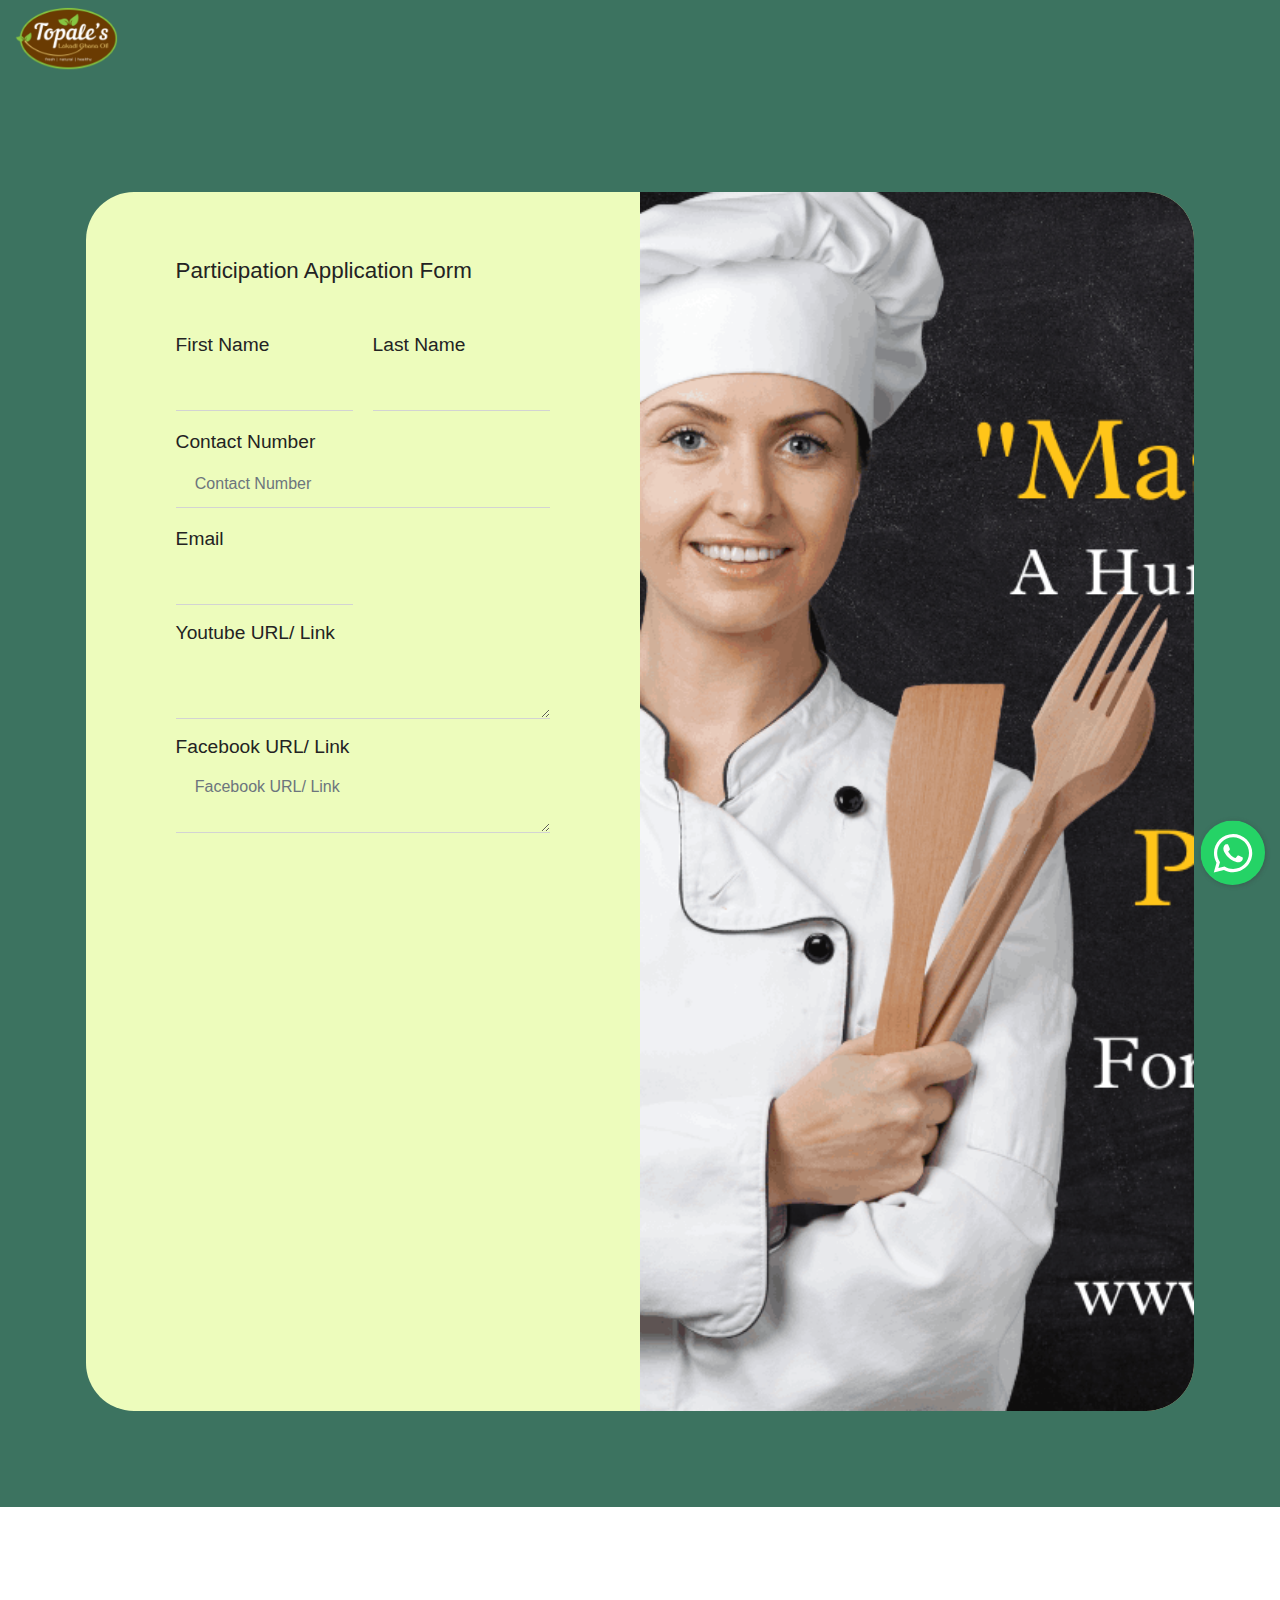
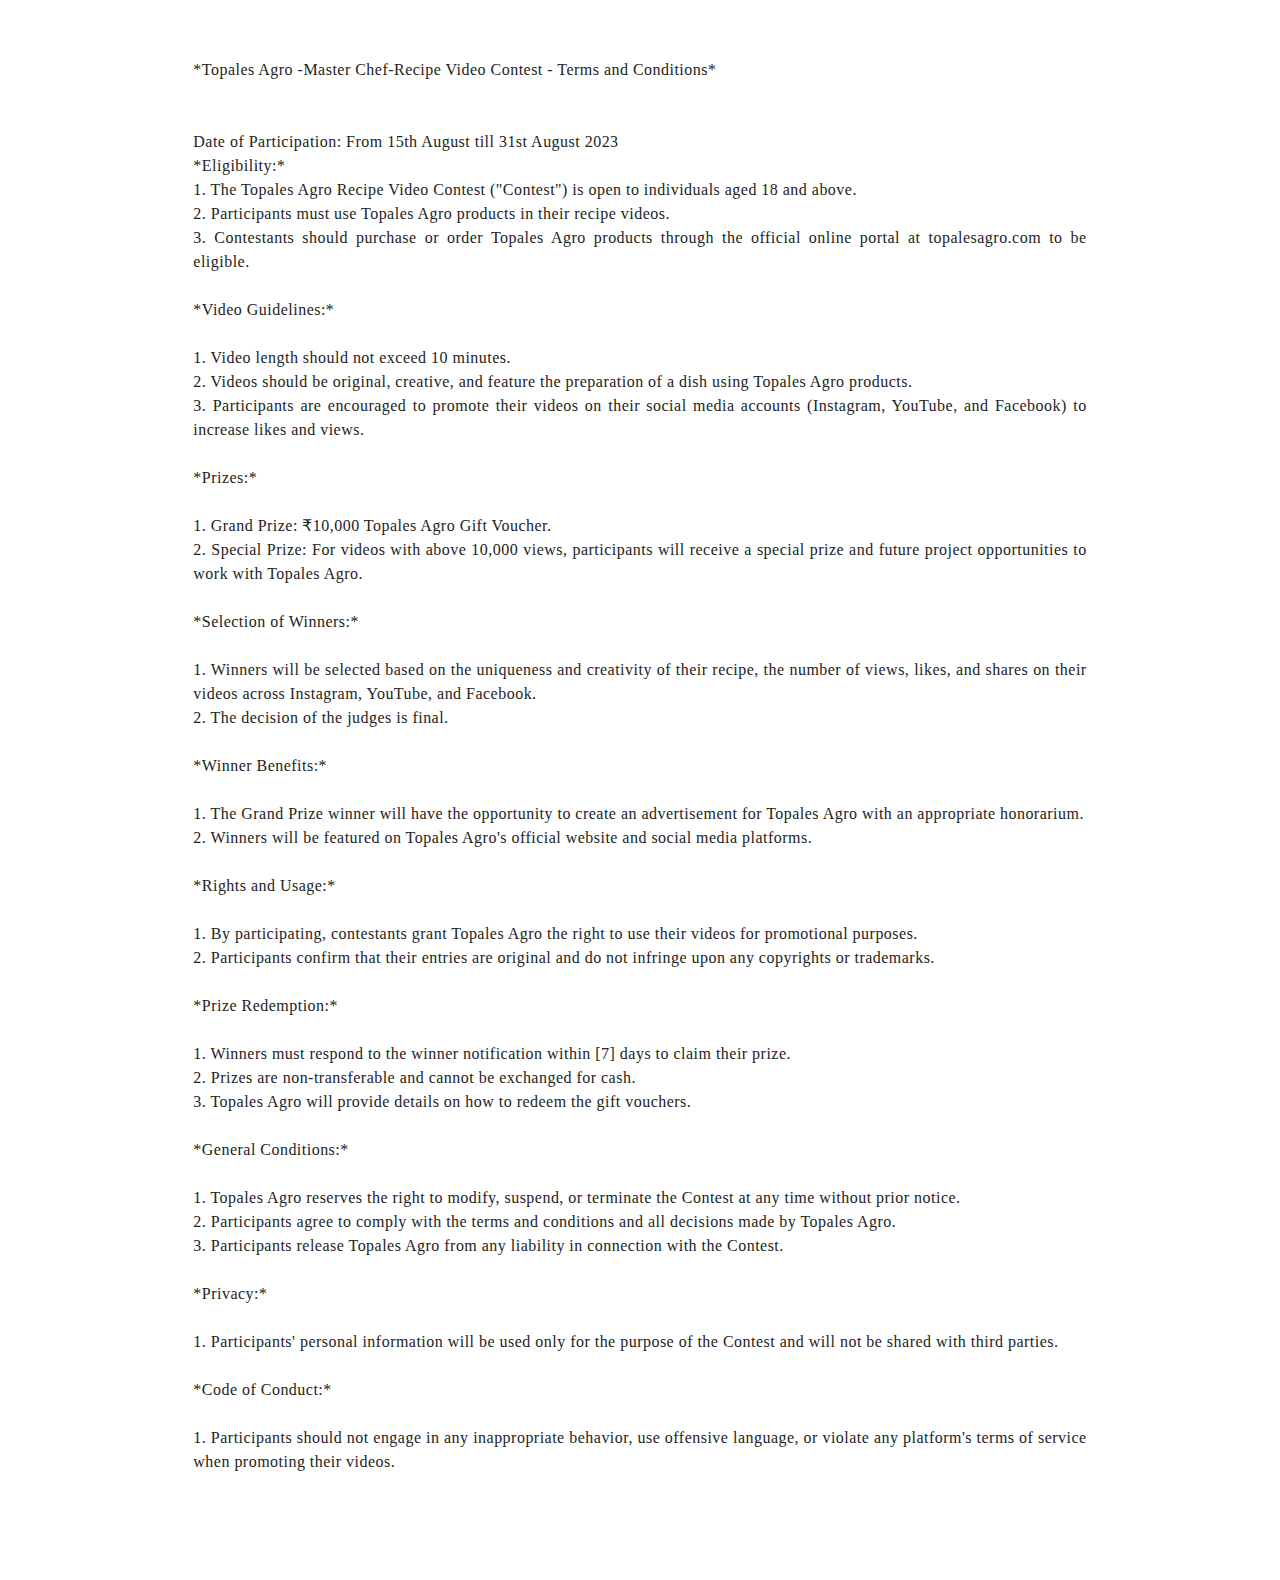
<file: page1.html>
<!DOCTYPE html>
<html  >
<head>
  
  <meta charset="UTF-8">
  <meta http-equiv="X-UA-Compatible" content="IE=edge">
  
  <meta name="viewport" content="width=device-width, initial-scale=1, minimum-scale=1">
  <link rel="shortcut icon" href="assets/images/topale-logo-250x150.png" type="image/x-icon">
  <meta name="description" content="">
  
  
  <title>Masterchef-competition</title>
  <link rel="stylesheet" href="assets/web/assets/mobirise-icons/mobirise-icons.css">
  <link rel="stylesheet" href="assets/web/assets/mobirise-icons2/mobirise2.css">
  <link rel="stylesheet" href="assets/tether/tether.min.css">
  <link rel="stylesheet" href="assets/bootstrap/css/bootstrap.min.css">
  <link rel="stylesheet" href="assets/bootstrap/css/bootstrap-grid.min.css">
  <link rel="stylesheet" href="assets/bootstrap/css/bootstrap-reboot.min.css">
  <link rel="stylesheet" href="assets/animatecss/animate.css">
  <link rel="stylesheet" href="assets/chatbutton/floating-wpp.css">
    <link rel="stylesheet" href="assets/popup-overlay-plugin/style.css">
  <link rel="stylesheet" href="assets/dropdown/css/style.css">
  <link rel="stylesheet" href="assets/formstyler/jquery.formstyler.css">
  <link rel="stylesheet" href="assets/formstyler/jquery.formstyler.theme.css">
  <link rel="stylesheet" href="assets/datepicker/jquery.datetimepicker.min.css">
  <link rel="stylesheet" href="assets/socicon/css/styles.css">
  <link rel="stylesheet" href="assets/theme/css/style.css">
  <link rel="stylesheet" href="assets/recaptcha.css">
  <link rel="preload" href="https://fonts.googleapis.com/css?family=Rubik:300,400,500,600,700,800,900,300i,400i,500i,600i,700i,800i,900i&display=swap" as="style" onload="this.onload=null;this.rel='stylesheet'">
  <noscript><link rel="stylesheet" href="https://fonts.googleapis.com/css?family=Rubik:300,400,500,600,700,800,900,300i,400i,500i,600i,700i,800i,900i&display=swap"></noscript>
  <link rel="preload" href="https://fonts.googleapis.com/css?family=Oswald:200,300,400,500,600,700&display=swap" as="style" onload="this.onload=null;this.rel='stylesheet'">
  <noscript><link rel="stylesheet" href="https://fonts.googleapis.com/css?family=Oswald:200,300,400,500,600,700&display=swap"></noscript>
  <link rel="preload" href="https://fonts.googleapis.com/css?family=Ruge+Boogie:400&display=swap" as="style" onload="this.onload=null;this.rel='stylesheet'">
  <noscript><link rel="stylesheet" href="https://fonts.googleapis.com/css?family=Ruge+Boogie:400&display=swap"></noscript>
  <link rel="preload" as="style" href="assets/mobirise/css/mbr-additional.css"><link rel="stylesheet" href="assets/mobirise/css/mbr-additional.css" type="text/css">

  
  
  

<meta name="theme-color" content="#25634d">
<link rel="manifest" href="manifest.json">
<script src="sw-connect.js"></script>
<meta name="apple-mobile-web-app-capable" content="yes">
<link rel="apple-touch-startup-image" media="(device-width: 320px) and (device-height: 568px) and (-webkit-device-pixel-ratio: 2) and (orientation: portrait)" href="assets/images/apple-launch-640x1136.png">
<link rel="apple-touch-startup-image" media="(device-width: 375px) and (device-height: 667px) and (-webkit-device-pixel-ratio: 2) and (orientation: portrait)" href="assets/images/apple-launch-750x1334.png">
<link rel="apple-touch-startup-image" media="(device-width: 414px) and (device-height: 736px) and (-webkit-device-pixel-ratio: 3) and (orientation: portrait)" href="assets/images/apple-launch-1242x2208.png">
<link rel="apple-touch-startup-image" media="(device-width: 375px) and (device-height: 812px) and (-webkit-device-pixel-ratio: 3) and (orientation: portrait)" href="assets/images/apple-launch-1125x2436.png">
<link rel="apple-touch-startup-image" media="(device-width: 768px) and (device-height: 1024px) and (-webkit-device-pixel-ratio: 2) and (orientation: portrait)" href="assets/images/apple-launch-1536x2048.png">
<link rel="apple-touch-startup-image" media="(device-width: 834px) and (device-height: 1112px) and (-webkit-device-pixel-ratio: 2) and (orientation: portrait)" href="assets/images/apple-launch-1668x2224.png">
<link rel="apple-touch-startup-image" media="(device-width: 1024px) and (device-height: 1366px) and (-webkit-device-pixel-ratio: 2) and (orientation: portrait)" href="assets/images/apple-launch-2048x2732.png">
<meta name="apple-mobile-web-app-status-bar-style" content="default">
<meta name="apple-mobile-web-app-title" content="Topale's Cold Pressed Oil">
<link rel="apple-touch-icon" href="apple-touch-icon.png"></head>
<body>
  
  <section class="menu menu1 cid-tFaHJHMz56" once="menu" id="menu1-z">

  
  

  <nav class="navbar navbar-dropdown navbar-fixed-top navbar-expand-lg">
      <div class="navbar-brand">
          <span class="navbar-logo">
              <a href="#">
                  <img src="assets/images/topale-logo-250x150.png" alt="" style="height: 3.8rem;">
              </a>
          </span>
          
      </div>
      
    <div class="collapse navbar-collapse" id="navbarSupportedContent">
          <ul class="navbar-nav nav-dropdown" data-app-modern-menu="true"><li class="nav-item">
                  <a class="nav-link link text-info display-7" href="#">
                      Home
                  </a>
              </li>
              <li class="nav-item dropdown">
                  <a class="nav-link link dropdown-toggle text-info display-7" href="#" data-toggle="dropdown-submenu" aria-expanded="false">
                      Services
                  </a><div class="dropdown-menu" style="
  /* display: block; */
"><div class="dropdown"><a class="dropdown-item dropdown-toggle text-info display-7" href="#" data-toggle="dropdown-submenu" aria-expanded="false">New Item</a><div class="dropdown-menu dropdown-submenu"><a class="dropdown-item text-info display-7" href="#" aria-expanded="false">New Item</a><a class="dropdown-item text-info display-7" href="#" aria-expanded="false">New Item</a></div></div></div>
              </li><li class="nav-item dropdown"><a class="nav-link link text-info dropdown-toggle display-7" href="#" aria-expanded="true" data-toggle="dropdown-submenu">
                      Services
                  </a><div class="dropdown-menu"><a class="text-info dropdown-item display-7" href="#" aria-expanded="false">New Item</a></div></li>
              
</ul>
                      
          
          <div class="navbar-buttons mbr-section-btn"><a class="btn btn-sm btn-success display-4" href="#">
                Get In Touch
              </a></div>
    </div>
  </nav>
</section>

<section data-bs-version="5.1" class="beatm5 form1 cid-tMIvObBh0y" id="form01-13">
    
    
    <div class="container">
        
        <div class="row border-radius justify-content-center mt-4">
            <div class="col-lg-6 col-md-12 mx-auto mbr-form" data-form-type="formoid">
<!--Formbuilder Form-->
<form action="https://mobirise.eu/" method="POST" class="mbr-form form-with-styler" data-form-title="Form Name"><input type="hidden" name="email" data-form-email="true" value="VJkBJ8LHkQOCmo1Reto5lSwci66UH52I2zzFNL8cURFZJC9YG2l6cy3zgAnpSXm1yltIe0azSLdM4TKkGac34lTe+R2c114cIURClW/fA63nOZfGg2oH/L8jp1IgpmoA.gLHQ8Y1/1E+/8nY/Jf6Sr86Ur4o+qw2Ommq6w/k4kK+9ZaytwJt4xTce0WoxlNnzabcugKueMKlUgtw5ZsiYc+XhYnrDFhuo+vNEMOle5BsU50KrVKenMt/K0ziUiowQ">
<div class="row">
<div hidden="hidden" data-form-alert="" class="alert alert-success col-12">Thanks for filling out the form!</div>
<div hidden="hidden" data-form-alert-danger="" class="alert alert-danger col-12"> Oops...! some problem! </div>
</div>
<div class="dragArea row">
<div class="col-lg-12 col-md-12 col-sm-12">
<h5 class="mbr-fonts-style align-left display-5">Participation Application Form</h5>
</div>
<div class="col-md col-sm-12 form-group mb-3" data-for="firstname">
<label for="firstname-form01-13" class="form-control-label mbr-fonts-style display-7">First Name</label>
<input type="text" name="firstname" data-form-field="firstname" class="form-control display-7" value="" id="firstname-form01-13">
</div>
<div data-for="lastname" class="col-lg-6 col-md-12 col-sm-12 form-group">
<label for="lastname-form01-13" class="form-control-label mbr-fonts-style display-7">Last Name</label>
<input type="text" name="lastname" data-form-field="lastname" class="form-control display-7" value="" id="lastname-form01-13">
</div>
<div data-for="Contact Number" class="col-lg-12 col-md-12 col-sm-12 form-group">
<label for="Contact Number-form01-13" class="form-control-label mbr-fonts-style display-7">Contact Number</label>
<input type="text" name="Contact Number" data-form-field="Contact Number" class="form-control display-7" placeholder="Contact Number" value="" id="Contact Number-form01-13">
</div>
<div data-for="email" class="col-lg-6 col-md-12 col-sm-12 form-group mb-3">
<label for="email-form01-13" class="form-control-label mbr-fonts-style display-7">Email</label>
<input type="email" name="email" data-form-field="email" class="form-control display-7" value="" id="email-form01-13">
</div>
<div data-for="textarea" class="col-12 form-group mb-3" style="">
<label for="textarea-form01-13" class="form-control-label mbr-fonts-style display-7">Youtube URL/ Link</label>
<textarea name="textarea" data-form-field="textarea" class="form-control display-7" id="textarea-form01-13"></textarea>
</div>
<div class="col-lg-12 col-md-12 col-sm-12 form-group" data-for="Facebook URL/ Link">
<label for="Facebook URL/ Link-form01-13" class="form-control-label mbr-fonts-style display-7">Facebook URL/ Link</label>
<textarea name="Facebook URL/ Link" placeholder="Facebook URL/ Link" data-form-field="Facebook URL/ Link" class="form-control display-7" id="Facebook URL/ Link-form01-13"></textarea>
</div>
<div data-for="Instagram URL/ Link" class="col-lg-12 col-md-12 col-sm-12 form-group">
<label for="Instagram URL/ Link-form01-13" class="form-control-label mbr-fonts-style display-7">Instagram URL/ Link</label>
<textarea name="Instagram URL/ Link" placeholder="Instagram URL/ Link" data-form-field="Instagram URL/ Link" class="form-control display-7" id="Instagram URL/ Link-form01-13"></textarea>
</div>
<div class="col-lg-12 col-md-12 col-sm-12 form-group" data-for="Other Link/URL if any">
<label for="Other Link/URL if any-form01-13" class="form-control-label mbr-fonts-style display-7">Other Link/URL if any</label>
<textarea name="Other Link/URL if any" placeholder="Other Link/URL if any" data-form-field="Other Link/URL if any" class="form-control display-7" id="Other Link/URL if any-form01-13"></textarea>
</div>
<div class="col-lg-12 col-md-12 col-sm-12">
<p class="mbr-fonts-style display-7">I am Agree with Terms &amp; Conditions of Competitions</p>
</div>
<div class="col-auto align-left mbr-section-btn">
<button type="submit" class="w-100 w-100 w-100 w-100 w-100 w-100 w-100 w-100 w-100 w-100 w-100 w-100 btn btn-black display-4">Send message</button>
</div>
</div>
</form><!--Formbuilder Form-->
</div>
            <div class="col-md-12 p-0 col-lg-6 col-12">
                <div class="image-wrapper">
                    <img class="w-100" src="assets/images/2-1-940x788.png" alt="">
                </div>
            </div>

        </div>
    </div>
</section>

<section class="content1 cid-tMIugfOJMv" id="content1-12">
    
    
    


    
    <div class="container">
        <div class="media-container-row">
            <div class="col-md-10">
 
                <p class="mbr-text mbr-fonts-style align-center display-4"></p><div style="text-align: justify;"><span style="font-size: 1rem; letter-spacing: 0.03em;">*Topales Agro -Master Chef-Recipe Video Contest - Terms and Conditions*</span></div><br><div style="text-align: justify;"><span style="font-size: 1rem; letter-spacing: 0.03em;"><br></span></div><div style="text-align: justify;"><span style="font-size: 1rem; letter-spacing: 0.03em;">Date of Participation: From 15th August till 31st August 2023</span></div><div style="text-align: justify;"><span style="font-size: 1rem; letter-spacing: 0.03em;">*Eligibility:*</span></div><div style="text-align: justify;"><span style="font-size: 1rem; letter-spacing: 0.03em;">1. The Topales Agro Recipe Video Contest ("Contest") is open to individuals aged 18 and above.</span></div><div style="text-align: justify;"><span style="font-size: 1rem; letter-spacing: 0.03em;">2. Participants must use Topales Agro products in their recipe videos.</span></div><div style="text-align: justify;"><span style="font-size: 1rem; letter-spacing: 0.03em;">3. Contestants should purchase or order Topales Agro products through the official online portal at topalesagro.com to be eligible.</span></div>
<div style="text-align: justify;"><br></div><div style="text-align: justify;"><span style="font-size: 1rem; letter-spacing: 0.03em;">*Video Guidelines:*</span></div>
<div style="text-align: justify;"><br></div><div style="text-align: justify;"><span style="font-size: 1rem; letter-spacing: 0.03em;">1. Video length should not exceed 10 minutes.</span></div><div style="text-align: justify;"><span style="font-size: 1rem; letter-spacing: 0.03em;">2. Videos should be original, creative, and feature the preparation of a dish using Topales Agro products.</span></div><div style="text-align: justify;"><span style="font-size: 1rem; letter-spacing: 0.03em;">3. Participants are encouraged to promote their videos on their social media accounts (Instagram, YouTube, and Facebook) to increase likes and views.</span></div>
<div style="text-align: justify;"><br></div><div style="text-align: justify;"><span style="font-size: 1rem; letter-spacing: 0.03em;">*Prizes:*</span></div>
<div style="text-align: justify;"><br></div><div style="text-align: justify;"><span style="font-size: 1rem; letter-spacing: 0.03em;">1. Grand Prize: ₹10,000 Topales Agro Gift Voucher.</span></div><div style="text-align: justify;"><span style="font-size: 1rem; letter-spacing: 0.03em;">2. Special Prize: For videos with above 10,000 views, participants will receive a special prize and future project opportunities to work with Topales Agro.</span></div>
<div style="text-align: justify;"><br></div><div style="text-align: justify;"><span style="font-size: 1rem; letter-spacing: 0.03em;">*Selection of Winners:*</span></div>
<div style="text-align: justify;"><br></div><div style="text-align: justify;"><span style="font-size: 1rem; letter-spacing: 0.03em;">1. Winners will be selected based on the uniqueness and creativity of their recipe, the number of views, likes, and shares on their videos across Instagram, YouTube, and Facebook.</span></div><div style="text-align: justify;"><span style="font-size: 1rem; letter-spacing: 0.03em;">2. The decision of the judges is final.</span></div>
<div style="text-align: justify;"><br></div><div style="text-align: justify;"><span style="font-size: 1rem; letter-spacing: 0.03em;">*Winner Benefits:*</span></div>
<div style="text-align: justify;"><br></div><div style="text-align: justify;"><span style="font-size: 1rem; letter-spacing: 0.03em;">1. The Grand Prize winner will have the opportunity to create an advertisement for Topales Agro with an appropriate honorarium.</span></div><div style="text-align: justify;"><span style="font-size: 1rem; letter-spacing: 0.03em;">2. Winners will be featured on Topales Agro's official website and social media platforms.</span></div>
<div style="text-align: justify;"><br></div><div style="text-align: justify;"><span style="font-size: 1rem; letter-spacing: 0.03em;">*Rights and Usage:*</span></div>
<div style="text-align: justify;"><br></div><div style="text-align: justify;"><span style="font-size: 1rem; letter-spacing: 0.03em;">1. By participating, contestants grant Topales Agro the right to use their videos for promotional purposes.</span></div><div style="text-align: justify;"><span style="font-size: 1rem; letter-spacing: 0.03em;">2. Participants confirm that their entries are original and do not infringe upon any copyrights or trademarks.</span></div>
<div style="text-align: justify;"><br></div><div style="text-align: justify;"><span style="font-size: 1rem; letter-spacing: 0.03em;">*Prize Redemption:*</span></div>
<div style="text-align: justify;"><br></div><div style="text-align: justify;"><span style="font-size: 1rem; letter-spacing: 0.03em;">1. Winners must respond to the winner notification within [7] days to claim their prize.</span></div><div style="text-align: justify;"><span style="font-size: 1rem; letter-spacing: 0.03em;">2. Prizes are non-transferable and cannot be exchanged for cash.</span></div><div style="text-align: justify;"><span style="font-size: 1rem; letter-spacing: 0.03em;">3. Topales Agro will provide details on how to redeem the gift vouchers.</span></div>
<div style="text-align: justify;"><br></div><div style="text-align: justify;"><span style="font-size: 1rem; letter-spacing: 0.03em;">*General Conditions:*</span></div>
<div style="text-align: justify;"><br></div><div style="text-align: justify;"><span style="font-size: 1rem; letter-spacing: 0.03em;">1. Topales Agro reserves the right to modify, suspend, or terminate the Contest at any time without prior notice.</span></div><div style="text-align: justify;"><span style="font-size: 1rem; letter-spacing: 0.03em;">2. Participants agree to comply with the terms and conditions and all decisions made by Topales Agro.</span></div><div style="text-align: justify;"><span style="font-size: 1rem; letter-spacing: 0.03em;">3. Participants release Topales Agro from any liability in connection with the Contest.</span></div>
<div style="text-align: justify;"><br></div><div style="text-align: justify;"><span style="font-size: 1rem; letter-spacing: 0.03em;">*Privacy:*</span></div>
<div style="text-align: justify;"><br></div><div style="text-align: justify;"><span style="font-size: 1rem; letter-spacing: 0.03em;">1. Participants' personal information will be used only for the purpose of the Contest and will not be shared with third parties.</span></div>
<div style="text-align: justify;"><br></div><div style="text-align: justify;"><span style="font-size: 1rem; letter-spacing: 0.03em;">*Code of Conduct:*</span></div>
<div style="text-align: justify;"><br></div><div style="text-align: justify;"><span style="font-size: 1rem; letter-spacing: 0.03em;">1. Participants should not engage in any inappropriate behavior, use offensive language, or violate any platform's terms of service when promoting their videos.&nbsp;</span></div><p></p>
            <div class="col-12 align-center button">
                             
            </div> 
            </div>
        </div>
    </div>
</section>


<script src="assets/web/assets/jquery/jquery.min.js"></script>
  <script src="assets/popper/popper.min.js"></script>
  <script src="assets/tether/tether.min.js"></script>
  <script src="assets/bootstrap/js/bootstrap.min.js"></script>
  <script src="assets/smoothscroll/smooth-scroll.js"></script>
  <script src="assets/viewportchecker/jquery.viewportchecker.js"></script>
  <script src="assets/chatbutton/floating-wpp.js"></script>
  <script src="assets/chatbutton/script.js"></script>
      <script src="assets/dropdown/js/nav-dropdown.js"></script>
  <script src="assets/dropdown/js/navbar-dropdown.js"></script>
  <script src="assets/touchswipe/jquery.touch-swipe.min.js"></script>
  <script src="assets/formstyler/jquery.formstyler.js"></script>
  <script src="assets/formstyler/jquery.formstyler.min.js"></script>
  <script src="assets/datepicker/jquery.datetimepicker.full.js"></script>
  <script src="assets/theme/js/script.js"></script>
  <script src="assets/formoid.min.js"></script>
  
  
  
 <div id="scrollToTop" class="scrollToTop mbr-arrow-up"><a style="text-align: center;"><i class="mbr-arrow-up-icon mbr-arrow-up-icon-cm cm-icon cm-icon-smallarrow-up"></i></a></div>
    <input name="animation" type="hidden">
  <div id="chatbutton-wa" data-phone="9194238 68162" data-showpopup="true" data-headertitle="👋 Chat with us on WhatsApp!" data-popupmessage="Hi!👋

Type a message here. It will go straight to our phone! 🔥
Topale's Team" data-placeholder="Type here" data-position="left" data-headercolor="#39847a" data-backgroundcolor="#e5ddd5" data-autoopentimeout="0" data-size="65px"><div class="floating-wpp-button" style="width: 65px; height: 65px;"><div class="floating-wpp-button-image"><!--?xml version="1.0" encoding="UTF-8" standalone="no"?--><svg xmlns="http://www.w3.org/2000/svg" xmlns:xlink="http://www.w3.org/1999/xlink" style="isolation:isolate" viewBox="0 0 800 800" width="65" height="65"><defs><clipPath id="_clipPath_A3g8G5hPEGG2L0B6hFCxamU4cc8rfqzQ"><rect width="800" height="800"></rect></clipPath></defs><g clip-path="url(#_clipPath_A3g8G5hPEGG2L0B6hFCxamU4cc8rfqzQ)"><g><path d=" M 787.59 800 L 12.41 800 C 5.556 800 0 793.332 0 785.108 L 0 14.892 C 0 6.667 5.556 0 12.41 0 L 787.59 0 C 794.444 0 800 6.667 800 14.892 L 800 785.108 C 800 793.332 794.444 800 787.59 800 Z " fill="rgb(37,211,102)"></path></g><g><path d=" M 508.558 450.429 C 502.67 447.483 473.723 433.24 468.325 431.273 C 462.929 429.308 459.003 428.328 455.078 434.22 C 451.153 440.114 439.869 453.377 436.434 457.307 C 433 461.236 429.565 461.729 423.677 458.78 C 417.79 455.834 398.818 449.617 376.328 429.556 C 358.825 413.943 347.008 394.663 343.574 388.768 C 340.139 382.873 343.207 379.687 346.155 376.752 C 348.804 374.113 352.044 369.874 354.987 366.436 C 357.931 362.999 358.912 360.541 360.875 356.614 C 362.837 352.683 361.857 349.246 360.383 346.299 C 358.912 343.352 347.136 314.369 342.231 302.579 C 337.451 291.099 332.597 292.654 328.983 292.472 C 325.552 292.301 321.622 292.265 317.698 292.265 C 313.773 292.265 307.394 293.739 301.996 299.632 C 296.6 305.527 281.389 319.772 281.389 348.752 C 281.389 377.735 302.487 405.731 305.431 409.661 C 308.376 413.592 346.949 473.062 406.015 498.566 C 420.062 504.634 431.03 508.256 439.581 510.969 C 453.685 515.451 466.521 514.818 476.666 513.302 C 487.978 511.613 511.502 499.06 516.409 485.307 C 521.315 471.55 521.315 459.762 519.842 457.307 C 518.371 454.851 514.446 453.377 508.558 450.429 Z  M 401.126 597.117 L 401.047 597.117 C 365.902 597.104 331.431 587.661 301.36 569.817 L 294.208 565.572 L 220.08 585.017 L 239.866 512.743 L 235.21 505.332 C 215.604 474.149 205.248 438.108 205.264 401.1 C 205.307 293.113 293.17 205.257 401.204 205.257 C 453.518 205.275 502.693 225.674 539.673 262.696 C 576.651 299.716 597.004 348.925 596.983 401.258 C 596.939 509.254 509.078 597.117 401.126 597.117 Z  M 567.816 234.565 C 523.327 190.024 464.161 165.484 401.124 165.458 C 271.24 165.458 165.529 271.161 165.477 401.085 C 165.46 442.617 176.311 483.154 196.932 518.892 L 163.502 641 L 288.421 608.232 C 322.839 627.005 361.591 636.901 401.03 636.913 L 401.126 636.913 L 401.127 636.913 C 530.998 636.913 636.717 531.2 636.77 401.274 C 636.794 338.309 612.306 279.105 567.816 234.565" fill-rule="evenodd" fill="rgb(255,255,255)"></path></g></g></svg></div></div></div>
 
</body>
</html>
</file>
<file: assets/web/assets/mobirise-icons/mobirise-icons.css>
@font-face {
  font-family: 'MobiriseIcons';
  src:  url('mobirise-icons.eot?spat4u');
  src:  url('mobirise-icons.eot?spat4u#iefix') format('embedded-opentype'),
    url('mobirise-icons.ttf?spat4u') format('truetype'),
    url('mobirise-icons.woff?spat4u') format('woff'),
    url('mobirise-icons.svg?spat4u#MobiriseIcons') format('svg');
  font-weight: normal;
  font-style: normal;
  font-display: swap;
}

[class^="mbri-"], [class*=" mbri-"] {
  /* use !important to prevent issues with browser extensions that change fonts */
  font-family: MobiriseIcons !important;
  speak: none;
  font-style: normal;
  font-weight: normal;
  font-variant: normal;
  text-transform: none;
  line-height: 1;

  /* Better Font Rendering =========== */
  -webkit-font-smoothing: antialiased;
  -moz-osx-font-smoothing: grayscale;
}

.mbri-add-submenu:before {
  content: "\e900";
}
.mbri-alert:before {
  content: "\e901";
}
.mbri-align-center:before {
  content: "\e902";
}
.mbri-align-justify:before {
  content: "\e903";
}
.mbri-align-left:before {
  content: "\e904";
}
.mbri-align-right:before {
  content: "\e905";
}
.mbri-android:before {
  content: "\e906";
}
.mbri-apple:before {
  content: "\e907";
}
.mbri-arrow-down:before {
  content: "\e908";
}
.mbri-arrow-next:before {
  content: "\e909";
}
.mbri-arrow-prev:before {
  content: "\e90a";
}
.mbri-arrow-up:before {
  content: "\e90b";
}
.mbri-bold:before {
  content: "\e90c";
}
.mbri-bookmark:before {
  content: "\e90d";
}
.mbri-bootstrap:before {
  content: "\e90e";
}
.mbri-briefcase:before {
  content: "\e90f";
}
.mbri-browse:before {
  content: "\e910";
}
.mbri-bulleted-list:before {
  content: "\e911";
}
.mbri-calendar:before {
  content: "\e912";
}
.mbri-camera:before {
  content: "\e913";
}
.mbri-cart-add:before {
  content: "\e914";
}
.mbri-cart-full:before {
  content: "\e915";
}
.mbri-cash:before {
  content: "\e916";
}
.mbri-change-style:before {
  content: "\e917";
}
.mbri-chat:before {
  content: "\e918";
}
.mbri-clock:before {
  content: "\e919";
}
.mbri-close:before {
  content: "\e91a";
}
.mbri-cloud:before {
  content: "\e91b";
}
.mbri-code:before {
  content: "\e91c";
}
.mbri-contact-form:before {
  content: "\e91d";
}
.mbri-credit-card:before {
  content: "\e91e";
}
.mbri-cursor-click:before {
  content: "\e91f";
}
.mbri-cust-feedback:before {
  content: "\e920";
}
.mbri-database:before {
  content: "\e921";
}
.mbri-delivery:before {
  content: "\e922";
}
.mbri-desktop:before {
  content: "\e923";
}
.mbri-devices:before {
  content: "\e924";
}
.mbri-down:before {
  content: "\e925";
}
.mbri-download:before {
  content: "\e989";
}
.mbri-drag-n-drop:before {
  content: "\e927";
}
.mbri-drag-n-drop2:before {
  content: "\e928";
}
.mbri-edit:before {
  content: "\e929";
}
.mbri-edit2:before {
  content: "\e92a";
}
.mbri-error:before {
  content: "\e92b";
}
.mbri-extension:before {
  content: "\e92c";
}
.mbri-features:before {
  content: "\e92d";
}
.mbri-file:before {
  content: "\e92e";
}
.mbri-flag:before {
  content: "\e92f";
}
.mbri-folder:before {
  content: "\e930";
}
.mbri-gift:before {
  content: "\e931";
}
.mbri-github:before {
  content: "\e932";
}
.mbri-globe:before {
  content: "\e933";
}
.mbri-globe-2:before {
  content: "\e934";
}
.mbri-growing-chart:before {
  content: "\e935";
}
.mbri-hearth:before {
  content: "\e936";
}
.mbri-help:before {
  content: "\e937";
}
.mbri-home:before {
  content: "\e938";
}
.mbri-hot-cup:before {
  content: "\e939";
}
.mbri-idea:before {
  content: "\e93a";
}
.mbri-image-gallery:before {
  content: "\e93b";
}
.mbri-image-slider:before {
  content: "\e93c";
}
.mbri-info:before {
  content: "\e93d";
}
.mbri-italic:before {
  content: "\e93e";
}
.mbri-key:before {
  content: "\e93f";
}
.mbri-laptop:before {
  content: "\e940";
}
.mbri-layers:before {
  content: "\e941";
}
.mbri-left-right:before {
  content: "\e942";
}
.mbri-left:before {
  content: "\e943";
}
.mbri-letter:before {
  content: "\e944";
}
.mbri-like:before {
  content: "\e945";
}
.mbri-link:before {
  content: "\e946";
}
.mbri-lock:before {
  content: "\e947";
}
.mbri-login:before {
  content: "\e948";
}
.mbri-logout:before {
  content: "\e949";
}
.mbri-magic-stick:before {
  content: "\e94a";
}
.mbri-map-pin:before {
  content: "\e94b";
}
.mbri-menu:before {
  content: "\e94c";
}
.mbri-mobile:before {
  content: "\e94d";
}
.mbri-mobile2:before {
  content: "\e94e";
}
.mbri-mobirise:before {
  content: "\e94f";
}
.mbri-more-horizontal:before {
  content: "\e950";
}
.mbri-more-vertical:before {
  content: "\e951";
}
.mbri-music:before {
  content: "\e952";
}
.mbri-new-file:before {
  content: "\e953";
}
.mbri-numbered-list:before {
  content: "\e954";
}
.mbri-opened-folder:before {
  content: "\e955";
}
.mbri-pages:before {
  content: "\e956";
}
.mbri-paper-plane:before {
  content: "\e957";
}
.mbri-paperclip:before {
  content: "\e958";
}
.mbri-photo:before {
  content: "\e959";
}
.mbri-photos:before {
  content: "\e95a";
}
.mbri-pin:before {
  content: "\e95b";
}
.mbri-play:before {
  content: "\e95c";
}
.mbri-plus:before {
  content: "\e95d";
}
.mbri-preview:before {
  content: "\e95e";
}
.mbri-print:before {
  content: "\e95f";
}
.mbri-protect:before {
  content: "\e960";
}
.mbri-question:before {
  content: "\e961";
}
.mbri-quote-left:before {
  content: "\e962";
}
.mbri-quote-right:before {
  content: "\e963";
}
.mbri-refresh:before {
  content: "\e964";
}
.mbri-responsive:before {
  content: "\e965";
}
.mbri-right:before {
  content: "\e966";
}
.mbri-rocket:before {
  content: "\e967";
}
.mbri-sad-face:before {
  content: "\e968";
}
.mbri-sale:before {
  content: "\e969";
}
.mbri-save:before {
  content: "\e96a";
}
.mbri-search:before {
  content: "\e96b";
}
.mbri-setting:before {
  content: "\e96c";
}
.mbri-setting2:before {
  content: "\e96d";
}
.mbri-setting3:before {
  content: "\e96e";
}
.mbri-share:before {
  content: "\e96f";
}
.mbri-shopping-bag:before {
  content: "\e970";
}
.mbri-shopping-basket:before {
  content: "\e971";
}
.mbri-shopping-cart:before {
  content: "\e972";
}
.mbri-sites:before {
  content: "\e973";
}
.mbri-smile-face:before {
  content: "\e974";
}
.mbri-speed:before {
  content: "\e975";
}
.mbri-star:before {
  content: "\e976";
}
.mbri-success:before {
  content: "\e977";
}
.mbri-sun:before {
  content: "\e978";
}
.mbri-sun2:before {
  content: "\e979";
}
.mbri-tablet:before {
  content: "\e97a";
}
.mbri-tablet-vertical:before {
  content: "\e97b";
}
.mbri-target:before {
  content: "\e97c";
}
.mbri-timer:before {
  content: "\e97d";
}
.mbri-to-ftp:before {
  content: "\e97e";
}
.mbri-to-local-drive:before {
  content: "\e97f";
}
.mbri-touch-swipe:before {
  content: "\e980";
}
.mbri-touch:before {
  content: "\e981";
}
.mbri-trash:before {
  content: "\e982";
}
.mbri-underline:before {
  content: "\e983";
}
.mbri-unlink:before {
  content: "\e984";
}
.mbri-unlock:before {
  content: "\e985";
}
.mbri-up-down:before {
  content: "\e986";
}
.mbri-up:before {
  content: "\e987";
}
.mbri-update:before {
  content: "\e988";
}
.mbri-upload:before {
 content: "\e926"; 
}
.mbri-user:before {
  content: "\e98a";
}
.mbri-user2:before {
  content: "\e98b";
}
.mbri-users:before {
  content: "\e98c";
}
.mbri-video:before {
  content: "\e98d";
}
.mbri-video-play:before {
  content: "\e98e";
}
.mbri-watch:before {
  content: "\e98f";
}
.mbri-website-theme:before {
  content: "\e990";
}
.mbri-wifi:before {
  content: "\e991";
}
.mbri-windows:before {
  content: "\e992";
}
.mbri-zoom-out:before {
  content: "\e993";
}
.mbri-redo:before {
  content: "\e994";
}
.mbri-undo:before {
  content: "\e995";
}
</file>
<file: assets/web/assets/mobirise-icons2/mobirise2.css>
@font-face {
  font-family: 'Moririse2';
  font-display: swap;
  src:  url('mobirise2.eot?f2bix4');
  src:  url('mobirise2.eot?f2bix4#iefix') format('embedded-opentype'),
    url('mobirise2.ttf?f2bix4') format('truetype'),
    url('mobirise2.woff?f2bix4') format('woff'),
    url('mobirise2.svg?f2bix4#mobirise2') format('svg');
  font-weight: normal;
  font-style: normal;
}

[class^="mobi-"], [class*=" mobi-"] {
  /* use !important to prevent issues with browser extensions that change fonts */
  font-family: 'Moririse2' !important;
  speak: none;
  font-style: normal;
  font-weight: normal;
  font-variant: normal;
  text-transform: none;
  line-height: 1;

  /* Better Font Rendering =========== */
  -webkit-font-smoothing: antialiased;
  -moz-osx-font-smoothing: grayscale;
}

.mobi-mbri-add-submenu:before {
  content: "\e900";
}
.mobi-mbri-alert:before {
  content: "\e901";
}
.mobi-mbri-align-center:before {
  content: "\e902";
}
.mobi-mbri-align-justify:before {
  content: "\e903";
}
.mobi-mbri-align-left:before {
  content: "\e904";
}
.mobi-mbri-align-right:before {
  content: "\e905";
}
.mobi-mbri-android:before {
  content: "\e906";
}
.mobi-mbri-apple:before {
  content: "\e907";
}
.mobi-mbri-arrow-down:before {
  content: "\e908";
}
.mobi-mbri-arrow-next:before {
  content: "\e909";
}
.mobi-mbri-arrow-prev:before {
  content: "\e90a";
}
.mobi-mbri-arrow-up:before {
  content: "\e90b";
}
.mobi-mbri-bold:before {
  content: "\e90c";
}
.mobi-mbri-bookmark:before {
  content: "\e90d";
}
.mobi-mbri-bootstrap:before {
  content: "\e90e";
}
.mobi-mbri-briefcase:before {
  content: "\e90f";
}
.mobi-mbri-browse:before {
  content: "\e910";
}
.mobi-mbri-bulleted-list:before {
  content: "\e911";
}
.mobi-mbri-calendar:before {
  content: "\e912";
}
.mobi-mbri-camera:before {
  content: "\e913";
}
.mobi-mbri-cart-add:before {
  content: "\e914";
}
.mobi-mbri-cart-full:before {
  content: "\e915";
}
.mobi-mbri-cash:before {
  content: "\e916";
}
.mobi-mbri-change-style:before {
  content: "\e917";
}
.mobi-mbri-chat:before {
  content: "\e918";
}
.mobi-mbri-clock:before {
  content: "\e919";
}
.mobi-mbri-close:before {
  content: "\e91a";
}
.mobi-mbri-cloud:before {
  content: "\e91b";
}
.mobi-mbri-code:before {
  content: "\e91c";
}
.mobi-mbri-contact-form:before {
  content: "\e91d";
}
.mobi-mbri-credit-card:before {
  content: "\e91e";
}
.mobi-mbri-cursor-click:before {
  content: "\e91f";
}
.mobi-mbri-cust-feedback:before {
  content: "\e920";
}
.mobi-mbri-database:before {
  content: "\e921";
}
.mobi-mbri-delivery:before {
  content: "\e922";
}
.mobi-mbri-desktop:before {
  content: "\e923";
}
.mobi-mbri-devices:before {
  content: "\e924";
}
.mobi-mbri-down:before {
  content: "\e925";
}
.mobi-mbri-download-2:before {
  content: "\e926";
}
.mobi-mbri-download:before {
  content: "\e927";
}
.mobi-mbri-drag-n-drop-2:before {
  content: "\e928";
}
.mobi-mbri-drag-n-drop:before {
  content: "\e929";
}
.mobi-mbri-edit-2:before {
  content: "\e92a";
}
.mobi-mbri-edit:before {
  content: "\e92b";
}
.mobi-mbri-error:before {
  content: "\e92c";
}
.mobi-mbri-extension:before {
  content: "\e92d";
}
.mobi-mbri-features:before {
  content: "\e92e";
}
.mobi-mbri-file:before {
  content: "\e92f";
}
.mobi-mbri-flag:before {
  content: "\e930";
}
.mobi-mbri-folder:before {
  content: "\e931";
}
.mobi-mbri-gift:before {
  content: "\e932";
}
.mobi-mbri-github:before {
  content: "\e933";
}
.mobi-mbri-globe-2:before {
  content: "\e934";
}
.mobi-mbri-globe:before {
  content: "\e935";
}
.mobi-mbri-growing-chart:before {
  content: "\e936";
}
.mobi-mbri-hearth:before {
  content: "\e937";
}
.mobi-mbri-help:before {
  content: "\e938";
}
.mobi-mbri-home:before {
  content: "\e939";
}
.mobi-mbri-hot-cup:before {
  content: "\e93a";
}
.mobi-mbri-idea:before {
  content: "\e93b";
}
.mobi-mbri-image-gallery:before {
  content: "\e93c";
}
.mobi-mbri-image-slider:before {
  content: "\e93d";
}
.mobi-mbri-info:before {
  content: "\e93e";
}
.mobi-mbri-italic:before {
  content: "\e93f";
}
.mobi-mbri-key:before {
  content: "\e940";
}
.mobi-mbri-laptop:before {
  content: "\e941";
}
.mobi-mbri-layers:before {
  content: "\e942";
}
.mobi-mbri-left-right:before {
  content: "\e943";
}
.mobi-mbri-left:before {
  content: "\e944";
}
.mobi-mbri-letter:before {
  content: "\e945";
}
.mobi-mbri-like:before {
  content: "\e946";
}
.mobi-mbri-link:before {
  content: "\e947";
}
.mobi-mbri-lock:before {
  content: "\e948";
}
.mobi-mbri-login:before {
  content: "\e949";
}
.mobi-mbri-logout:before {
  content: "\e94a";
}
.mobi-mbri-magic-stick:before {
  content: "\e94b";
}
.mobi-mbri-map-pin:before {
  content: "\e94c";
}
.mobi-mbri-menu:before {
  content: "\e94d";
}
.mobi-mbri-mobile-2:before {
  content: "\e94e";
}
.mobi-mbri-mobile-horizontal:before {
  content: "\e94f";
}
.mobi-mbri-mobile:before {
  content: "\e950";
}
.mobi-mbri-mobirise:before {
  content: "\e951";
}
.mobi-mbri-more-horizontal:before {
  content: "\e952";
}
.mobi-mbri-more-vertical:before {
  content: "\e953";
}
.mobi-mbri-music:before {
  content: "\e954";
}
.mobi-mbri-new-file:before {
  content: "\e955";
}
.mobi-mbri-numbered-list:before {
  content: "\e956";
}
.mobi-mbri-opened-folder:before {
  content: "\e957";
}
.mobi-mbri-pages:before {
  content: "\e958";
}
.mobi-mbri-paper-plane:before {
  content: "\e959";
}
.mobi-mbri-paperclip:before {
  content: "\e95a";
}
.mobi-mbri-phone:before {
  content: "\e95b";
}
.mobi-mbri-photo:before {
  content: "\e95c";
}
.mobi-mbri-photos:before {
  content: "\e95d";
}
.mobi-mbri-pin:before {
  content: "\e95e";
}
.mobi-mbri-play:before {
  content: "\e95f";
}
.mobi-mbri-plus:before {
  content: "\e960";
}
.mobi-mbri-preview:before {
  content: "\e961";
}
.mobi-mbri-print:before {
  content: "\e962";
}
.mobi-mbri-protect:before {
  content: "\e963";
}
.mobi-mbri-question:before {
  content: "\e964";
}
.mobi-mbri-quote-left:before {
  content: "\e965";
}
.mobi-mbri-quote-right:before {
  content: "\e966";
}
.mobi-mbri-redo:before {
  content: "\e967";
}
.mobi-mbri-refresh:before {
  content: "\e968";
}
.mobi-mbri-responsive-2:before {
  content: "\e969";
}
.mobi-mbri-responsive:before {
  content: "\e96a";
}
.mobi-mbri-right:before {
  content: "\e96b";
}
.mobi-mbri-rocket:before {
  content: "\e96c";
}
.mobi-mbri-sad-face:before {
  content: "\e96d";
}
.mobi-mbri-sale:before {
  content: "\e96e";
}
.mobi-mbri-save:before {
  content: "\e96f";
}
.mobi-mbri-search:before {
  content: "\e970";
}
.mobi-mbri-setting-2:before {
  content: "\e971";
}
.mobi-mbri-setting-3:before {
  content: "\e972";
}
.mobi-mbri-setting:before {
  content: "\e973";
}
.mobi-mbri-share:before {
  content: "\e974";
}
.mobi-mbri-shopping-bag:before {
  content: "\e975";
}
.mobi-mbri-shopping-basket:before {
  content: "\e976";
}
.mobi-mbri-shopping-cart:before {
  content: "\e977";
}
.mobi-mbri-sites:before {
  content: "\e978";
}
.mobi-mbri-smile-face:before {
  content: "\e979";
}
.mobi-mbri-speed:before {
  content: "\e97a";
}
.mobi-mbri-star:before {
  content: "\e97b";
}
.mobi-mbri-success:before {
  content: "\e97c";
}
.mobi-mbri-sun:before {
  content: "\e97d";
}
.mobi-mbri-sun2:before {
  content: "\e97e";
}
.mobi-mbri-tablet-vertical:before {
  content: "\e97f";
}
.mobi-mbri-tablet:before {
  content: "\e980";
}
.mobi-mbri-target:before {
  content: "\e981";
}
.mobi-mbri-timer:before {
  content: "\e982";
}
.mobi-mbri-to-ftp:before {
  content: "\e983";
}
.mobi-mbri-to-local-drive:before {
  content: "\e984";
}
.mobi-mbri-touch-swipe:before {
  content: "\e985";
}
.mobi-mbri-touch:before {
  content: "\e986";
}
.mobi-mbri-trash:before {
  content: "\e987";
}
.mobi-mbri-underline:before {
  content: "\e988";
}
.mobi-mbri-undo:before {
  content: "\e989";
}
.mobi-mbri-unlink:before {
  content: "\e98a";
}
.mobi-mbri-unlock:before {
  content: "\e98b";
}
.mobi-mbri-up-down:before {
  content: "\e98c";
}
.mobi-mbri-up:before {
  content: "\e98d";
}
.mobi-mbri-update:before {
  content: "\e98e";
}
.mobi-mbri-upload-2:before {
  content: "\e98f";
}
.mobi-mbri-upload:before {
  content: "\e990";
}
.mobi-mbri-user-2:before {
  content: "\e991";
}
.mobi-mbri-user:before {
  content: "\e992";
}
.mobi-mbri-users:before {
  content: "\e993";
}
.mobi-mbri-video-play:before {
  content: "\e994";
}
.mobi-mbri-video:before {
  content: "\e995";
}
.mobi-mbri-watch:before {
  content: "\e996";
}
.mobi-mbri-website-theme-2:before {
  content: "\e997";
}
.mobi-mbri-website-theme:before {
  content: "\e998";
}
.mobi-mbri-wifi:before {
  content: "\e999";
}
.mobi-mbri-windows:before {
  content: "\e99a";
}
.mobi-mbri-zoom-in:before {
  content: "\e99b";
}
.mobi-mbri-zoom-out:before {
  content: "\e99c";
}
</file>
<file: assets/chatbutton/floating-wpp.css>
.floating-wpp {
    position: fixed;
    bottom: 15px;
    left: 15px;
    font-size: 14px;
    transition: bottom 0.2s;
    z-index: 1021;
}

.floating-wpp .floating-wpp-button {
    position: relative;
    border-radius: 50%;
    box-shadow: 1px 1px 4px rgba(60, 60, 60, 0.4);
    transition: box-shadow 0.2s;
    cursor: pointer;
    overflow: hidden;
}

.floating-wpp .floating-wpp-button img,
.floating-wpp .floating-wpp-button svg {
    position: absolute;
    width: 100%;
    height: auto;
    object-fit: cover;
    top: 50%;
    left: 50%;
    transform: translate3d(-50%, -50%, 0);
    border-radius: 50%;
}

.floating-wpp:hover .floating-wpp-button {
    box-shadow: 1px 2px 8px rgba(60, 60, 60, 0.4);
}

.floating-wpp .floating-wpp-popup {
    /*border: 2px solid white;*/
    border-radius: 8px;
    background-color: #e5ddd5;
    position: absolute;
    overflow: hidden;
    padding: 0;
    box-shadow: 1px 2px 8px rgba(60, 60, 60, 0.25);
    width: 0px;
    height: 0px;
    bottom: 0;
    opacity: 0;
    transition: bottom 0.1s ease-out, opacity 0.2s ease-out;
    transform-origin: bottom;
}

.floating-wpp .floating-wpp-popup.active {
    padding: 0 15px 12px 15px;
    width: 280px;
    height: auto;
    bottom: 82px;
    opacity: 1;
}

.floating-wpp .floating-wpp-popup .floating-wpp-message {
    background-color: white;
    padding: 8px;
    border-radius: 7.5px 7.5px 7.5px 7.5px;
    box-shadow: 1px 1px 5px rgba(0, 0, 0, 0.15);
    opacity: 0;
    transition: opacity 0.2s;
    max-width: 100%;
}

.floating-wpp .floating-wpp-popup.active .floating-wpp-message {
    opacity: 1;
    transition-delay: 0.2s;
}

.floating-wpp .floating-wpp-popup .floating-wpp-head {
    text-align: left;
    color: white;
    margin: 0 -15px 15px -15px;
    padding: 15px 15px;
    display: flex;
    flex-direction: column;
    justify-content: space-between;
    cursor: pointer;
}

.floating-wpp-headName {
    margin: 0;
}

.floating-wpp .floating-wpp-popup .floating-wpp-head .close {
    position: absolute;
    top: 14px;
    right: 8px;
    color: #ffffff;
    text-shadow: none;
    opacity: 1;
    font-size: inherit;
}

.floating-wpp .floating-wpp-input-message {
    background-color: #e5ddd5;
    margin: 5px -15px -15px -15px;
    padding: 0 15px;
    display: flex;
    align-items: center;
}

.floating-wpp .floating-wpp-input-message textarea {
    border: 1px solid #ffffff;
    border-radius: 21px;
    box-shadow: none;
    padding: 8px 12px;
    margin: 10px 0 15px 0;
    width: 100%;
    max-width: 100%;
    font-family: inherit;
    font-size: inherit;
    resize: none;
    outline: none;
    color: #4a4a4a;
    box-shadow: 1px 2px 8px rgba(60, 60, 60, 0.25);
    visibility: visible !important;
    animation-delay: 0s;
    animation-duration: 0s;
}

.floating-wpp .floating-wpp-btn-send {
    margin: 10px 0 15px 12px;
    font-size: 0;
    cursor: pointer;
    box-shadow: 1px 2px 8px rgba(60, 60, 60, 0.25);
    border-radius: 50%;
}
</file>
<file: assets/popup-overlay-plugin/style.css>
html.is-builder .modal-backdrop.show {
    display: none !important;
}
</file>
<file: assets/dropdown/css/style.css>
.navbar-dropdown {
  left: 0;
  padding: 0;
  position: absolute;
  right: 0;
  top: 0;
  transition: all 0.45s ease;
  z-index: 1030;
  background: #282828; }
  .navbar-dropdown .navbar-logo {
    margin-right: 0.8rem;
    transition: margin 0.3s ease-in-out;
    vertical-align: middle; }
    .navbar-dropdown .navbar-logo img {
      height: 3.125rem;
      transition: all 0.3s ease-in-out; }
    .navbar-dropdown .navbar-logo.mbr-iconfont {
      font-size: 3.125rem;
      line-height: 3.125rem; }
  .navbar-dropdown .navbar-caption {
    font-weight: 700;
    white-space: normal;
    vertical-align: -4px;
    line-height: 3.125rem !important; }
    .navbar-dropdown .navbar-caption, .navbar-dropdown .navbar-caption:hover {
      color: inherit;
      text-decoration: none; }
  .navbar-dropdown .mbr-iconfont + .navbar-caption {
    vertical-align: -1px; }
  .navbar-dropdown.navbar-fixed-top {
    position: fixed; }
  .navbar-dropdown .navbar-brand span {
    vertical-align: -4px; }
  .navbar-dropdown.bg-color.transparent {
    background: none; }
  .navbar-dropdown.navbar-short .navbar-brand {
    padding: 0.625rem 0; }
    .navbar-dropdown.navbar-short .navbar-brand span {
      vertical-align: -1px; }
  .navbar-dropdown.navbar-short .navbar-caption {
    line-height: 2.375rem !important;
    vertical-align: -2px; }
  .navbar-dropdown.navbar-short .navbar-logo {
    margin-right: 0.5rem; }
    .navbar-dropdown.navbar-short .navbar-logo img {
      height: 2.375rem; }
    .navbar-dropdown.navbar-short .navbar-logo.mbr-iconfont {
      font-size: 2.375rem;
      line-height: 2.375rem; }
  .navbar-dropdown.navbar-short .mbr-table-cell {
    height: 3.625rem; }
  .navbar-dropdown .navbar-close {
    left: 0.6875rem;
    position: fixed;
    top: 0.75rem;
    z-index: 1000; }
  .navbar-dropdown .hamburger-icon {
    content: "";
    display: inline-block;
    vertical-align: middle;
    width: 16px;
    -webkit-box-shadow: 0 -6px 0 1px #282828,0 0 0 1px #282828,0 6px 0 1px #282828;
    -moz-box-shadow: 0 -6px 0 1px #282828,0 0 0 1px #282828,0 6px 0 1px #282828;
    box-shadow: 0 -6px 0 1px #282828,0 0 0 1px #282828,0 6px 0 1px #282828; }

.dropdown-menu .dropdown-toggle[data-toggle="dropdown-submenu"]::after {
  border-bottom: 0.35em solid transparent;
  border-left: 0.35em solid;
  border-right: 0;
  border-top: 0.35em solid transparent;
  margin-left: 0.3rem; }

.dropdown-menu .dropdown-item:focus {
  outline: 0; }

.nav-dropdown {
  font-size: 0.75rem;
  font-weight: 500;
  height: auto !important; }
  .nav-dropdown .nav-btn {
    padding-left: 1rem; }
  .nav-dropdown .link {
    margin: .667em 1.667em;
    font-weight: 500;
    padding: 0;
    transition: color .2s ease-in-out; }
    .nav-dropdown .link.dropdown-toggle {
      margin-right: 2.583em; }
      .nav-dropdown .link.dropdown-toggle::after {
        margin-left: .25rem;
        border-top: 0.35em solid;
        border-right: 0.35em solid transparent;
        border-left: 0.35em solid transparent;
        border-bottom: 0; }
      .nav-dropdown .link.dropdown-toggle[aria-expanded="true"] {
        margin: 0;
        padding: 0.667em 3.263em  0.667em 1.667em; }
  .nav-dropdown .link::after,
  .nav-dropdown .dropdown-item::after {
    color: inherit; }
  .nav-dropdown .btn {
    font-size: 0.75rem;
    font-weight: 700;
    letter-spacing: 0;
    margin-bottom: 0;
    padding-left: 1.25rem;
    padding-right: 1.25rem; }
  .nav-dropdown .dropdown-menu {
    border-radius: 0;
    border: 0;
    left: 0;
    margin: 0;
    padding-bottom: 1.25rem;
    padding-top: 1.25rem;
    position: relative; }
  .nav-dropdown .dropdown-submenu {
    margin-left: 0.125rem;
    top: 0; }
  .nav-dropdown .dropdown-item {
    font-weight: 500;
    line-height: 2;
    padding: 0.3846em 4.615em 0.3846em 1.5385em;
    position: relative;
    transition: color .2s ease-in-out, background-color .2s ease-in-out; }
    .nav-dropdown .dropdown-item::after {
      margin-top: -0.3077em;
      position: absolute;
      right: 1.1538em;
      top: 50%; }
    .nav-dropdown .dropdown-item:focus, .nav-dropdown .dropdown-item:hover {
      background: none; }

@media (max-width: 767px) {
  .nav-dropdown.navbar-toggleable-sm {
    bottom: 0;
    display: none;
    left: 0;
    overflow-x: hidden;
    position: fixed;
    top: 0;
    transform: translateX(-100%);
    -ms-transform: translateX(-100%);
    -webkit-transform: translateX(-100%);
    width: 18.75rem;
    z-index: 999; } }
.nav-dropdown.navbar-toggleable-xl {
  bottom: 0;
  display: none;
  left: 0;
  overflow-x: hidden;
  position: fixed;
  top: 0;
  transform: translateX(-100%);
  -ms-transform: translateX(-100%);
  -webkit-transform: translateX(-100%);
  width: 18.75rem;
  z-index: 999; }

.nav-dropdown-sm {
  display: block !important;
  overflow-x: hidden;
  overflow: auto;
  padding-top: 3.875rem; }
  .nav-dropdown-sm::after {
    content: "";
    display: block;
    height: 3rem;
    width: 100%; }
  .nav-dropdown-sm.collapse.in ~ .navbar-close {
    display: block !important; }
  .nav-dropdown-sm.collapsing, .nav-dropdown-sm.collapse.in {
    transform: translateX(0);
    -ms-transform: translateX(0);
    -webkit-transform: translateX(0);
    transition: all 0.25s ease-out;
    -webkit-transition: all 0.25s ease-out;
    background: #282828; }
  .nav-dropdown-sm.collapsing[aria-expanded="false"] {
    transform: translateX(-100%);
    -ms-transform: translateX(-100%);
    -webkit-transform: translateX(-100%); }
  .nav-dropdown-sm .nav-item {
    display: block;
    margin-left: 0 !important;
    padding-left: 0; }
  .nav-dropdown-sm .link,
  .nav-dropdown-sm .dropdown-item {
    border-top: 1px dotted rgba(255, 255, 255, 0.1);
    font-size: 0.8125rem;
    line-height: 1.6;
    margin: 0 !important;
    padding: 0.875rem 2.4rem 0.875rem 1.5625rem !important;
    position: relative;
    white-space: normal; }
    .nav-dropdown-sm .link:focus, .nav-dropdown-sm .link:hover,
    .nav-dropdown-sm .dropdown-item:focus,
    .nav-dropdown-sm .dropdown-item:hover {
      background: rgba(0, 0, 0, 0.2) !important;
      color: #c0a375; }
  .nav-dropdown-sm .nav-btn {
    position: relative;
    padding: 1.5625rem 1.5625rem 0 1.5625rem; }
    .nav-dropdown-sm .nav-btn::before {
      border-top: 1px dotted rgba(255, 255, 255, 0.1);
      content: "";
      left: 0;
      position: absolute;
      top: 0;
      width: 100%; }
    .nav-dropdown-sm .nav-btn + .nav-btn {
      padding-top: 0.625rem; }
      .nav-dropdown-sm .nav-btn + .nav-btn::before {
        display: none; }
  .nav-dropdown-sm .btn {
    padding: 0.625rem 0; }
  .nav-dropdown-sm .dropdown-toggle[data-toggle="dropdown-submenu"]::after {
    margin-left: .25rem;
    border-top: 0.35em solid;
    border-right: 0.35em solid transparent;
    border-left: 0.35em solid transparent;
    border-bottom: 0; }
  .nav-dropdown-sm .dropdown-toggle[data-toggle="dropdown-submenu"][aria-expanded="true"]::after {
    border-top: 0;
    border-right: 0.35em solid transparent;
    border-left: 0.35em solid transparent;
    border-bottom: 0.35em solid; }
  .nav-dropdown-sm .dropdown-menu {
    margin: 0;
    padding: 0;
    position: relative;
    top: 0;
    left: 0;
    width: 100%;
    border: 0;
    float: none;
    border-radius: 0;
    background: none; }
  .nav-dropdown-sm .dropdown-submenu {
    left: 100%;
    margin-left: 0.125rem;
    margin-top: -1.25rem;
    top: 0; }

.navbar-toggleable-sm .nav-dropdown .dropdown-menu {
  position: absolute; }

.navbar-toggleable-sm .nav-dropdown .dropdown-submenu {
  left: 100%;
  margin-left: 0.125rem;
  margin-top: -1.25rem;
  top: 0; }

.navbar-toggleable-sm.opened .nav-dropdown .dropdown-menu {
  position: relative; }

.navbar-toggleable-sm.opened .nav-dropdown .dropdown-submenu {
  left: 0;
  margin-left: 00rem;
  margin-top: 0rem;
  top: 0; }

.is-builder .nav-dropdown.collapsing {
  transition: none !important; }

/*# sourceMappingURL=style.css.map */
</file>
<file: assets/socicon/css/styles.css>
@charset "UTF-8";

@font-face {
  font-family: 'Socicon';
  src:  url('../fonts/socicon.eot');
  src:  url('../fonts/socicon.eot?#iefix') format('embedded-opentype'),
    url('../fonts/socicon.woff2') format('woff2'),
    url('../fonts/socicon.ttf') format('truetype'),
    url('../fonts/socicon.woff') format('woff'),
    url('../fonts/socicon.svg#socicon') format('svg');
  font-weight: normal;
  font-style: normal;
}

[data-icon]:before {
  font-family: "socicon" !important;
  content: attr(data-icon);
  font-style: normal !important;
  font-weight: normal !important;
  font-variant: normal !important;
  text-transform: none !important;
  speak: none;
  line-height: 1;
  -webkit-font-smoothing: antialiased;
  -moz-osx-font-smoothing: grayscale;
}

[class^="socicon-"], [class*=" socicon-"] {
  /* use !important to prevent issues with browser extensions that change fonts */
  font-family: 'Socicon' !important;
  speak: none;
  font-style: normal;
  font-weight: normal;
  font-variant: normal;
  text-transform: none;
  line-height: 1;

  /* Better Font Rendering =========== */
  -webkit-font-smoothing: antialiased;
  -moz-osx-font-smoothing: grayscale;
}

.socicon-eitaa:before {
  content: "\e97c";
}
.socicon-soroush:before {
  content: "\e97d";
}
.socicon-bale:before {
  content: "\e97e";
}
.socicon-zazzle:before {
  content: "\e97b";
}
.socicon-society6:before {
  content: "\e97a";
}
.socicon-redbubble:before {
  content: "\e979";
}
.socicon-avvo:before {
  content: "\e978";
}
.socicon-stitcher:before {
  content: "\e977";
}
.socicon-googlehangouts:before {
  content: "\e974";
}
.socicon-dlive:before {
  content: "\e975";
}
.socicon-vsco:before {
  content: "\e976";
}
.socicon-flipboard:before {
  content: "\e973";
}
.socicon-ubuntu:before {
  content: "\e958";
}
.socicon-artstation:before {
  content: "\e959";
}
.socicon-invision:before {
  content: "\e95a";
}
.socicon-torial:before {
  content: "\e95b";
}
.socicon-collectorz:before {
  content: "\e95c";
}
.socicon-seenthis:before {
  content: "\e95d";
}
.socicon-googleplaymusic:before {
  content: "\e95e";
}
.socicon-debian:before {
  content: "\e95f";
}
.socicon-filmfreeway:before {
  content: "\e960";
}
.socicon-gnome:before {
  content: "\e961";
}
.socicon-itchio:before {
  content: "\e962";
}
.socicon-jamendo:before {
  content: "\e963";
}
.socicon-mix:before {
  content: "\e964";
}
.socicon-sharepoint:before {
  content: "\e965";
}
.socicon-tinder:before {
  content: "\e966";
}
.socicon-windguru:before {
  content: "\e967";
}
.socicon-cdbaby:before {
  content: "\e968";
}
.socicon-elementaryos:before {
  content: "\e969";
}
.socicon-stage32:before {
  content: "\e96a";
}
.socicon-tiktok:before {
  content: "\e96b";
}
.socicon-gitter:before {
  content: "\e96c";
}
.socicon-letterboxd:before {
  content: "\e96d";
}
.socicon-threema:before {
  content: "\e96e";
}
.socicon-splice:before {
  content: "\e96f";
}
.socicon-metapop:before {
  content: "\e970";
}
.socicon-naver:before {
  content: "\e971";
}
.socicon-remote:before {
  content: "\e972";
}
.socicon-internet:before {
  content: "\e957";
}
.socicon-moddb:before {
  content: "\e94b";
}
.socicon-indiedb:before {
  content: "\e94c";
}
.socicon-traxsource:before {
  content: "\e94d";
}
.socicon-gamefor:before {
  content: "\e94e";
}
.socicon-pixiv:before {
  content: "\e94f";
}
.socicon-myanimelist:before {
  content: "\e950";
}
.socicon-blackberry:before {
  content: "\e951";
}
.socicon-wickr:before {
  content: "\e952";
}
.socicon-spip:before {
  content: "\e953";
}
.socicon-napster:before {
  content: "\e954";
}
.socicon-beatport:before {
  content: "\e955";
}
.socicon-hackerone:before {
  content: "\e956";
}
.socicon-hackernews:before {
  content: "\e946";
}
.socicon-smashwords:before {
  content: "\e947";
}
.socicon-kobo:before {
  content: "\e948";
}
.socicon-bookbub:before {
  content: "\e949";
}
.socicon-mailru:before {
  content: "\e94a";
}
.socicon-gitlab:before {
  content: "\e945";
}
.socicon-instructables:before {
  content: "\e944";
}
.socicon-portfolio:before {
  content: "\e943";
}
.socicon-codered:before {
  content: "\e940";
}
.socicon-origin:before {
  content: "\e941";
}
.socicon-nextdoor:before {
  content: "\e942";
}
.socicon-udemy:before {
  content: "\e93f";
}
.socicon-livemaster:before {
  content: "\e93e";
}
.socicon-crunchbase:before {
  content: "\e93b";
}
.socicon-homefy:before {
  content: "\e93c";
}
.socicon-calendly:before {
  content: "\e93d";
}
.socicon-realtor:before {
  content: "\e90f";
}
.socicon-tidal:before {
  content: "\e910";
}
.socicon-qobuz:before {
  content: "\e911";
}
.socicon-natgeo:before {
  content: "\e912";
}
.socicon-mastodon:before {
  content: "\e913";
}
.socicon-unsplash:before {
  content: "\e914";
}
.socicon-homeadvisor:before {
  content: "\e915";
}
.socicon-angieslist:before {
  content: "\e916";
}
.socicon-codepen:before {
  content: "\e917";
}
.socicon-slack:before {
  content: "\e918";
}
.socicon-openaigym:before {
  content: "\e919";
}
.socicon-logmein:before {
  content: "\e91a";
}
.socicon-fiverr:before {
  content: "\e91b";
}
.socicon-gotomeeting:before {
  content: "\e91c";
}
.socicon-aliexpress:before {
  content: "\e91d";
}
.socicon-guru:before {
  content: "\e91e";
}
.socicon-appstore:before {
  content: "\e91f";
}
.socicon-homes:before {
  content: "\e920";
}
.socicon-zoom:before {
  content: "\e921";
}
.socicon-alibaba:before {
  content: "\e922";
}
.socicon-craigslist:before {
  content: "\e923";
}
.socicon-wix:before {
  content: "\e924";
}
.socicon-redfin:before {
  content: "\e925";
}
.socicon-googlecalendar:before {
  content: "\e926";
}
.socicon-shopify:before {
  content: "\e927";
}
.socicon-freelancer:before {
  content: "\e928";
}
.socicon-seedrs:before {
  content: "\e929";
}
.socicon-bing:before {
  content: "\e92a";
}
.socicon-doodle:before {
  content: "\e92b";
}
.socicon-bonanza:before {
  content: "\e92c";
}
.socicon-squarespace:before {
  content: "\e92d";
}
.socicon-toptal:before {
  content: "\e92e";
}
.socicon-gust:before {
  content: "\e92f";
}
.socicon-ask:before {
  content: "\e930";
}
.socicon-trulia:before {
  content: "\e931";
}
.socicon-loomly:before {
  content: "\e932";
}
.socicon-ghost:before {
  content: "\e933";
}
.socicon-upwork:before {
  content: "\e934";
}
.socicon-fundable:before {
  content: "\e935";
}
.socicon-booking:before {
  content: "\e936";
}
.socicon-googlemaps:before {
  content: "\e937";
}
.socicon-zillow:before {
  content: "\e938";
}
.socicon-niconico:before {
  content: "\e939";
}
.socicon-toneden:before {
  content: "\e93a";
}
.socicon-augment:before {
  content: "\e908";
}
.socicon-bitbucket:before {
  content: "\e909";
}
.socicon-fyuse:before {
  content: "\e90a";
}
.socicon-yt-gaming:before {
  content: "\e90b";
}
.socicon-sketchfab:before {
  content: "\e90c";
}
.socicon-mobcrush:before {
  content: "\e90d";
}
.socicon-microsoft:before {
  content: "\e90e";
}
.socicon-pandora:before {
  content: "\e907";
}
.socicon-messenger:before {
  content: "\e906";
}
.socicon-gamewisp:before {
  content: "\e905";
}
.socicon-bloglovin:before {
  content: "\e904";
}
.socicon-tunein:before {
  content: "\e903";
}
.socicon-gamejolt:before {
  content: "\e901";
}
.socicon-trello:before {
  content: "\e902";
}
.socicon-spreadshirt:before {
  content: "\e900";
}
.socicon-500px:before {
  content: "\e000";
}
.socicon-8tracks:before {
  content: "\e001";
}
.socicon-airbnb:before {
  content: "\e002";
}
.socicon-alliance:before {
  content: "\e003";
}
.socicon-amazon:before {
  content: "\e004";
}
.socicon-amplement:before {
  content: "\e005";
}
.socicon-android:before {
  content: "\e006";
}
.socicon-angellist:before {
  content: "\e007";
}
.socicon-apple:before {
  content: "\e008";
}
.socicon-appnet:before {
  content: "\e009";
}
.socicon-baidu:before {
  content: "\e00a";
}
.socicon-bandcamp:before {
  content: "\e00b";
}
.socicon-battlenet:before {
  content: "\e00c";
}
.socicon-mixer:before {
  content: "\e00d";
}
.socicon-bebee:before {
  content: "\e00e";
}
.socicon-bebo:before {
  content: "\e00f";
}
.socicon-behance:before {
  content: "\e010";
}
.socicon-blizzard:before {
  content: "\e011";
}
.socicon-blogger:before {
  content: "\e012";
}
.socicon-buffer:before {
  content: "\e013";
}
.socicon-chrome:before {
  content: "\e014";
}
.socicon-coderwall:before {
  content: "\e015";
}
.socicon-curse:before {
  content: "\e016";
}
.socicon-dailymotion:before {
  content: "\e017";
}
.socicon-deezer:before {
  content: "\e018";
}
.socicon-delicious:before {
  content: "\e019";
}
.socicon-deviantart:before {
  content: "\e01a";
}
.socicon-diablo:before {
  content: "\e01b";
}
.socicon-digg:before {
  content: "\e01c";
}
.socicon-discord:before {
  content: "\e01d";
}
.socicon-disqus:before {
  content: "\e01e";
}
.socicon-douban:before {
  content: "\e01f";
}
.socicon-draugiem:before {
  content: "\e020";
}
.socicon-dribbble:before {
  content: "\e021";
}
.socicon-drupal:before {
  content: "\e022";
}
.socicon-ebay:before {
  content: "\e023";
}
.socicon-ello:before {
  content: "\e024";
}
.socicon-endomodo:before {
  content: "\e025";
}
.socicon-envato:before {
  content: "\e026";
}
.socicon-etsy:before {
  content: "\e027";
}
.socicon-facebook:before {
  content: "\e028";
}
.socicon-feedburner:before {
  content: "\e029";
}
.socicon-filmweb:before {
  content: "\e02a";
}
.socicon-firefox:before {
  content: "\e02b";
}
.socicon-flattr:before {
  content: "\e02c";
}
.socicon-flickr:before {
  content: "\e02d";
}
.socicon-formulr:before {
  content: "\e02e";
}
.socicon-forrst:before {
  content: "\e02f";
}
.socicon-foursquare:before {
  content: "\e030";
}
.socicon-friendfeed:before {
  content: "\e031";
}
.socicon-github:before {
  content: "\e032";
}
.socicon-goodreads:before {
  content: "\e033";
}
.socicon-google:before {
  content: "\e034";
}
.socicon-googlescholar:before {
  content: "\e035";
}
.socicon-googlegroups:before {
  content: "\e036";
}
.socicon-googlephotos:before {
  content: "\e037";
}
.socicon-googleplus:before {
  content: "\e038";
}
.socicon-grooveshark:before {
  content: "\e039";
}
.socicon-hackerrank:before {
  content: "\e03a";
}
.socicon-hearthstone:before {
  content: "\e03b";
}
.socicon-hellocoton:before {
  content: "\e03c";
}
.socicon-heroes:before {
  content: "\e03d";
}
.socicon-smashcast:before {
  content: "\e03e";
}
.socicon-horde:before {
  content: "\e03f";
}
.socicon-houzz:before {
  content: "\e040";
}
.socicon-icq:before {
  content: "\e041";
}
.socicon-identica:before {
  content: "\e042";
}
.socicon-imdb:before {
  content: "\e043";
}
.socicon-instagram:before {
  content: "\e044";
}
.socicon-issuu:before {
  content: "\e045";
}
.socicon-istock:before {
  content: "\e046";
}
.socicon-itunes:before {
  content: "\e047";
}
.socicon-keybase:before {
  content: "\e048";
}
.socicon-lanyrd:before {
  content: "\e049";
}
.socicon-lastfm:before {
  content: "\e04a";
}
.socicon-line:before {
  content: "\e04b";
}
.socicon-linkedin:before {
  content: "\e04c";
}
.socicon-livejournal:before {
  content: "\e04d";
}
.socicon-lyft:before {
  content: "\e04e";
}
.socicon-macos:before {
  content: "\e04f";
}
.socicon-mail:before {
  content: "\e050";
}
.socicon-medium:before {
  content: "\e051";
}
.socicon-meetup:before {
  content: "\e052";
}
.socicon-mixcloud:before {
  content: "\e053";
}
.socicon-modelmayhem:before {
  content: "\e054";
}
.socicon-mumble:before {
  content: "\e055";
}
.socicon-myspace:before {
  content: "\e056";
}
.socicon-newsvine:before {
  content: "\e057";
}
.socicon-nintendo:before {
  content: "\e058";
}
.socicon-npm:before {
  content: "\e059";
}
.socicon-odnoklassniki:before {
  content: "\e05a";
}
.socicon-openid:before {
  content: "\e05b";
}
.socicon-opera:before {
  content: "\e05c";
}
.socicon-outlook:before {
  content: "\e05d";
}
.socicon-overwatch:before {
  content: "\e05e";
}
.socicon-patreon:before {
  content: "\e05f";
}
.socicon-paypal:before {
  content: "\e060";
}
.socicon-periscope:before {
  content: "\e061";
}
.socicon-persona:before {
  content: "\e062";
}
.socicon-pinterest:before {
  content: "\e063";
}
.socicon-play:before {
  content: "\e064";
}
.socicon-player:before {
  content: "\e065";
}
.socicon-playstation:before {
  content: "\e066";
}
.socicon-pocket:before {
  content: "\e067";
}
.socicon-qq:before {
  content: "\e068";
}
.socicon-quora:before {
  content: "\e069";
}
.socicon-raidcall:before {
  content: "\e06a";
}
.socicon-ravelry:before {
  content: "\e06b";
}
.socicon-reddit:before {
  content: "\e06c";
}
.socicon-renren:before {
  content: "\e06d";
}
.socicon-researchgate:before {
  content: "\e06e";
}
.socicon-residentadvisor:before {
  content: "\e06f";
}
.socicon-reverbnation:before {
  content: "\e070";
}
.socicon-rss:before {
  content: "\e071";
}
.socicon-sharethis:before {
  content: "\e072";
}
.socicon-skype:before {
  content: "\e073";
}
.socicon-slideshare:before {
  content: "\e074";
}
.socicon-smugmug:before {
  content: "\e075";
}
.socicon-snapchat:before {
  content: "\e076";
}
.socicon-songkick:before {
  content: "\e077";
}
.socicon-soundcloud:before {
  content: "\e078";
}
.socicon-spotify:before {
  content: "\e079";
}
.socicon-stackexchange:before {
  content: "\e07a";
}
.socicon-stackoverflow:before {
  content: "\e07b";
}
.socicon-starcraft:before {
  content: "\e07c";
}
.socicon-stayfriends:before {
  content: "\e07d";
}
.socicon-steam:before {
  content: "\e07e";
}
.socicon-storehouse:before {
  content: "\e07f";
}
.socicon-strava:before {
  content: "\e080";
}
.socicon-streamjar:before {
  content: "\e081";
}
.socicon-stumbleupon:before {
  content: "\e082";
}
.socicon-swarm:before {
  content: "\e083";
}
.socicon-teamspeak:before {
  content: "\e084";
}
.socicon-teamviewer:before {
  content: "\e085";
}
.socicon-technorati:before {
  content: "\e086";
}
.socicon-telegram:before {
  content: "\e087";
}
.socicon-tripadvisor:before {
  content: "\e088";
}
.socicon-tripit:before {
  content: "\e089";
}
.socicon-triplej:before {
  content: "\e08a";
}
.socicon-tumblr:before {
  content: "\e08b";
}
.socicon-twitch:before {
  content: "\e08c";
}
.socicon-twitter:before {
  content: "\e08d";
}
.socicon-uber:before {
  content: "\e08e";
}
.socicon-ventrilo:before {
  content: "\e08f";
}
.socicon-viadeo:before {
  content: "\e090";
}
.socicon-viber:before {
  content: "\e091";
}
.socicon-viewbug:before {
  content: "\e092";
}
.socicon-vimeo:before {
  content: "\e093";
}
.socicon-vine:before {
  content: "\e094";
}
.socicon-vkontakte:before {
  content: "\e095";
}
.socicon-warcraft:before {
  content: "\e096";
}
.socicon-wechat:before {
  content: "\e097";
}
.socicon-weibo:before {
  content: "\e098";
}
.socicon-whatsapp:before {
  content: "\e099";
}
.socicon-wikipedia:before {
  content: "\e09a";
}
.socicon-windows:before {
  content: "\e09b";
}
.socicon-wordpress:before {
  content: "\e09c";
}
.socicon-wykop:before {
  content: "\e09d";
}
.socicon-xbox:before {
  content: "\e09e";
}
.socicon-xing:before {
  content: "\e09f";
}
.socicon-yahoo:before {
  content: "\e0a0";
}
.socicon-yammer:before {
  content: "\e0a1";
}
.socicon-yandex:before {
  content: "\e0a2";
}
.socicon-yelp:before {
  content: "\e0a3";
}
.socicon-younow:before {
  content: "\e0a4";
}
.socicon-youtube:before {
  content: "\e0a5";
}
.socicon-zapier:before {
  content: "\e0a6";
}
.socicon-zerply:before {
  content: "\e0a7";
}
.socicon-zomato:before {
  content: "\e0a8";
}
.socicon-zynga:before {
  content: "\e0a9";
}
</file>
<file: assets/theme/css/style.css>
section {
  background-color: #ffffff; }

body {
  font-style: normal;
  line-height: 1.5;
  font-weight: 400;
  color: #232323;
  position: relative; }

section,
.container,
.container-fluid {
  position: relative;
  word-wrap: break-word; }

a.mbr-iconfont:hover {
  text-decoration: none; }

.article .lead p,
.article .lead ul,
.article .lead ol,
.article .lead pre,
.article .lead blockquote {
  margin-bottom: 0; }

a {
  font-style: normal;
  font-weight: 400;
  cursor: pointer; }
  a, a:hover {
    text-decoration: none; }

.mbr-section-title {
  font-style: normal;
  line-height: 1.3; }

.mbr-section-subtitle {
  line-height: 1.3; }

.mbr-text {
  font-style: normal;
  line-height: 1.7; }

h1,
h2,
h3,
h4,
h5,
h6,
.display-1,
.display-2,
.display-4,
.display-5,
.display-7,
span,
p,
a {
  line-height: 1;
  word-break: break-word;
  word-wrap: break-word;
  font-weight: 400; }

b,
strong {
  font-weight: bold; }

input:-webkit-autofill, input:-webkit-autofill:hover, input:-webkit-autofill:focus, input:-webkit-autofill:active {
  transition-delay: 9999s;
  transition-property: background-color, color; }

textarea[type="hidden"] {
  display: none; }

section {
  background-position: 50% 50%;
  background-repeat: no-repeat;
  background-size: cover; }
  section .mbr-background-video,
  section .mbr-background-video-preview {
    position: absolute;
    bottom: 0;
    left: 0;
    right: 0;
    top: 0; }

.hidden {
  visibility: hidden; }

.mbr-z-index20 {
  z-index: 20; }

/*! Base colors */
.mbr-white {
  color: #ffffff; }

.mbr-black {
  color: #111111; }

.mbr-bg-white {
  background-color: #ffffff; }

.mbr-bg-black {
  background-color: #000000; }

/*! Text-aligns */
.align-left {
  text-align: left; }

.align-center {
  text-align: center; }

.align-right {
  text-align: right; }

/*! Font-weight  */
.mbr-light {
  font-weight: 300; }

.mbr-regular {
  font-weight: 400; }

.mbr-semibold {
  font-weight: 500; }

.mbr-bold {
  font-weight: 700; }

/*! Media  */
.media-content {
  flex-basis: 100%; }

.media-container-row {
  display: flex;
  flex-direction: row;
  flex-wrap: wrap;
  justify-content: center;
  align-content: center;
  align-items: start; }
  .media-container-row .media-size-item {
    width: 400px; }

.media-container-column {
  display: flex;
  flex-direction: column;
  flex-wrap: wrap;
  justify-content: center;
  align-content: center;
  align-items: stretch; }
  .media-container-column > * {
    width: 100%; }

@media (min-width: 992px) {
  .media-container-row {
    flex-wrap: nowrap; } }
figure {
  margin-bottom: 0;
  overflow: hidden; }

figure[mbr-media-size] {
  transition: width 0.1s; }

img,
iframe {
  display: block;
  width: 100%; }

.card {
  background-color: transparent;
  border: none; }

.card-box {
  width: 100%; }

.card-img {
  text-align: center;
  flex-shrink: 0;
  -webkit-flex-shrink: 0; }

.media {
  max-width: 100%;
  margin: 0 auto; }

.mbr-figure {
  align-self: center; }

.media-container > div {
  max-width: 100%; }

.mbr-figure img,
.card-img img {
  width: 100%; }

@media (max-width: 991px) {
  .media-size-item {
    width: auto !important; }

  .media {
    width: auto; }

  .mbr-figure {
    width: 100% !important; } }
/*! Buttons */
.mbr-section-btn {
  margin-left: -0.6rem;
  margin-right: -0.6rem;
  font-size: 0; }

.btn {
  letter-spacing: 1.3px;
  text-transform: uppercase;
  font-weight: 500;
  border-width: 1px;
  font-style: normal;
  margin: 0.6rem 0.6rem;
  white-space: normal;
  transition: all 0.2s ease-in-out;
  display: inline-flex;
  align-items: center;
  justify-content: center;
  word-break: break-word; }

.btn-sm {
  font-weight: 500;
  letter-spacing: 1px;
  transition: all 0.3s ease-in-out; }

.btn-md {
  font-weight: 500;
  letter-spacing: 1px;
  transition: all 0.3s ease-in-out; }

.btn-lg {
  font-weight: 500;
  letter-spacing: 1px;
  transition: all 0.3s ease-in-out; }

.btn-form {
  margin: 0; }
  .btn-form:hover {
    cursor: pointer; }

nav .mbr-section-btn {
  margin-left: 0rem;
  margin-right: 0rem; }

/*! Btn icon margin */
.btn .mbr-iconfont,
.btn.btn-sm .mbr-iconfont {
  order: 1;
  cursor: pointer;
  margin-left: 0.5rem;
  vertical-align: sub; }

.btn.btn-md .mbr-iconfont,
.btn.btn-md .mbr-iconfont {
  margin-left: 0.8rem; }

.mbr-regular {
  font-weight: 400; }

.mbr-semibold {
  font-weight: 500; }

.mbr-bold {
  font-weight: 700; }

[type="submit"] {
  -webkit-appearance: none; }

/*! Full-screen */
.mbr-fullscreen .mbr-overlay {
  min-height: 100vh; }

.mbr-fullscreen {
  display: flex;
  display: -webkit-flex;
  display: -moz-flex;
  display: -ms-flex;
  display: -o-flex;
  align-items: center;
  min-height: 100vh;
  padding-top: 3rem;
  padding-bottom: 3rem; }

/*! Map */
.map {
  height: 25rem;
  position: relative; }
  .map iframe {
    width: 100%;
    height: 100%; }

/*! Scroll to top arrow */
.mbr-arrow-up {
  bottom: 25px;
  right: 90px;
  position: fixed;
  text-align: right;
  z-index: 5000;
  color: #ffffff;
  font-size: 22px; }

.mbr-arrow-up a {
  background: #47a15d;
  color: #fff;
  display: inline-block;
  height: 60px;
  width: 60px;
  outline-style: none !important;
  position: relative;
  text-decoration: none;
  transition: all 0.3s ease-in-out;
  cursor: pointer;
  text-align: center; }
  .mbr-arrow-up a:hover {
    background-color: #b8d94f; 
   }

  .mbr-arrow-up a i {
    line-height: 60px; }

.mbr-arrow-up-icon {
  display: block;
  color: #fff; }

.mbr-arrow-up-icon::before {
  content: "\203a";
  display: inline-block;
  font-family: serif;
  font-size: 22px;
  line-height: 1;
  font-style: normal;
  position: relative;
  top: 6px;
  left: -4px;
  transform: rotate(-90deg); }

/*! Arrow Down */
.mbr-arrow {
  position: absolute;
  bottom: 45px;
  left: 50%;
  width: 60px;
  height: 60px;
  cursor: pointer;
  background-color: rgba(80, 80, 80, 0.5);
  border-radius: 50%;
  transform: translateX(-50%); }
  @media (max-width: 767px) {
    .mbr-arrow {
      display: none; } }
  .mbr-arrow > a {
    display: inline-block;
    text-decoration: none;
    outline-style: none;
    animation: arrowdown 1.7s ease-in-out infinite;
    color: #ffffff; }
    .mbr-arrow > a > i {
      position: absolute;
      top: -2px;
      left: 15px;
      font-size: 2rem; }

#scrollToTop a i::before {
  content: "";
  position: absolute;
  display: block;
  border-bottom: 2.5px solid #fff;
  border-left: 2.5px solid #fff;
  width: 27.8%;
  height: 27.8%;
  left: 50%;
  top: 50%;
  -webkit-transform: rotate(135deg);
  transform: translateY(-30%) translateX(-50%) rotate(135deg); }

@keyframes arrowdown {
  0% {
    transform: translateY(0px); }
  50% {
    transform: translateY(-5px); }
  100% {
    transform: translateY(0px); } }
@-webkit-keyframes arrowdown {
  0% {
    transform: translateY(0px); }
  50% {
    transform: translateY(-5px); }
  100% {
    transform: translateY(0px); } }
@media (max-width: 500px) {
  .mbr-arrow-up {
    left: 50%;
    right: auto; } }
/*Gradients animation*/
@keyframes gradient-animation {
  from {
    background-position: 0% 100%;
    animation-timing-function: ease-in-out; }
  to {
    background-position: 100% 0%;
    animation-timing-function: ease-in-out; } }
@-webkit-keyframes gradient-animation {
  from {
    background-position: 0% 100%;
    animation-timing-function: ease-in-out; }
  to {
    background-position: 100% 0%;
    animation-timing-function: ease-in-out; } }
.bg-gradient {
  background-size: 200% 200%;
  animation: gradient-animation 5s infinite alternate;
  -webkit-animation: gradient-animation 5s infinite alternate; }

.menu .navbar-brand {
  display: -webkit-flex; }
  .menu .navbar-brand span {
    display: flex;
    display: -webkit-flex; }
  .menu .navbar-brand .navbar-caption-wrap {
    display: -webkit-flex; }
  .menu .navbar-brand .navbar-logo img {
    display: -webkit-flex; }
@media (min-width: 768px) and (max-width: 991px) {
  .menu .navbar-toggleable-sm .navbar-nav {
    display: -webkit-box;
    display: -webkit-flex;
    display: -ms-flexbox; } }
@media (max-width: 991px) {
  .menu .navbar-collapse {
    max-height: 93.5vh; }
    .menu .navbar-collapse.show {
      overflow: auto; } }
@media (min-width: 992px) {
  .menu .navbar-nav.nav-dropdown {
    display: -webkit-flex; }
  .menu .navbar-toggleable-sm .navbar-collapse {
    display: -webkit-flex !important; }
  .menu .collapsed .navbar-collapse {
    max-height: 93.5vh; }
    .menu .collapsed .navbar-collapse.show {
      overflow: auto; } }
@media (max-width: 767px) {
  .menu .navbar-collapse {
    max-height: 80vh; } }

.nav-link .mbr-iconfont {
  margin-right: .5rem; }

.navbar {
  display: -webkit-flex;
  -webkit-flex-wrap: wrap;
  -webkit-align-items: center;
  -webkit-justify-content: space-between; }

.navbar-collapse {
  -webkit-flex-basis: 100%;
  -webkit-flex-grow: 1;
  -webkit-align-items: center; }

  .nav-dropdown .nav-item {
    padding: 0.667em 1.667em !important;
    margin: 0 !important;
  }

.nav {
  display: -webkit-flex;
  -webkit-flex-wrap: wrap; }

.row {
  display: -webkit-flex;
  -webkit-flex-wrap: wrap; }

.justify-content-center {
  -webkit-justify-content: center; }

.form-inline {
  display: -webkit-flex; }

.card-wrapper {
  -webkit-flex: 1; }

.carousel-control {
  z-index: 10;
  display: -webkit-flex; }

.carousel-controls {
  display: -webkit-flex; }

.media {
  display: -webkit-flex; }

.form-group:focus {
  outline: none; }

.jq-selectbox__select {
  padding: 7px 0;
  position: relative; }

.jq-selectbox__dropdown {
  overflow: hidden;
  border-radius: 10px;
  position: absolute;
  top: 100%;
  left: 0 !important;
  width: 100% !important; }

.jq-selectbox__trigger-arrow {
  right: 0;
  transform: translateY(-50%); }

.jq-selectbox li {
  padding: 1.07em 0.5em; }

input[type="range"] {
  padding-left: 0 !important;
  padding-right: 0 !important; }

.modal-dialog,
.modal-content {
  height: 100%; }

.modal-dialog .carousel-inner {
  height: calc(100vh - 1.75rem); }
  @media (max-width: 575px) {
    .modal-dialog .carousel-inner {
      height: calc(100vh - 1rem); } }

.carousel-item {
  text-align: center; }

.carousel-item img {
  margin: auto; }

.navbar-toggler {
  -webkit-align-self: flex-start;
  -ms-flex-item-align: start;
  align-self: flex-start;
  padding: 0.25rem 0.75rem;
  font-size: 1.25rem;
  line-height: 1;
  background: transparent;
  border: 1px solid transparent;
  border-radius: 0.25rem; }

.navbar-toggler:focus,
.navbar-toggler:hover {
  text-decoration: none; }

.navbar-toggler-icon {
  display: inline-block;
  width: 1.5em;
  height: 1.5em;
  vertical-align: middle;
  content: "";
  background: no-repeat center center;
  background-size: 100% 100%; }

.navbar-toggler-left {
  position: absolute;
  left: 1rem; }

.navbar-toggler-right {
  position: absolute;
  right: 1rem; }

.card-img {
  width: auto; }

.menu .navbar.collapsed:not(.beta-menu) {
  flex-direction: column; }

.carousel-item.active,
.carousel-item-next,
.carousel-item-prev {
  display: -webkit-box;
  display: -webkit-flex;
  display: -ms-flexbox;
  display: flex; }

.note-air-layout .dropup .dropdown-menu,
.note-air-layout .navbar-fixed-bottom .dropdown .dropdown-menu {
  bottom: initial !important; }

html,
body {
  height: auto;
  min-height: 100vh; }

.dropup .dropdown-toggle::after {
  display: none; }

.form-asterisk {
  font-family: initial;
  position: absolute;
  top: -2px;
  font-weight: normal; }

.form-control-label {
  position: relative;
  cursor: pointer;
  margin-bottom: 0.357em;
  padding: 0; }

.alert {
  color: #ffffff;
  border-radius: 0;
  border: 0;
  font-size: 1.1rem;
  line-height: 1.5;
  margin-bottom: 1.875rem;
  padding: 1.25rem;
  position: relative;
  text-align: center; }
  .alert.alert-form::after {
    background-color: inherit;
    bottom: -7px;
    content: "";
    display: block;
    height: 14px;
    left: 50%;
    margin-left: -7px;
    position: absolute;
    transform: rotate(45deg);
    width: 14px; }

.form-control {
  background-color: transparent;
  background-clip: border-box;
  color: #232323;
  line-height: 1rem !important;
  height: auto;
  padding: 0.6rem 1.2rem;
  transition: border-color 0.4s ease 0s;
  border: none;
  border-bottom: 2px solid #e6e5e1 !important;
  border-radius: 0;
   }
  .form-active .form-control:invalid {
    border-color: #fed34a !important; }

form .row {
  margin-left: -0.6rem;
  margin-right: -0.6rem; }
  form .row [class*="col"] {
    padding-left: 0.6rem;
    padding-right: 0.6rem; }

form .mbr-section-btn {
  margin: 0;
  padding-left: 0.6rem;
  padding-right: 0.6rem; }

form .btn {
  display: flex;
  padding: 0.8rem 2.2rem;
  margin: 0; }

form .form-check-input {
  margin-top: .5; }

textarea.form-control {
  line-height: 1.5rem !important; }

.form-group {
  margin-bottom: 1.2rem; }

.form-control,
form .btn {
  min-height: 48px; }

.form-control:focus {
  box-shadow: none; }

:focus {
  outline: none; }

.mbr-overlay {
  background-color: #000;
  bottom: 0;
  left: 0;
  opacity: 0.5;
  position: absolute;
  right: 0;
  top: 0;
  z-index: 0;
  pointer-events: none; }

blockquote {
  font-style: italic;
  padding: 3rem;
  font-size: 1.09rem;
  position: relative;
  border-left: 3px solid; }

ul,
ol,
pre,
blockquote {
  margin-bottom: 2.3125rem; }

.mt-4 {
  margin-top: 2rem !important; }

.mb-4 {
  margin-bottom: 2rem !important; }

@media (min-width: 992px) {
  .container {
    padding-left: 16px;
    padding-right: 16px; }

  .row {
    margin-left: -16px;
    margin-right: -16px; }
    .row > [class*="col"] {
      padding-left: 16px;
      padding-right: 16px; } }
@media (min-width: 768px) {
  .container-fluid {
    padding-left: 32px;
    padding-right: 32px; } }
@media (min-width: 768px) and (max-width: 991px) {
  .mbr-container {
    padding-left: 32px;
    padding-right: 32px; } }
@media (max-width: 767px) {
  .mbr-container {
    padding-left: 16px;
    padding-right: 16px; } }
.card-wrapper,
.item-wrapper {
  overflow: hidden; }

.app-video-wrapper > img {
  opacity: 1; }

/*# sourceMappingURL=style.css.map */
</file>
<file: assets/recaptcha.css>
.grecaptcha-badge{
	visibility: collapse !important;  
}
</file>
<file: assets/mobirise/css/mbr-additional.css>
body {
  font-family: Rubik;
}
.display-1 {
  font-family: 'Rubik', sans-serif;
  font-size: 2.8rem;
  line-height: 1;
}
.display-1 > .mbr-iconfont {
  font-size: 3.5rem;
}
.display-2 {
  font-family: 'Rubik', sans-serif;
  font-size: 2rem;
  line-height: 1.1;
}
.display-2 > .mbr-iconfont {
  font-size: 2.5rem;
}
.display-4 {
  font-family: 'Oswald', sans-serif;
  font-size: 1rem;
  line-height: 1.2;
}
.display-4 > .mbr-iconfont {
  font-size: 1.25rem;
}
.display-5 {
  font-family: 'Oswald', sans-serif;
  font-size: 1.4rem;
  line-height: 1.3;
}
.display-5 > .mbr-iconfont {
  font-size: 1.75rem;
}
.display-6 {
  font-family: 'Ruge Boogie', handwriting;
  font-size: 4.8rem;
  line-height: 1.4;
}
.display-6 > .mbr-iconfont {
  font-size: 6rem;
}
.display-7 {
  font-family: 'Rubik', sans-serif;
  font-size: 1.2rem;
  line-height: 1.2;
}
.display-7 > .mbr-iconfont {
  font-size: 1.5rem;
}
/* ---- Fluid typography for mobile devices ---- */
/* 1.4 - font scale ratio ( bootstrap == 1.42857 ) */
/* 100vw - current viewport width */
/* (48 - 20)  48 == 48rem == 768px, 20 == 20rem == 320px(minimal supported viewport) */
/* 0.65 - min scale variable, may vary */
@media (max-width: 992px) {
  .display-1 {
    font-size: 2.24rem;
  }
}
@media (max-width: 768px) {
  .display-1 {
    font-size: 1.96rem;
    font-size: calc( 1.63rem + (2.8 - 1.63) * ((100vw - 20rem) / (48 - 20)));
    line-height: calc( 1.1 * (1.63rem + (2.8 - 1.63) * ((100vw - 20rem) / (48 - 20))));
  }
  .display-2 {
    font-size: 1.6rem;
    font-size: calc( 1.35rem + (2 - 1.35) * ((100vw - 20rem) / (48 - 20)));
    line-height: calc( 1.3 * (1.35rem + (2 - 1.35) * ((100vw - 20rem) / (48 - 20))));
  }
  .display-4 {
    font-size: 0.8rem;
    font-size: calc( 1rem + (1 - 1) * ((100vw - 20rem) / (48 - 20)));
    line-height: calc( 1.4 * (1rem + (1 - 1) * ((100vw - 20rem) / (48 - 20))));
  }
  .display-5 {
    font-size: 1.12rem;
    font-size: calc( 1.14rem + (1.4 - 1.14) * ((100vw - 20rem) / (48 - 20)));
    line-height: calc( 1.4 * (1.14rem + (1.4 - 1.14) * ((100vw - 20rem) / (48 - 20))));
  }
  .display-6 {
    font-size: 3.84rem;
    font-size: calc( 2.33rem + (4.8 - 2.33) * ((100vw - 20rem) / (48 - 20)));
    line-height: calc( 1.4 * (2.33rem + (4.8 - 2.33) * ((100vw - 20rem) / (48 - 20))));
  }
  .display-7 {
    font-size: 0.96rem;
    font-size: calc( 1.07rem + (1.2 - 1.07) * ((100vw - 20rem) / (48 - 20)));
    line-height: calc( 1.4 * (1.07rem + (1.2 - 1.07) * ((100vw - 20rem) / (48 - 20))));
  }
}
/* Buttons */
.btn {
  padding: 0.8rem 1.8rem;
  border-radius: 5px;
}
.btn-sm {
  padding: 0.6rem 1.4rem;
  border-radius: 5px;
}
.btn-md {
  padding: 0.8rem 1.9rem;
  border-radius: 5px;
}
.btn-lg {
  padding: 0.8rem 2.2rem;
  border-radius: 5px;
}
.bg-primary {
  background-color: #25634d !important;
}
.bg-success {
  background-color: #25634d !important;
}
.bg-info {
  background-color: #3c7360 !important;
}
.bg-warning {
  background-color: #25634d !important;
}
.bg-danger {
  background-color: #25634d !important;
}
.btn-primary,
.btn-primary:active {
  background-color: #25634d !important;
  border-color: #25634d !important;
  color: #ffffff;
}
.btn-primary:hover,
.btn-primary:focus,
.btn-primary.focus,
.btn-primary.active {
  color: #ffffff;
  background-color: #173e30 !important;
  border-color: #173e30 !important;
}
.btn-primary.disabled,
.btn-primary:disabled {
  color: #ffffff;
  background-color: #173e30 !important;
  border-color: #173e30 !important;
}
.btn-primary:hover {
  background-color: #25634d !important;
  border-color: #25634d !important;
}
.btn-secondary,
.btn-secondary:active {
  background-color: #25634d !important;
  border-color: #25634d !important;
  color: #ffffff;
}
.btn-secondary:hover,
.btn-secondary:focus,
.btn-secondary.focus,
.btn-secondary.active {
  color: #ffffff;
  background-color: #173e30 !important;
  border-color: #173e30 !important;
}
.btn-secondary.disabled,
.btn-secondary:disabled {
  color: #ffffff;
  background-color: #173e30 !important;
  border-color: #173e30 !important;
}
.btn-info,
.btn-info:active {
  background-color: #3c7360 !important;
  border-color: #3c7360 !important;
  color: #ffffff;
}
.btn-info:hover,
.btn-info:focus,
.btn-info.focus,
.btn-info.active {
  color: #ffffff;
  background-color: #2b5144 !important;
  border-color: #2b5144 !important;
}
.btn-info.disabled,
.btn-info:disabled {
  color: #ffffff;
  background-color: #2b5144 !important;
  border-color: #2b5144 !important;
}
.btn-success {
  color: #fff !important;
}
.btn-success,
.btn-success:active {
  background-color: #25634d !important;
  border-color: #25634d !important;
  color: #ffffff;
}
.btn-success:hover,
.btn-success:focus,
.btn-success.focus,
.btn-success.active {
  color: #ffffff;
  background-color: #173e30 !important;
  border-color: #173e30 !important;
}
.btn-success.disabled,
.btn-success:disabled {
  color: #ffffff;
  background-color: #173e30 !important;
  border-color: #173e30 !important;
}
.btn-success:hover {
  background-color: #25634d !important;
  border-color: #25634d !important;
}
.btn-warning {
  color: #fff !important;
}
.btn-warning,
.btn-warning:active {
  background-color: #25634d !important;
  border-color: #25634d !important;
  color: #ffffff;
}
.btn-warning:hover,
.btn-warning:focus,
.btn-warning.focus,
.btn-warning.active {
  color: #ffffff;
  background-color: #173e30 !important;
  border-color: #173e30 !important;
}
.btn-warning.disabled,
.btn-warning:disabled {
  color: #ffffff;
  background-color: #173e30 !important;
  border-color: #173e30 !important;
}
.btn-warning:hover {
  background-color: #ffffff !important;
  color: #25634d !important;
  border-color: #ffffff !important;
}
.btn-danger,
.btn-danger:active {
  background-color: #25634d !important;
  border-color: #25634d !important;
  color: #ffffff;
}
.btn-danger:hover,
.btn-danger:focus,
.btn-danger.focus,
.btn-danger.active {
  color: #ffffff;
  background-color: #173e30 !important;
  border-color: #173e30 !important;
}
.btn-danger.disabled,
.btn-danger:disabled {
  color: #ffffff;
  background-color: #173e30 !important;
  border-color: #173e30 !important;
}
.btn-danger:hover {
  background-color: #25634d !important;
  border-color: #25634d !important;
  color: #ffffff !important;
}
.btn-white,
.btn-white:active {
  background-color: #fafafa !important;
  border-color: #fafafa !important;
  color: #7a7a7a;
}
.btn-white:hover,
.btn-white:focus,
.btn-white.focus,
.btn-white.active {
  color: #616161;
  background-color: #e1e1e1 !important;
  border-color: #e1e1e1 !important;
}
.btn-white.disabled,
.btn-white:disabled {
  color: #7a7a7a;
  background-color: #e1e1e1 !important;
  border-color: #e1e1e1 !important;
}
.btn-black,
.btn-black:active {
  background-color: #232323 !important;
  border-color: #232323 !important;
  color: #ffffff;
}
.btn-black:hover,
.btn-black:focus,
.btn-black.focus,
.btn-black.active {
  color: #ffffff;
  background-color: #0a0a0a !important;
  border-color: #0a0a0a !important;
}
.btn-black.disabled,
.btn-black:disabled {
  color: #ffffff;
  background-color: #0a0a0a !important;
  border-color: #0a0a0a !important;
}
.btn-primary-outline,
.btn-primary-outline:active {
  background-color: transparent !important;
  border-color: transparent;
  color: #25634d;
}
.btn-primary-outline:hover,
.btn-primary-outline:focus,
.btn-primary-outline.focus,
.btn-primary-outline.active {
  color: #0d241c !important;
  background-color: transparent!important;
  border-color: transparent!important;
  box-shadow: none!important;
}
.btn-primary-outline.disabled,
.btn-primary-outline:disabled {
  color: #ffffff !important;
  background-color: #25634d !important;
  border-color: #25634d !important;
}
.btn-secondary-outline,
.btn-secondary-outline:active {
  background-color: transparent !important;
  border-color: transparent;
  color: #25634d;
}
.btn-secondary-outline:hover,
.btn-secondary-outline:focus,
.btn-secondary-outline.focus,
.btn-secondary-outline.active {
  color: #0d241c !important;
  background-color: transparent!important;
  border-color: transparent!important;
  box-shadow: none!important;
}
.btn-secondary-outline.disabled,
.btn-secondary-outline:disabled {
  color: #ffffff !important;
  background-color: #25634d !important;
  border-color: #25634d !important;
}
.btn-info-outline,
.btn-info-outline:active {
  background-color: transparent !important;
  border-color: transparent;
  color: #3c7360;
}
.btn-info-outline:hover,
.btn-info-outline:focus,
.btn-info-outline.focus,
.btn-info-outline.active {
  color: #1e3a30 !important;
  background-color: transparent!important;
  border-color: transparent!important;
  box-shadow: none!important;
}
.btn-info-outline.disabled,
.btn-info-outline:disabled {
  color: #ffffff !important;
  background-color: #3c7360 !important;
  border-color: #3c7360 !important;
}
.btn-success-outline,
.btn-success-outline:active {
  background-color: transparent !important;
  border-color: transparent;
  color: #25634d;
}
.btn-success-outline:hover,
.btn-success-outline:focus,
.btn-success-outline.focus,
.btn-success-outline.active {
  color: #0d241c !important;
  background-color: transparent!important;
  border-color: transparent!important;
  box-shadow: none!important;
}
.btn-success-outline.disabled,
.btn-success-outline:disabled {
  color: #ffffff !important;
  background-color: #25634d !important;
  border-color: #25634d !important;
}
.btn-warning-outline,
.btn-warning-outline:active {
  background-color: transparent !important;
  border-color: transparent;
  color: #25634d;
}
.btn-warning-outline:hover,
.btn-warning-outline:focus,
.btn-warning-outline.focus,
.btn-warning-outline.active {
  color: #0d241c !important;
  background-color: transparent!important;
  border-color: transparent!important;
  box-shadow: none!important;
}
.btn-warning-outline.disabled,
.btn-warning-outline:disabled {
  color: #ffffff !important;
  background-color: #25634d !important;
  border-color: #25634d !important;
}
.btn-danger-outline,
.btn-danger-outline:active {
  background-color: transparent !important;
  border-color: transparent;
  color: #25634d;
}
.btn-danger-outline:hover,
.btn-danger-outline:focus,
.btn-danger-outline.focus,
.btn-danger-outline.active {
  color: #0d241c !important;
  background-color: transparent!important;
  border-color: transparent!important;
  box-shadow: none!important;
}
.btn-danger-outline.disabled,
.btn-danger-outline:disabled {
  color: #ffffff !important;
  background-color: #25634d !important;
  border-color: #25634d !important;
}
.btn-black-outline,
.btn-black-outline:active {
  background-color: transparent !important;
  border-color: transparent;
  color: #232323;
}
.btn-black-outline:hover,
.btn-black-outline:focus,
.btn-black-outline.focus,
.btn-black-outline.active {
  color: #000000 !important;
  background-color: transparent!important;
  border-color: transparent!important;
  box-shadow: none!important;
}
.btn-black-outline.disabled,
.btn-black-outline:disabled {
  color: #ffffff !important;
  background-color: #232323 !important;
  border-color: #232323 !important;
}
.btn-white-outline,
.btn-white-outline:active {
  background-color: transparent !important;
  border-color: transparent;
  color: #fafafa;
}
.btn-white-outline:hover,
.btn-white-outline:focus,
.btn-white-outline.focus,
.btn-white-outline.active {
  color: #cfcfcf !important;
  background-color: transparent!important;
  border-color: transparent!important;
  box-shadow: none!important;
}
.btn-white-outline.disabled,
.btn-white-outline:disabled {
  color: #7a7a7a !important;
  background-color: #fafafa !important;
  border-color: #fafafa !important;
}
.text-primary {
  color: #25634d !important;
}
.text-secondary {
  color: #25634d !important;
}
.text-success {
  color: #25634d !important;
}
.text-info {
  color: #3c7360 !important;
}
.text-warning {
  color: #25634d !important;
}
.text-danger {
  color: #25634d !important;
}
.text-white {
  color: #fafafa !important;
}
.text-black {
  color: #232323 !important;
}
a.text-primary:hover,
a.text-primary:focus,
a.text-primary.active {
  color: #25634d !important;
}
a.text-secondary:hover,
a.text-secondary:focus,
a.text-secondary.active {
  color: #091913 !important;
}
a.text-success:hover,
a.text-success:focus,
a.text-success.active {
  color: #091913 !important;
}
a.text-info:hover,
a.text-info:focus,
a.text-info.active {
  color: #25634d !important;
}
a.text-warning:hover,
a.text-warning:focus,
a.text-warning.active {
  color: #091913 !important;
}
a.text-danger:hover,
a.text-danger:focus,
a.text-danger.active {
  color: #091913 !important;
}
a.text-white:hover,
a.text-white:focus,
a.text-white.active {
  color: #25634d !important;
}
a.text-black:hover {
  color: #25634d !important;
}
a.text-black:focus,
a.text-black.active {
  color: #25634d !important;
}
a[class*="text-"]:not(.nav-link):not(.dropdown-item):not([role]) {
  position: relative;
  background-image: transparent;
  background-size: 10000px 2px;
  background-repeat: no-repeat;
  background-position: 0px 1.2em;
  background-position: -10000px 1.2em;
}
a[class*="text-"]:not(.nav-link):not(.dropdown-item):not([role]):hover {
  transition: background-position 2s ease-in-out;
  background-image: linear-gradient(currentColor 50%, currentColor 50%);
  background-position: 0px 1.2em;
}
.nav-tabs .nav-link.active {
  color: #25634d;
}
.nav-tabs .nav-link:not(.active) {
  color: #232323;
}
.alert-success {
  background-color: #70c770;
}
.alert-info {
  background-color: #3c7360;
}
.alert-warning {
  background-color: #25634d;
}
.alert-danger {
  background-color: #25634d;
}
.mbr-section-btn a.btn:not(.btn-form) {
  border-radius: 100px;
}
.mbr-section-btn a.btn:not(.btn-form):hover,
.mbr-section-btn a.btn:not(.btn-form):focus {
  box-shadow: 0 10px 40px 0 rgba(0, 0, 0, 0.2) !important;
  -webkit-box-shadow: 0 10px 40px 0 rgba(0, 0, 0, 0.2) !important;
}
.mbr-gallery-filter li a {
  border-radius: 100px !important;
}
.mbr-gallery-filter li.active .btn {
  background-color: #25634d;
  border-color: #25634d;
  color: #ffffff;
}
.mbr-gallery-filter li.active .btn:focus {
  box-shadow: none;
}
.nav-tabs .nav-link {
  border-radius: 100px !important;
}
a,
a:hover {
  color: #25634d;
}
.mbr-plan-header.bg-primary .mbr-plan-subtitle,
.mbr-plan-header.bg-primary .mbr-plan-price-desc {
  color: #4cbc94;
}
.mbr-plan-header.bg-success .mbr-plan-subtitle,
.mbr-plan-header.bg-success .mbr-plan-price-desc {
  color: #4cbc94;
}
.mbr-plan-header.bg-info .mbr-plan-subtitle,
.mbr-plan-header.bg-info .mbr-plan-price-desc {
  color: #77b8a1;
}
.mbr-plan-header.bg-warning .mbr-plan-subtitle,
.mbr-plan-header.bg-warning .mbr-plan-price-desc {
  color: #4cbc94;
}
.mbr-plan-header.bg-danger .mbr-plan-subtitle,
.mbr-plan-header.bg-danger .mbr-plan-price-desc {
  color: #4cbc94;
}
/* Scroll to top button*/
.form-control {
  font-size: 1rem;
  font-weight: 400;
}
.form-control:hover,
.form-control:focus {
  border-color: #25634d !important;
  color: #25634d !important;
}
.form-control:-webkit-input-placeholder {
  font-size: 1rem;
  font-weight: 400;
}
blockquote {
  border-color: #25634d;
}
/* Forms */
.mbr-form .input-group-btn a.btn {
  border-radius: 100px !important;
}
.mbr-form .input-group-btn a.btn:hover {
  box-shadow: 0 10px 40px 0 rgba(0, 0, 0, 0.2);
}
.mbr-form .input-group-btn button[type="submit"] {
  border-radius: 100px !important;
  padding: 1rem 3rem;
}
.mbr-form .input-group-btn button[type="submit"]:hover {
  box-shadow: 0 10px 40px 0 rgba(0, 0, 0, 0.2);
}
.jq-selectbox li:hover,
.jq-selectbox li.selected {
  background-color: #25634d;
  color: #ffffff;
}
.jq-number__spin {
  transition: 0.25s ease;
}
.jq-number__spin:hover {
  border-color: #25634d;
}
.jq-selectbox .jq-selectbox__trigger-arrow,
.jq-number__spin.minus:after,
.jq-number__spin.plus:after {
  transition: 0.4s;
  border-top-color: #353535;
  border-bottom-color: #353535;
}
.jq-selectbox:hover .jq-selectbox__trigger-arrow,
.jq-number__spin.minus:hover:after,
.jq-number__spin.plus:hover:after {
  border-top-color: #25634d;
  border-bottom-color: #25634d;
}
.xdsoft_datetimepicker .xdsoft_calendar td.xdsoft_default,
.xdsoft_datetimepicker .xdsoft_calendar td.xdsoft_current,
.xdsoft_datetimepicker .xdsoft_timepicker .xdsoft_time_box > div > div.xdsoft_current {
  color: #ffffff !important;
  background-color: #25634d !important;
  box-shadow: none !important;
}
.xdsoft_datetimepicker .xdsoft_calendar td:hover,
.xdsoft_datetimepicker .xdsoft_timepicker .xdsoft_time_box > div > div:hover {
  color: #ffffff !important;
  background: #25634d !important;
  box-shadow: none !important;
}
.lazy-bg {
  background-image: none !important;
}
.lazy-placeholder:not(section),
.lazy-none {
  display: block;
  position: relative;
  padding-bottom: 56.25%;
  width: 100%;
  height: auto;
}
iframe.lazy-placeholder,
.lazy-placeholder:after {
  content: '';
  position: absolute;
  width: 200px;
  height: 200px;
  background: transparent no-repeat center;
  background-size: contain;
  top: 50%;
  left: 50%;
  transform: translateX(-50%) translateY(-50%);
  background-image: url("data:image/svg+xml;charset=UTF-8,%3csvg width='32' height='32' viewBox='0 0 64 64' xmlns='http://www.w3.org/2000/svg' stroke='%2325634d' %3e%3cg fill='none' fill-rule='evenodd'%3e%3cg transform='translate(16 16)' stroke-width='2'%3e%3ccircle stroke-opacity='.5' cx='16' cy='16' r='16'/%3e%3cpath d='M32 16c0-9.94-8.06-16-16-16'%3e%3canimateTransform attributeName='transform' type='rotate' from='0 16 16' to='360 16 16' dur='1s' repeatCount='indefinite'/%3e%3c/path%3e%3c/g%3e%3c/g%3e%3c/svg%3e");
}
section.lazy-placeholder:after {
  opacity: 0.5;
}
body {
  overflow-x: hidden;
}
a {
  transition: color 0.6s;
}
.cid-tFaHJHMz56 .dropdown-item:before {
  font-family: MobiriseIcons !important;
  content: '\e966';
  display: none !important;
  width: 0;
  position: absolute;
  left: 1rem;
  color: #ffe161;
  top: 50%;
  font-size: 1rem;
  vertical-align: middle;
  text-align: center;
  overflow: hidden;
  -webkit-transform: translateY(-50%) scale(0, 1);
  transform: translateY(-50%) scale(0, 1);
  -webkit-transition: all 0.25s ease-in-out;
  -moz-transition: all 0.25s ease-in-out;
  transition: all 0.25s ease-in-out;
}
.cid-tFaHJHMz56 .navbar-buttons {
  flex-wrap: wrap;
}
.cid-tFaHJHMz56 .nav-item,
.cid-tFaHJHMz56 .nav-link,
.cid-tFaHJHMz56 .navbar-caption {
  font-weight: normal;
}
.cid-tFaHJHMz56 .nav-item:focus,
.cid-tFaHJHMz56 .nav-link:focus {
  outline: none;
}
@media (min-width: 992px) {
  .cid-tFaHJHMz56 .nav-link {
    position: relative;
  }
  .cid-tFaHJHMz56 .nav-link:before {
    content: "";
    position: absolute;
    z-index: 3;
    left: 0;
    right: 100%;
    bottom: -0.2em;
    background: #ffe161;
    height: 2px;
    -webkit-transition-property: right;
    transition-property: right;
    -webkit-transition-duration: 0.3s;
    transition-duration: 0.3s;
    -webkit-transition-timing-function: ease-out;
    transition-timing-function: ease-out;
  }
  .cid-tFaHJHMz56 .nav-link:before .dropdown-item:before {
    font-family: MobiriseIcons !important;
    content: '\e966';
    display: none !important;
    width: 0;
    position: absolute;
    left: 1rem;
    color: #ffe161;
    top: 50%;
    font-size: 1rem;
    vertical-align: middle;
    text-align: center;
    overflow: hidden;
    -webkit-transform: translateY(-50%) scale(0, 1);
    transform: translateY(-50%) scale(0, 1);
    -webkit-transition: all 0.25s ease-in-out;
    -moz-transition: all 0.25s ease-in-out;
    transition: all 0.25s ease-in-out;
  }
  .cid-tFaHJHMz56 .nav-link:before .navbar-buttons {
    flex-wrap: wrap;
  }
  .cid-tFaHJHMz56 .nav-link:before .nav-item,
  .cid-tFaHJHMz56 .nav-link:before .nav-link,
  .cid-tFaHJHMz56 .nav-link:before .navbar-caption {
    font-weight: normal;
  }
  .cid-tFaHJHMz56 .nav-link:before .nav-item:focus,
  .cid-tFaHJHMz56 .nav-link:before .nav-link:focus {
    outline: none;
  }
  .cid-tFaHJHMz56 .nav-link:before .dropdown .dropdown-menu .dropdown-item {
    width: auto;
    -webkit-transition: all 0.5s ease-in-out;
    -moz-transition: all 0.5s ease-in-out;
    transition: all 0.5s ease-in-out;
  }
  .cid-tFaHJHMz56 .nav-link:before .dropdown .dropdown-menu .dropdown-item::after {
    right: 0.5rem;
  }
  .cid-tFaHJHMz56 .nav-link:before .dropdown .dropdown-menu .dropdown-item .soc-item .mbr-iconfont {
    margin-left: -1.8rem;
    padding-right: 1rem;
    font-size: inherit;
  }
  .cid-tFaHJHMz56 .nav-link:before .dropdown .dropdown-menu .dropdown-item .soc-item .mbr-iconfont:before {
    display: inline-block;
    -webkit-transform: scale(1, 1);
    transform: scale(1, 1);
    -webkit-transition: all 0.25s ease-in-out;
    -moz-transition: all 0.25s ease-in-out;
    transition: all 0.25s ease-in-out;
  }
  .cid-tFaHJHMz56 .nav-link:before .navbar {
    min-height: 77px;
    transition: all .3s;
    background: #ffffff;
    background: none;
  }
  .cid-tFaHJHMz56 .nav-link:before .navbar.opened {
    transition: all .3s;
    background: #ffffff !important;
  }
  .cid-tFaHJHMz56 .nav-link:before .navbar .dropdown-item {
    padding: .235rem 3rem;
  }
  .cid-tFaHJHMz56 .nav-link:before .navbar .navbar-collapse {
    -webkit-justify-content: flex-end;
    justify-content: flex-end;
    z-index: 1;
    display: none !important;
  }
  .cid-tFaHJHMz56 .nav-link:before .navbar.navbar-short {
    background: #ffffff !important;
    min-height: 60px;
  }
  .cid-tFaHJHMz56 .nav-link:before .navbar.navbar-short .navbar-logo img {
    height: 3rem !important;
  }
  .cid-tFaHJHMz56 .nav-link:before .navbar.navbar-short .navbar-brand {
    padding: 0;
  }
  .cid-tFaHJHMz56 .nav-link:before .navbar-brand {
    -webkit-flex-shrink: 0;
    flex-shrink: 0;
    -webkit-align-items: center;
    align-items: center;
    margin-right: 0;
    padding: 0;
    transition: all .3s;
    word-break: break-word;
    z-index: 1;
  }
  .cid-tFaHJHMz56 .nav-link:before .navbar-brand .navbar-caption {
    line-height: inherit !important;
  }
  .cid-tFaHJHMz56 .nav-link:before .navbar-brand .navbar-logo a {
    outline: none;
  }
  .cid-tFaHJHMz56 .nav-link:before .dropdown-item.active,
  .cid-tFaHJHMz56 .nav-link:before .dropdown-item:active {
    background-color: transparent;
  }
  .cid-tFaHJHMz56 .nav-link:before .navbar-expand-lg .navbar-nav .nav-link {
    padding: 0;
  }
  .cid-tFaHJHMz56 .nav-link:before .nav-dropdown .link.dropdown-toggle {
    margin-right: 1.667em;
  }
  .cid-tFaHJHMz56 .nav-link:before .navbar.navbar-expand-lg .dropdown .dropdown-menu {
    background: #25634d;
    z-index: 2;
    border-radius: 5px;
    margin-top: 2px;
  }
  .cid-tFaHJHMz56 .nav-link:before .navbar.navbar-expand-lg .dropdown .dropdown-menu .dropdown-submenu {
    margin-left: 5px;
    left: 100%;
  }
  .cid-tFaHJHMz56 .nav-link:before .navbar .dropdown.open > .dropdown-menu {
    display: block;
  }
  .cid-tFaHJHMz56 .nav-link:before ul.navbar-nav {
    -webkit-flex-wrap: wrap;
    flex-wrap: wrap;
  }
  .cid-tFaHJHMz56 .nav-link:before .navbar-buttons {
    text-align: center;
  }
  .cid-tFaHJHMz56 .nav-link:before button.navbar-toggler {
    outline: none;
    width: 31px;
    height: 20px;
    cursor: pointer;
    transition: all .2s;
    position: relative;
    -webkit-align-self: center;
    align-self: center;
  }
  .cid-tFaHJHMz56 .nav-link:before button.navbar-toggler .hamburger span {
    position: absolute;
    right: 0;
    width: 30px;
    height: 2px;
    border-right: 5px;
    background-color: #232323;
  }
  .cid-tFaHJHMz56 .nav-link:before button.navbar-toggler .hamburger span:nth-child(1) {
    top: 0;
    transition: all .2s;
  }
  .cid-tFaHJHMz56 .nav-link:before button.navbar-toggler .hamburger span:nth-child(2) {
    top: 8px;
    transition: all .15s;
  }
  .cid-tFaHJHMz56 .nav-link:before button.navbar-toggler .hamburger span:nth-child(3) {
    top: 8px;
    transition: all .15s;
  }
  .cid-tFaHJHMz56 .nav-link:before button.navbar-toggler .hamburger span:nth-child(4) {
    top: 16px;
    transition: all .2s;
  }
  .cid-tFaHJHMz56 .nav-link:before nav.opened .hamburger span:nth-child(1) {
    top: 8px;
    width: 0;
    opacity: 0;
    right: 50%;
    transition: all .2s;
  }
  .cid-tFaHJHMz56 .nav-link:before nav.opened .hamburger span:nth-child(2) {
    -webkit-transform: rotate(45deg);
    transform: rotate(45deg);
    transition: all .25s;
  }
  .cid-tFaHJHMz56 .nav-link:before nav.opened .hamburger span:nth-child(3) {
    -webkit-transform: rotate(-45deg);
    transform: rotate(-45deg);
    transition: all .25s;
  }
  .cid-tFaHJHMz56 .nav-link:before nav.opened .hamburger span:nth-child(4) {
    top: 8px;
    width: 0;
    opacity: 0;
    right: 50%;
    transition: all .2s;
  }
  .cid-tFaHJHMz56 .nav-link:before .navbar-dropdown {
    padding: .5rem 1rem;
    position: fixed;
  }
  .cid-tFaHJHMz56 .nav-link:before a.nav-link {
    -webkit-justify-content: center;
    justify-content: center;
    display: flex;
    -webkit-align-items: center;
    align-items: center;
  }
  .cid-tFaHJHMz56 .nav-link:before .soc-item .mbr-iconfont {
    font-size: 1rem;
    color: #25634d;
    display: inline-flex;
  }
  .cid-tFaHJHMz56 .nav-link:before .soc-item .mbr-iconfont:before {
    padding: .5rem;
    border: 1px solid;
    border-radius: 100px;
  }
  .cid-tFaHJHMz56 .nav-link:before .soc-item {
    margin: .5rem .3rem;
  }
  .cid-tFaHJHMz56 .nav-link:before .icons-menu {
    -webkit-flex-wrap: wrap;
    flex-wrap: wrap;
    display: flex;
    -webkit-justify-content: center;
    justify-content: center;
    padding-left: 1rem;
    text-align: center;
    -webkit-align-items: center;
    align-items: center;
  }
  .cid-tFaHJHMz56 .nav-link:before a.nav-link .mbr-iconfont-btn,
  .cid-tFaHJHMz56 .nav-link:before a.dropdown-item .mbr-iconfont-btn {
    margin-right: 10px;
  }
  .cid-tFaHJHMz56 .nav-link:before a.dropdown-item .mbr-iconfont-btn {
    margin-top: -4px;
  }
  .cid-tFaHJHMz56 .nav-link:before .link {
    margin: 0 !important;
  }
  .cid-tFaHJHMz56 .nav-link:before .dropdown-submenu .dropdown-menu::before,
  .cid-tFaHJHMz56 .nav-link:before .dropdown-menu .dropdown-menu::before {
    display: none !important;
  }
  .cid-tFaHJHMz56 .nav-link:before img {
    object-fit: contain;
  }
  .cid-tFaHJHMz56 .nav-link:before .search {
    font-size: 1.5rem;
  }
  .cid-tFaHJHMz56 .nav-item:hover .nav-link:before,
  .cid-tFaHJHMz56 .nav-item.open .nav-link:before {
    right: 0;
  }
}
@media (min-width: 992px) and (min-width: 992px) {
  .cid-tFaHJHMz56 .nav-link:before .nav-link {
    position: relative;
  }
  .cid-tFaHJHMz56 .nav-link:before .nav-link:before {
    content: "";
    position: absolute;
    z-index: 3;
    left: 0;
    right: 100%;
    bottom: -0.2em;
    background: #ffe161;
    height: 2px;
    -webkit-transition-property: right;
    transition-property: right;
    -webkit-transition-duration: 0.3s;
    transition-duration: 0.3s;
    -webkit-transition-timing-function: ease-out;
    transition-timing-function: ease-out;
  }
  .cid-tFaHJHMz56 .nav-link:before .nav-item:hover .nav-link:before,
  .cid-tFaHJHMz56 .nav-link:before .nav-item.open .nav-link:before {
    right: 0;
  }
}
@media (min-width: 992px) and (min-width: 992px) {
  .cid-tFaHJHMz56 .nav-link:before .dropdown-menu:not(.dropdown-submenu) {
    transform: translateX(-50%);
    left: 50%;
  }
}
@media (min-width: 992px) and (max-width: 991px) {
  .cid-tFaHJHMz56 .nav-link:before .navbar .nav-item .nav-link::before {
    display: none;
  }
  .cid-tFaHJHMz56 .nav-link:before .navbar.opened .dropdown-menu {
    top: 0;
  }
  .cid-tFaHJHMz56 .nav-link:before .navbar .dropdown-menu {
    background: transparent !important;
  }
  .cid-tFaHJHMz56 .nav-link:before .navbar .dropdown-menu .dropdown-submenu {
    left: 0 !important;
  }
  .cid-tFaHJHMz56 .nav-link:before .navbar .dropdown-menu .dropdown-item:after {
    right: auto;
  }
  .cid-tFaHJHMz56 .nav-link:before .navbar .dropdown-menu .dropdown-toggle[data-toggle="dropdown-submenu"]:after {
    margin-left: .25rem;
    border-top: 0.35em solid;
    border-right: 0.35em solid transparent;
    border-left: 0.35em solid transparent;
    border-bottom: 0;
    top: 55%;
  }
  .cid-tFaHJHMz56 .nav-link:before .navbar .navbar-logo img {
    height: 3.8rem !important;
  }
  .cid-tFaHJHMz56 .nav-link:before .navbar ul.navbar-nav li {
    margin: auto;
  }
  .cid-tFaHJHMz56 .nav-link:before .navbar .dropdown-menu .dropdown-item {
    padding: .25rem 1.5rem !important;
    text-align: center;
  }
  .cid-tFaHJHMz56 .nav-link:before .navbar .navbar-brand {
    -webkit-flex-shrink: initial;
    flex-shrink: initial;
    -webkit-flex-basis: auto;
    flex-basis: auto;
    word-break: break-word;
  }
  .cid-tFaHJHMz56 .nav-link:before .navbar .navbar-toggler {
    -webkit-flex-basis: auto;
    flex-basis: auto;
  }
  .cid-tFaHJHMz56 .nav-link:before .navbar .icons-menu {
    padding-left: 0;
    padding-top: .5rem;
    padding-bottom: .5rem;
  }
}
@media (min-width: 992px) and screen and (-ms-high-contrast: active), (min-width: 992px) and (-ms-high-contrast: none) {
  .cid-tFaHJHMz56 .nav-link:before .navbar {
    height: 77px;
  }
  .cid-tFaHJHMz56 .nav-link:before .navbar.opened {
    height: auto;
  }
  .cid-tFaHJHMz56 .nav-link:before .nav-link:hover::before {
    width: 175%;
    max-width: calc(100% + 2rem);
    left: -1rem;
  }
}
@media (min-width: 992px) and (min-width: 992px) {
  .cid-tFaHJHMz56 .nav-link:before .dropdown-item {
    color: #ffffff !important;
  }
}
@media (min-width: 992px) and (min-width: 992px) {
  .cid-tFaHJHMz56 .nav-link:before .dropdown-menu::before {
    content: "";
    width: 30px;
    height: 20px;
    background-color: #25634d;
    transform: translateX(50%) rotate(45deg);
    position: absolute;
    top: 0;
    right: 50%;
  }
}
@media (min-width: 992px) {
  .cid-tFaHJHMz56 .dropdown-menu:not(.dropdown-submenu) {
    transform: translateX(-50%);
    left: 50%;
  }
}
.cid-tFaHJHMz56 .dropdown .dropdown-menu .dropdown-item {
  width: auto;
  -webkit-transition: all 0.5s ease-in-out;
  -moz-transition: all 0.5s ease-in-out;
  transition: all 0.5s ease-in-out;
}
.cid-tFaHJHMz56 .dropdown .dropdown-menu .dropdown-item::after {
  right: 0.5rem;
}
.cid-tFaHJHMz56 .dropdown .dropdown-menu .dropdown-item .soc-item .mbr-iconfont {
  margin-left: -1.8rem;
  padding-right: 1rem;
  font-size: inherit;
}
.cid-tFaHJHMz56 .dropdown .dropdown-menu .dropdown-item .soc-item .mbr-iconfont:before {
  display: inline-block;
  -webkit-transform: scale(1, 1);
  transform: scale(1, 1);
  -webkit-transition: all 0.25s ease-in-out;
  -moz-transition: all 0.25s ease-in-out;
  transition: all 0.25s ease-in-out;
}
.cid-tFaHJHMz56 .navbar {
  min-height: 77px;
  transition: all .3s;
  background: #ffffff;
  background: none;
}
.cid-tFaHJHMz56 .navbar.opened {
  transition: all .3s;
  background: #ffffff !important;
}
.cid-tFaHJHMz56 .navbar .dropdown-item {
  padding: .235rem 3rem;
}
.cid-tFaHJHMz56 .navbar .navbar-collapse {
  -webkit-justify-content: flex-end;
  justify-content: flex-end;
  z-index: 1;
  display: none !important;
}
@media (max-width: 991px) {
  .cid-tFaHJHMz56 .navbar .nav-item .nav-link::before {
    display: none;
  }
  .cid-tFaHJHMz56 .navbar.opened .dropdown-menu {
    top: 0;
  }
  .cid-tFaHJHMz56 .navbar .dropdown-menu {
    background: transparent !important;
  }
  .cid-tFaHJHMz56 .navbar .dropdown-menu .dropdown-submenu {
    left: 0 !important;
  }
  .cid-tFaHJHMz56 .navbar .dropdown-menu .dropdown-item:after {
    right: auto;
  }
  .cid-tFaHJHMz56 .navbar .dropdown-menu .dropdown-toggle[data-toggle="dropdown-submenu"]:after {
    margin-left: .25rem;
    border-top: 0.35em solid;
    border-right: 0.35em solid transparent;
    border-left: 0.35em solid transparent;
    border-bottom: 0;
    top: 55%;
  }
  .cid-tFaHJHMz56 .navbar .navbar-logo img {
    height: 3.8rem !important;
  }
  .cid-tFaHJHMz56 .navbar ul.navbar-nav li {
    margin: auto;
  }
  .cid-tFaHJHMz56 .navbar .dropdown-menu .dropdown-item {
    padding: .25rem 1.5rem !important;
    text-align: center;
  }
  .cid-tFaHJHMz56 .navbar .navbar-brand {
    -webkit-flex-shrink: initial;
    flex-shrink: initial;
    -webkit-flex-basis: auto;
    flex-basis: auto;
    word-break: break-word;
  }
  .cid-tFaHJHMz56 .navbar .navbar-toggler {
    -webkit-flex-basis: auto;
    flex-basis: auto;
  }
  .cid-tFaHJHMz56 .navbar .icons-menu {
    padding-left: 0;
    padding-top: .5rem;
    padding-bottom: .5rem;
  }
}
.cid-tFaHJHMz56 .navbar.navbar-short {
  background: #ffffff !important;
  min-height: 60px;
}
.cid-tFaHJHMz56 .navbar.navbar-short .navbar-logo img {
  height: 3rem !important;
}
.cid-tFaHJHMz56 .navbar.navbar-short .navbar-brand {
  padding: 0;
}
.cid-tFaHJHMz56 .navbar-brand {
  -webkit-flex-shrink: 0;
  flex-shrink: 0;
  -webkit-align-items: center;
  align-items: center;
  margin-right: 0;
  padding: 0;
  transition: all .3s;
  word-break: break-word;
  z-index: 1;
}
.cid-tFaHJHMz56 .navbar-brand .navbar-caption {
  line-height: inherit !important;
}
.cid-tFaHJHMz56 .navbar-brand .navbar-logo a {
  outline: none;
}
.cid-tFaHJHMz56 .dropdown-item.active,
.cid-tFaHJHMz56 .dropdown-item:active {
  background-color: transparent;
}
.cid-tFaHJHMz56 .navbar-expand-lg .navbar-nav .nav-link {
  padding: 0;
}
.cid-tFaHJHMz56 .nav-dropdown .link.dropdown-toggle {
  margin-right: 1.667em;
}
.cid-tFaHJHMz56 .navbar.navbar-expand-lg .dropdown .dropdown-menu {
  background: #25634d;
  z-index: 2;
  border-radius: 5px;
  margin-top: 2px;
}
.cid-tFaHJHMz56 .navbar.navbar-expand-lg .dropdown .dropdown-menu .dropdown-submenu {
  margin-left: 5px;
  left: 100%;
}
.cid-tFaHJHMz56 .navbar .dropdown.open > .dropdown-menu {
  display: block;
}
.cid-tFaHJHMz56 ul.navbar-nav {
  -webkit-flex-wrap: wrap;
  flex-wrap: wrap;
}
.cid-tFaHJHMz56 .navbar-buttons {
  text-align: center;
}
.cid-tFaHJHMz56 button.navbar-toggler {
  outline: none;
  width: 31px;
  height: 20px;
  cursor: pointer;
  transition: all .2s;
  position: relative;
  -webkit-align-self: center;
  align-self: center;
}
.cid-tFaHJHMz56 button.navbar-toggler .hamburger span {
  position: absolute;
  right: 0;
  width: 30px;
  height: 2px;
  border-right: 5px;
  background-color: #232323;
}
.cid-tFaHJHMz56 button.navbar-toggler .hamburger span:nth-child(1) {
  top: 0;
  transition: all .2s;
}
.cid-tFaHJHMz56 button.navbar-toggler .hamburger span:nth-child(2) {
  top: 8px;
  transition: all .15s;
}
.cid-tFaHJHMz56 button.navbar-toggler .hamburger span:nth-child(3) {
  top: 8px;
  transition: all .15s;
}
.cid-tFaHJHMz56 button.navbar-toggler .hamburger span:nth-child(4) {
  top: 16px;
  transition: all .2s;
}
.cid-tFaHJHMz56 nav.opened .hamburger span:nth-child(1) {
  top: 8px;
  width: 0;
  opacity: 0;
  right: 50%;
  transition: all .2s;
}
.cid-tFaHJHMz56 nav.opened .hamburger span:nth-child(2) {
  -webkit-transform: rotate(45deg);
  transform: rotate(45deg);
  transition: all .25s;
}
.cid-tFaHJHMz56 nav.opened .hamburger span:nth-child(3) {
  -webkit-transform: rotate(-45deg);
  transform: rotate(-45deg);
  transition: all .25s;
}
.cid-tFaHJHMz56 nav.opened .hamburger span:nth-child(4) {
  top: 8px;
  width: 0;
  opacity: 0;
  right: 50%;
  transition: all .2s;
}
.cid-tFaHJHMz56 .navbar-dropdown {
  padding: .5rem 1rem;
  position: fixed;
}
.cid-tFaHJHMz56 a.nav-link {
  -webkit-justify-content: center;
  justify-content: center;
  display: flex;
  -webkit-align-items: center;
  align-items: center;
}
.cid-tFaHJHMz56 .soc-item .mbr-iconfont {
  font-size: 1rem;
  color: #25634d;
  display: inline-flex;
}
.cid-tFaHJHMz56 .soc-item .mbr-iconfont:before {
  padding: .5rem;
  border: 1px solid;
  border-radius: 100px;
}
.cid-tFaHJHMz56 .soc-item {
  margin: .5rem .3rem;
}
.cid-tFaHJHMz56 .icons-menu {
  -webkit-flex-wrap: wrap;
  flex-wrap: wrap;
  display: flex;
  -webkit-justify-content: center;
  justify-content: center;
  padding-left: 1rem;
  text-align: center;
  -webkit-align-items: center;
  align-items: center;
}
.cid-tFaHJHMz56 a.nav-link .mbr-iconfont-btn,
.cid-tFaHJHMz56 a.dropdown-item .mbr-iconfont-btn {
  margin-right: 10px;
}
.cid-tFaHJHMz56 a.dropdown-item .mbr-iconfont-btn {
  margin-top: -4px;
}
@media screen and (-ms-high-contrast: active), (-ms-high-contrast: none) {
  .cid-tFaHJHMz56 .navbar {
    height: 77px;
  }
  .cid-tFaHJHMz56 .navbar.opened {
    height: auto;
  }
  .cid-tFaHJHMz56 .nav-link:hover::before {
    width: 175%;
    max-width: calc(100% + 2rem);
    left: -1rem;
  }
}
.cid-tFaHJHMz56 .link {
  margin: 0 !important;
}
@media (min-width: 992px) {
  .cid-tFaHJHMz56 .dropdown-item {
    color: #ffffff !important;
  }
}
@media (min-width: 992px) {
  .cid-tFaHJHMz56 .dropdown-menu::before {
    content: "";
    width: 30px;
    height: 20px;
    background-color: #25634d;
    transform: translateX(50%) rotate(45deg);
    position: absolute;
    top: 0;
    right: 50%;
  }
}
.cid-tFaHJHMz56 .dropdown-submenu .dropdown-menu::before,
.cid-tFaHJHMz56 .dropdown-menu .dropdown-menu::before {
  display: none !important;
}
.cid-tFaHJHMz56 img {
  object-fit: contain;
}
.cid-tFaHLnNbfx {
  padding-top: 10rem;
  padding-bottom: 5rem;
  background-color: #47a15d;
}
.cid-tFaHLnNbfx .row {
  flex-direction: row-reverse;
}
.cid-tFaHLnNbfx .text-wrapper {
  padding: 1rem;
}
@media (min-width: 992px) {
  .cid-tFaHLnNbfx .text-wrapper {
    padding: 2rem;
  }
}
.cid-tFaHLnNbfx .image-wrapper img {
  width: 100%;
  object-fit: cover;
}
@media (max-width: 767px) {
  .cid-tFaHLnNbfx .image-wrapper {
    margin-top: 2rem;
  }
}
.cid-tFaHLnNbfx .mbr-section-title {
  text-align: left;
  margin-bottom: 0 !important;
  color: #ffffff;
}
.cid-tFaHLnNbfx .name {
  margin-top: 0.70rem;
  color: #47a15d;
  text-align: center;
}
.cid-tFaHLnNbfx .mbr-text {
  margin-bottom: 0 !important;
  color: #000000;
  text-align: left;
  margin-top: 4.25rem !important;
  line-height: 1.4;
}
.cid-tFaHLnNbfx .mbr-text,
.cid-tFaHLnNbfx .mbr-section-data {
  text-align: left;
}
.cid-tFaHLnNbfx .mbr-text,
.cid-tFaHLnNbfx .mbr-section-btn {
  text-align: left;
  color: #ffffff;
}
.cid-tFaHLnNbfx .mbr-section-btn {
  margin-top: 3.5rem !important;
}
.cid-tMIyDcTAdL {
  padding-top: 6rem;
  padding-bottom: 4rem;
  background-color: #edfcbc;
}
.cid-tMIyDcTAdL .row {
  flex-direction: row-reverse;
}
@media (min-width: 992px) {
  .cid-tMIyDcTAdL .text-wrapper {
    padding: 2rem;
  }
}
.cid-tMIyDcTAdL .image-wrapper img {
  width: 100%;
  object-fit: cover;
}
@media (max-width: 767px) {
  .cid-tMIyDcTAdL .image-wrapper {
    margin-top: 2rem;
  }
}
.cid-tMIyDcTAdL .mbr-section-title {
  text-align: left;
  margin-bottom: 0 !important;
  color: #25634d;
}
.cid-tMIyDcTAdL .name {
  margin-top: 0.70rem;
  color: #47a15d;
  text-align: left;
}
.cid-tMIyDcTAdL .mbr-text {
  margin-bottom: 0 !important;
  color: #000000;
  text-align: left;
  margin-top: 4.25rem !important;
  line-height: 1.4;
}
.cid-tMIyDcTAdL .mbr-text,
.cid-tMIyDcTAdL .mbr-section-data {
  text-align: left;
}
.cid-tMIyDcTAdL .mbr-text,
.cid-tMIyDcTAdL .mbr-section-btn {
  text-align: left;
  color: #8d8d8d;
}
.cid-tMIyDcTAdL .mbr-section-btn {
  margin-top: 3.5rem !important;
}
.cid-tMIyDcTAdL .mbr-fallback-image.disabled {
  display: none;
}
.cid-tMIyDcTAdL .mbr-fallback-image {
  display: block;
  background-size: cover;
  background-position: center center;
  width: 100%;
  height: 100%;
  position: absolute;
  top: 0;
}
.cid-tHE2gGTF0T {
  padding-top: 6rem;
  padding-bottom: 6rem;
  background-color: #ffffff;
}
.cid-tHE2gGTF0T .row {
  align-items: center;
}
@media (max-width: 991px) {
  .cid-tHE2gGTF0T .image-wrapper {
    padding: 1rem;
  }
}
@media (max-width: 767px) {
  .cid-tHE2gGTF0T .image-wrapper {
    padding-bottom: 2rem;
  }
}
@media (min-width: 992px) {
  .cid-tHE2gGTF0T .text-wrapper {
    padding: 0 2rem 0 6.2rem;
  }
}
.cid-tHE2gGTF0T .under-image {
  width: 100%;
  height: 30%;
  text-align: center;
  padding: 3rem  1rem;
  margin-top: 0.65rem;
  background: #25634d;
}
.cid-tHE2gGTF0T .mbr-section-title {
  color: #b8d94f;
  text-align: left;
}
.cid-tHE2gGTF0T .under-img {
  text-align: center;
  color: #f7f5f0;
  margin: 0 !important;
}
.cid-tHE2gGTF0T .mbr-text,
.cid-tHE2gGTF0T .mbr-section-btn {
  text-align: left;
  color: #8d8d8d;
}
.cid-tHE2gGTF0T .mbr-text {
  line-height: 1.4;
}
.cid-tHE2gGTF0T .mbr-text {
  padding-top: 2rem;
}
.cid-tHE2gGTF0T .mbr-section-btn {
  margin-top: 2.9rem !important;
}
.cid-tHE2gGTF0T .mbr-section-title P {
  text-align: left;
}
.cid-tHE2gGTF0T .sub-title P {
  text-align: left;
}
.cid-tHE2gGTF0T .sub-title {
  color: #47a15d;
  text-align: left;
}
.cid-tFaHWddcEf {
  padding-top: 6rem;
  padding-bottom: 6rem;
  background-color: #ffffff;
}
.cid-tFaHWddcEf .item-img {
  width: 200px;
  margin: 0 auto;
  height: auto;
  padding-bottom: 2rem;
}
.cid-tFaHWddcEf img {
  object-fit: cover;
  height: 200px;
  border-radius: 50%;
}
.cid-tFaHWddcEf .item:focus,
.cid-tFaHWddcEf span:focus {
  outline: none;
}
.cid-tFaHWddcEf .item {
  cursor: pointer;
  margin-bottom: 2rem;
}
.cid-tFaHWddcEf .item-wrapper {
  position: relative;
  border-radius: 4px;
  height: 100%;
  display: flex;
  flex-flow: column nowrap;
}
@media (min-width: 992px) {
  .cid-tFaHWddcEf .item-wrapper .item-content {
    padding: 2rem;
  }
}
@media (max-width: 991px) {
  .cid-tFaHWddcEf .item-wrapper .item-content {
    padding: 1rem;
  }
}
.cid-tFaHWddcEf .item:nth-child(3n+1) .item-wrapper {
  background-color: #ffd655;
}
.cid-tFaHWddcEf .item:nth-child(3n+2) .item-wrapper {
  background-color: #b8d94f;
}
.cid-tFaHWddcEf .item:nth-child(3n+3) .item-wrapper {
  background-color: #25634d;
}
.cid-tFaHWddcEf .mbr-section-btn {
  margin-top: auto !important;
}
.cid-tFaHWddcEf .mbr-section-title {
  color: #25634d;
}
.cid-tFaHWddcEf .mbr-text,
.cid-tFaHWddcEf .mbr-section-btn {
  text-align: center;
  color: #ffffff;
}
.cid-tFaHWddcEf .mbr-text {
  padding-top: 0.8rem;
  margin-bottom: 0 !important;
}
.cid-tFaHWddcEf .item-title {
  padding-bottom: 2.35rem;
  margin: 0 !important;
  text-align: center;
  color: #ffffff;
}
.cid-tFaHWddcEf .item-subtitle {
  margin: 0 !important;
  text-align: center;
  color: #ffffff;
}
.cid-tFIp9MrlFE {
  padding-top: 0rem;
  padding-bottom: 6rem;
  background-color: #ffffff;
}
.cid-tFIp9MrlFE .item:focus,
.cid-tFIp9MrlFE span:focus {
  outline: none;
}
.cid-tFIp9MrlFE .item-wrapper {
  position: relative;
}
.cid-tFIp9MrlFE .slide-content {
  position: relative;
  border-radius: 4px;
  background: #fafafa;
  height: 100%;
  display: flex;
  overflow: hidden;
  flex-flow: column nowrap;
}
@media (min-width: 992px) {
  .cid-tFIp9MrlFE .slide-content .item-content {
    padding: 2rem 2rem 0;
  }
  .cid-tFIp9MrlFE .slide-content .item-footer {
    padding: 0 2rem 2rem;
  }
}
@media (max-width: 991px) {
  .cid-tFIp9MrlFE .slide-content .item-content {
    padding: 1rem 1rem 0;
  }
  .cid-tFIp9MrlFE .slide-content .item-footer {
    padding: 0 1rem 1rem;
  }
}
.cid-tFIp9MrlFE .mbr-section-btn {
  margin-top: auto !important;
}
.cid-tFIp9MrlFE .mbr-section-title {
  color: #25634d;
}
.cid-tFIp9MrlFE .mbr-text,
.cid-tFIp9MrlFE .mbr-section-btn {
  text-align: center;
}
.cid-tFIp9MrlFE .item-title {
  text-align: center;
}
.cid-tFIp9MrlFE .item-subtitle {
  text-align: center;
  color: #232323;
}
.cid-tFIp9MrlFE .embla__slide {
  display: flex;
  justify-content: center;
  position: relative;
  min-width: 410px;
  max-width: 410px;
}
@media (max-width: 768px) {
  .cid-tFIp9MrlFE .embla__slide {
    min-width: 70%;
    max-width: initial;
    margin-left: 1rem !important;
    margin-right: 1rem !important;
  }
}
.cid-tFIp9MrlFE .embla__button--next,
.cid-tFIp9MrlFE .embla__button--prev {
  display: flex;
}
.cid-tFIp9MrlFE .embla__button {
  top: 50%;
  width: 60px;
  height: 60px;
  margin-top: -1.5rem;
  font-size: 22px;
  background-color: rgba(0, 0, 0, 0.5);
  color: #fff;
  border: 2px solid #fff;
  border-radius: 50%;
  transition: all 0.3s;
  position: absolute;
  display: flex;
  justify-content: center;
  align-items: center;
}
@media (max-width: 768px) {
  .cid-tFIp9MrlFE .embla__button {
    display: none;
  }
}
.cid-tFIp9MrlFE .embla__button:disabled {
  cursor: default;
  display: none;
}
.cid-tFIp9MrlFE .embla__button:hover {
  background: #000;
  color: rgba(255, 255, 255, 0.5);
}
.cid-tFIp9MrlFE .embla__button.embla__button--prev {
  left: 0;
  margin-left: 2.5rem;
}
.cid-tFIp9MrlFE .embla__button.embla__button--next {
  right: 0;
  margin-right: 2.5rem;
}
@media (max-width: 767px) {
  .cid-tFIp9MrlFE .embla__button {
    top: auto;
  }
}
.cid-tFIp9MrlFE .embla {
  position: relative;
  width: 100%;
}
.cid-tFIp9MrlFE .embla__viewport {
  overflow: hidden;
  width: 100%;
}
.cid-tFIp9MrlFE .embla__viewport.is-draggable {
  cursor: grab;
}
.cid-tFIp9MrlFE .embla__viewport.is-dragging {
  cursor: grabbing;
}
.cid-tFIp9MrlFE .embla__container {
  display: flex;
  user-select: none;
  -webkit-touch-callout: none;
  -khtml-user-select: none;
  -webkit-tap-highlight-color: transparent;
}
.cid-tFo7mqOlHu {
  padding-top: 6rem;
  padding-bottom: 3rem;
  background-color: #25634d;
}
.cid-tFo7mqOlHu .mbr-text,
.cid-tFo7mqOlHu .mbr-section-btn {
  text-align: center;
}
.cid-tFo7mqOlHu .mbr-section-title {
  text-align: center;
  color: #ffffff;
}
.cid-tFo7mqOlHu .mbr-section-subtitle {
  text-align: center;
  color: #ffdb67;
}
.cid-tFo8Hj6GNV {
  padding-top: 5rem;
  padding-bottom: 5rem;
  background-color: #ffffff;
}
.cid-tFo8Hj6GNV .mbr-iconfont {
  font-size: 4rem;
  color: #fff;
  position: absolute;
  transition: all 0.3s;
}
.cid-tFo8Hj6GNV .card-wrapper {
  transition: all 1s;
  display: flex;
  justify-content: center;
  align-items: center;
  margin-bottom: 2rem;
  flex-direction: column;
}
.cid-tFo8Hj6GNV .card {
  cursor: pointer;
}
.cid-tFo8Hj6GNV .card:hover .card-title {
  transform: scale(0.9);
}
.cid-tFo8Hj6GNV .card:hover .mbr-iconfont {
  animation: icons-zoom 0.25s ease-out;
}
.cid-tFo8Hj6GNV .card-box {
  background: #47a15d;
  width: 155px;
  height: 155px;
  padding: 2rem;
  justify-content: center;
  align-items: center;
  display: flex;
  border-radius: 50%;
  color: #868378;
  transition: all 0.1s;
}
.cid-tFo8Hj6GNV .mbr-section-title {
  color: #25634d;
}
.cid-tFo8Hj6GNV .mbr-section-subtitle {
  color: #47a15d;
}
.cid-tFo8Hj6GNV .subtitle-padding {
  padding-bottom: 3rem;
}
.cid-tFo8Hj6GNV .card-title {
  color: #868378;
  transition: all 0.3s;
}
.cid-tFo8Hj6GNV .card-title,
.cid-tFo8Hj6GNV .card-box {
  text-align: center;
  color: #8d8d8d;
}
@keyframes icons-zoom {
  0% {
    opacity: 1;
  }
  100% {
    opacity: 0;
    transform: scale(1.75, 1.75);
  }
}
.cid-tFocM6LFIT {
  padding-top: 5rem;
  padding-bottom: 5rem;
  background-color: #f9f9fc;
}
.cid-tFocM6LFIT .mbr-section-head {
  padding: 0 1rem;
}
.cid-tFocM6LFIT img,
.cid-tFocM6LFIT .item-img {
  width: 100%;
  height: 100%;
  height: 300px;
  object-fit: cover;
}
.cid-tFocM6LFIT .item:focus,
.cid-tFocM6LFIT span:focus {
  outline: none;
}
.cid-tFocM6LFIT .item-wrapper {
  position: relative;
}
.cid-tFocM6LFIT .slide-content {
  position: relative;
  height: 100%;
  display: flex;
  overflow: hidden;
  flex-flow: column nowrap;
}
.cid-tFocM6LFIT .slide-content:hover .item-content {
  background: #25634d;
}
.cid-tFocM6LFIT .slide-content:hover .mbr-text {
  color: #ffffff;
}
.cid-tFocM6LFIT .slide-content:hover .item-content span {
  color: #ffffff;
}
.cid-tFocM6LFIT .item-content {
  background: #ffffff;
  padding: 50px 40px 58px;
  transition: all .4s ease;
}
@media (max-width: 992px) {
  .cid-tFocM6LFIT .item-content {
    padding: 35px 25px;
  }
}
@media (max-width: 425px) {
  .cid-tFocM6LFIT .item-content {
    padding: 30px 25px 32px;
  }
}
.cid-tFocM6LFIT .item-content span {
  font-size: 35px;
  margin: 0 auto;
  color: #25634d;
  transition: all .4s ease;
}
.cid-tFocM6LFIT .item-content .mbr-text {
  margin: 18px 0 0 0;
}
.cid-tFocM6LFIT .item-person {
  margin-top: 40px;
}
.cid-tFocM6LFIT .item-person img {
  height: 78px;
  width: 78px;
  object-fit: cover;
  margin: 0 auto 28px;
  border-radius: 50%;
}
.cid-tFocM6LFIT .item-person .item-title {
  margin: 0;
}
.cid-tFocM6LFIT .item-person .item-subtitle {
  margin: 6px 0 0 0;
}
.cid-tFocM6LFIT .embla__slide {
  display: flex;
  justify-content: center;
  position: relative;
  min-width: 410px;
  max-width: 410px;
}
@media (max-width: 768px) {
  .cid-tFocM6LFIT .embla__slide {
    min-width: 70%;
    max-width: initial;
    margin-left: 1rem !important;
    margin-right: 1rem !important;
  }
}
.cid-tFocM6LFIT .embla__button--next,
.cid-tFocM6LFIT .embla__button--prev {
  display: flex;
}
.cid-tFocM6LFIT .embla__button {
  bottom: -10%;
  width: 38px;
  height: 38px;
  margin-top: -1.5rem;
  font-size: 14px;
  background-color: transparent;
  color: #25634d;
  border: 2px solid #25634d;
  border-radius: 50%;
  transition: all 0.3s;
  position: absolute;
  display: flex;
  justify-content: center;
  align-items: center;
}
.cid-tFocM6LFIT .embla__button:disabled {
  cursor: default;
  display: none;
}
.cid-tFocM6LFIT .embla__button:hover {
  background: transparent;
  opacity: .7;
}
.cid-tFocM6LFIT .embla__button.embla__button--prev {
  left: 0;
  margin-left: 2.5rem;
}
.cid-tFocM6LFIT .embla__button.embla__button--next {
  right: 0;
  margin-right: 2.5rem;
}
@media (max-width: 767px) {
  .cid-tFocM6LFIT .embla__button {
    top: auto;
  }
}
.cid-tFocM6LFIT .embla {
  position: relative;
  width: 100%;
}
.cid-tFocM6LFIT .embla__viewport {
  overflow: hidden;
  width: 100%;
}
.cid-tFocM6LFIT .embla__viewport.is-draggable {
  cursor: grab;
}
.cid-tFocM6LFIT .embla__viewport.is-dragging {
  cursor: grabbing;
}
.cid-tFocM6LFIT .embla__container {
  display: flex;
  user-select: none;
  -webkit-touch-callout: none;
  -khtml-user-select: none;
  -webkit-tap-highlight-color: transparent;
}
.cid-tFocM6LFIT .mbr-section-title {
  margin-bottom: 45px;
  color: #20232a;
  text-align: center;
}
.cid-tFocM6LFIT .mbr-section-subtitle {
  margin-bottom: 22px;
  letter-spacing: .13em;
  color: #FF4712;
  text-align: center;
}
.cid-tFocM6LFIT .mbr-text {
  color: #20232a;
  text-align: center;
}
.cid-tFocM6LFIT .item-title {
  color: #20232a;
  text-align: center;
}
.cid-tFocM6LFIT .item-subtitle {
  color: #adaeb1;
  text-align: center;
}
.cid-tFocM6LFIT .mbr-section-title,
.cid-tFocM6LFIT .mbr-section-btn {
  color: #25634d;
}
.cid-tFoiUkYhs0 {
  padding-top: 30px;
  padding-bottom: 0px;
  background-color: #25634d;
}
.cid-tFoiUkYhs0 .mbr-text {
  color: #ffffff;
  letter-spacing: 0.03em;
  line-height: 1.8;
}
.cid-tFoiUkYhs0 .card-img span {
  font-size: 80px;
  color: #ffffff;
}
.cid-tFoiUkYhs0 .card-title {
  margin-bottom: 2rem;
  text-align: center;
  color: #ffffff;
  letter-spacing: 0.1em;
}
.cid-tFoiUkYhs0 .mbr-text,
.cid-tFoiUkYhs0 .mbr-section-btn {
  text-align: center;
}
.cid-tFok1b7sQl {
  padding-top: 90px;
  padding-bottom: 90px;
  background-color: #ffffff;
}
.cid-tFok1b7sQl .mbr-text,
.cid-tFok1b7sQl .mbr-section-subtitle {
  color: #767676;
}
.cid-tFok1b7sQl .mbr-text {
  margin-bottom: 0 !important;
  color: #ffffff;
  transition: .2s all;
}
.cid-tFok1b7sQl .card-title {
  color: #66458e;
}
.cid-tFok1b7sQl .card .card-img span {
  color: #ffffff;
  font-size: 60px;
  background: #ffffff;
  -webkit-background-clip: text;
  -webkit-text-fill-color: transparent;
}
.cid-tFok1b7sQl .card-img {
  padding-bottom: 2.65rem !important;
}
@media (max-width: 767px) {
  .cid-tFok1b7sQl .mbr-section-subtitle,
  .cid-tFok1b7sQl .mbr-section-title {
    text-align: center !important;
  }
}
@media screen and (-ms-high-contrast: active), (-ms-high-contrast: none) {
  .cid-tFok1b7sQl .card .card-img span {
    background: none;
  }
}
.cid-tFok1b7sQl .card-wrap {
  border-radius: 5px;
  padding: 4.2rem 2rem 4.1rem;
}
.cid-tFok1b7sQl .card1 {
  background-color: #47a15d;
}
.cid-tFok1b7sQl .card2 {
  background-color: #b8d94f;
}
.cid-tFok1b7sQl .card3 {
  background-color: #ffd655;
}
.cid-tFok1b7sQl .card4 {
  background-color: #bbbbbb;
}
.cid-tFok1b7sQl .card-title,
.cid-tFok1b7sQl .card-img {
  color: #ffffff;
  text-transform: uppercase;
}
.cid-tFoulsiqw0 {
  padding-top: 0rem;
  padding-bottom: 6rem;
  background-color: #ffffff;
}
.cid-tFoulsiqw0 .item:focus,
.cid-tFoulsiqw0 span:focus {
  outline: none;
}
.cid-tFoulsiqw0 .item-wrapper {
  position: relative;
}
.cid-tFoulsiqw0 .slide-content {
  position: relative;
  border-radius: 4px;
  background: #fafafa;
  height: 100%;
  display: flex;
  overflow: hidden;
  flex-flow: column nowrap;
}
@media (min-width: 992px) {
  .cid-tFoulsiqw0 .slide-content .item-content {
    padding: 2rem 2rem 0;
  }
  .cid-tFoulsiqw0 .slide-content .item-footer {
    padding: 0 2rem 2rem;
  }
}
@media (max-width: 991px) {
  .cid-tFoulsiqw0 .slide-content .item-content {
    padding: 1rem 1rem 0;
  }
  .cid-tFoulsiqw0 .slide-content .item-footer {
    padding: 0 1rem 1rem;
  }
}
.cid-tFoulsiqw0 .mbr-section-btn {
  margin-top: auto !important;
}
.cid-tFoulsiqw0 .mbr-section-title {
  color: #25634d;
}
.cid-tFoulsiqw0 .mbr-text,
.cid-tFoulsiqw0 .mbr-section-btn {
  text-align: center;
}
.cid-tFoulsiqw0 .item-title {
  text-align: center;
}
.cid-tFoulsiqw0 .item-subtitle {
  text-align: center;
  color: #232323;
}
.cid-tFoulsiqw0 .embla__slide {
  display: flex;
  justify-content: center;
  position: relative;
  min-width: 410px;
  max-width: 410px;
}
@media (max-width: 768px) {
  .cid-tFoulsiqw0 .embla__slide {
    min-width: 70%;
    max-width: initial;
    margin-left: 1rem !important;
    margin-right: 1rem !important;
  }
}
.cid-tFoulsiqw0 .embla__button--next,
.cid-tFoulsiqw0 .embla__button--prev {
  display: flex;
}
.cid-tFoulsiqw0 .embla__button {
  top: 50%;
  width: 60px;
  height: 60px;
  margin-top: -1.5rem;
  font-size: 22px;
  background-color: rgba(0, 0, 0, 0.5);
  color: #fff;
  border: 2px solid #fff;
  border-radius: 50%;
  transition: all 0.3s;
  position: absolute;
  display: flex;
  justify-content: center;
  align-items: center;
}
@media (max-width: 768px) {
  .cid-tFoulsiqw0 .embla__button {
    display: none;
  }
}
.cid-tFoulsiqw0 .embla__button:disabled {
  cursor: default;
  display: none;
}
.cid-tFoulsiqw0 .embla__button:hover {
  background: #000;
  color: rgba(255, 255, 255, 0.5);
}
.cid-tFoulsiqw0 .embla__button.embla__button--prev {
  left: 0;
  margin-left: 2.5rem;
}
.cid-tFoulsiqw0 .embla__button.embla__button--next {
  right: 0;
  margin-right: 2.5rem;
}
@media (max-width: 767px) {
  .cid-tFoulsiqw0 .embla__button {
    top: auto;
  }
}
.cid-tFoulsiqw0 .embla {
  position: relative;
  width: 100%;
}
.cid-tFoulsiqw0 .embla__viewport {
  overflow: hidden;
  width: 100%;
}
.cid-tFoulsiqw0 .embla__viewport.is-draggable {
  cursor: grab;
}
.cid-tFoulsiqw0 .embla__viewport.is-dragging {
  cursor: grabbing;
}
.cid-tFoulsiqw0 .embla__container {
  display: flex;
  user-select: none;
  -webkit-touch-callout: none;
  -khtml-user-select: none;
  -webkit-tap-highlight-color: transparent;
}
.cid-tFow68KTsj {
  padding-top: 15px;
  padding-bottom: 0px;
  background-color: #25634d;
}
.cid-tFow68KTsj .mbr-text {
  color: #ffffff;
  letter-spacing: 0.03em;
  line-height: 1.8;
}
.cid-tFow68KTsj .card-img span {
  font-size: 80px;
  color: #ffffff;
}
.cid-tFow68KTsj .card-title {
  margin-bottom: 2rem;
  text-align: center;
  color: #ffffff;
  letter-spacing: 0.1em;
}
.cid-tFoqvItKDI.popup-builder {
  background-color: #ffffff;
}
.cid-tFoqvItKDI.popup-builder .modal {
  position: relative;
  display: block;
  z-index: 1;
}
.cid-tFoqvItKDI.popup-builder .modal-dialog {
  margin-top: 60px;
  margin-bottom: 60px;
}
.cid-tFoqvItKDI .modal-content,
.cid-tFoqvItKDI .modal-dialog {
  height: auto;
}
.cid-tFoqvItKDI .form-wrapper .input-group-btn {
  margin-right: auto;
  margin-left: auto;
}
.cid-tFoqvItKDI .form-wrapper .input-group-btn .btn {
  margin: 0 !important;
}
@media (min-width: 769px) {
  .cid-tFoqvItKDI .form-wrapper .mbr-form .form-group,
  .cid-tFoqvItKDI .form-wrapper .mbr-form .input-group-btn {
    padding: 0 .5rem;
  }
}
.cid-tFoqvItKDI .card-img {
  width: 100%;
  margin: auto;
  border-radius: 0;
}
.cid-tFoqvItKDI .mbr-figure img {
  display: block;
  width: 100%;
  -ms-flex-item-align: center;
  -ms-grid-row-align: center;
  -webkit-align-self: center;
  align-self: center;
}
.cid-tFoqvItKDI .mbr-text {
  text-align: center;
}
.cid-tFoqvItKDI .pt-0 {
  padding-top: 0 !important;
}
.cid-tFoqvItKDI .pb-0 {
  padding-bottom: 0 !important;
}
.cid-tFoqvItKDI .form-content {
  -ms-flex-pack: center;
  justify-content: center;
  text-align: center;
}
.cid-tFoqvItKDI .mbr-overlay {
  bottom: 0;
  left: 0;
  position: absolute;
  right: 0;
  top: 0;
  z-index: 0;
  pointer-events: none;
}
.cid-tFoqvItKDI .modal-open {
  overflow: hidden;
}
.cid-tFoqvItKDI .modal-open .modal {
  overflow-x: hidden;
  overflow-y: auto;
}
.cid-tFoqvItKDI .modal {
  position: fixed;
  top: 0;
  left: 0;
  z-index: 1050;
  display: none;
  width: 100%;
  height: 100%;
  overflow: hidden;
  outline: 0;
}
.cid-tFoqvItKDI .modal-dialog {
  position: relative;
  width: auto;
  margin: .5rem;
  pointer-events: none;
}
.cid-tFoqvItKDI .modal.fade .modal-dialog {
  transition: transform 0.3s ease-out, -webkit-transform 0.3s ease-out;
  -webkit-transform: translate(0, -50px);
  transform: translate(0, -50px);
}
.cid-tFoqvItKDI .modal.show .modal-dialog {
  -webkit-transform: none;
  transform: none;
}
.cid-tFoqvItKDI .modal-dialog-centered {
  display: flex;
  -ms-flex-align: center;
  align-items: center;
  min-height: calc(100% - (.5rem * 2));
}
.cid-tFoqvItKDI .modal-dialog-centered::before {
  display: block;
  height: calc(100vh - (.5rem * 2));
  content: "";
}
.cid-tFoqvItKDI .modal-content {
  background: #ffffff;
  position: relative;
  display: flex;
  -ms-flex-direction: column;
  flex-direction: column;
  width: 100%;
  pointer-events: auto;
  background-clip: padding-box;
  border: none;
  outline: 0;
  -webkit-box-shadow: 0 10px 40px 0 rgba(0, 0, 0, 0.2);
  box-shadow: 0 10px 40px 0 rgba(0, 0, 0, 0.2);
}
.cid-tFoqvItKDI .margin-center-pos {
  margin-top: auto;
  margin-bottom: auto;
}
.cid-tFoqvItKDI .modal-backdrop {
  position: fixed;
  top: 0;
  left: 0;
  z-index: 1040;
  width: 100vw;
  height: 100vh;
  background-color: #000;
}
.cid-tFoqvItKDI .modal-backdrop.fade {
  opacity: 0;
}
.cid-tFoqvItKDI .modal-backdrop.show {
  opacity: .5;
}
.cid-tFoqvItKDI .modal-header {
  display: flex;
  -ms-flex-align: start;
  align-items: flex-start;
  -ms-flex-pack: justify;
  justify-content: space-between;
  border-bottom: none;
}
@media (min-width: 992px) {
  .cid-tFoqvItKDI .modal-header {
    padding: 2rem 2rem 1rem;
  }
}
@media (max-width: 991px) {
  .cid-tFoqvItKDI .modal-header {
    padding: 1rem;
  }
}
.cid-tFoqvItKDI .modal-header .close {
  position: absolute;
  top: 1rem;
  right: 1rem;
  margin: -1rem -1rem -1rem auto;
  padding: 1rem;
  opacity: .75;
}
.cid-tFoqvItKDI .modal-header .close svg {
  fill: #353535;
}
.cid-tFoqvItKDI .modal-header .close:hover {
  opacity: 1;
}
.cid-tFoqvItKDI .modal-header .close:focus {
  outline: none;
}
.cid-tFoqvItKDI .modal-title {
  line-height: 1.5;
  width: 100%;
  margin: 0;
  text-align: center;
}
.cid-tFoqvItKDI .modal-body {
  position: relative;
  -ms-flex: 1 1 auto;
  flex: 1 1 auto;
}
@media (min-width: 992px) {
  .cid-tFoqvItKDI .modal-body {
    padding: 1rem 2rem 2rem;
  }
}
@media (max-width: 991px) {
  .cid-tFoqvItKDI .modal-body {
    padding: 1rem;
  }
}
.cid-tFoqvItKDI .modal-footer {
  display: flex;
  -ms-flex-align: center;
  align-items: center;
  -ms-flex-pack: center;
  justify-content: center;
  border-top: none;
  text-align: center;
}
@media (min-width: 992px) {
  .cid-tFoqvItKDI .modal-footer {
    padding: 0rem 2rem 2rem;
  }
}
@media (max-width: 991px) {
  .cid-tFoqvItKDI .modal-footer {
    padding: 1rem;
  }
}
.cid-tFoqvItKDI .modal-scrollbar-measure {
  position: absolute;
  top: -9999px;
  width: 50px;
  height: 50px;
  overflow: scroll;
}
@media (min-width: 576px) {
  .cid-tFoqvItKDI .modal-dialog {
    max-width: 500px;
    margin: 1.75rem auto;
  }
  .cid-tFoqvItKDI .modal-dialog-centered {
    min-height: calc(100% - (1.75rem * 2));
  }
  .cid-tFoqvItKDI .modal-dialog-centered::before {
    height: calc(100vh - (1.75rem * 2));
  }
  .cid-tFoqvItKDI .modal-sm {
    max-width: 300px;
  }
}
@media (min-width: 992px) {
  .cid-tFoqvItKDI .modal-lg,
  .cid-tFoqvItKDI .modal-xl {
    max-width: 800px;
  }
}
@media (min-width: 1200px) {
  .cid-tFoqvItKDI .modal-xl {
    max-width: 1140px;
  }
}
.cid-tFoqvItKDI .row {
  display: flex;
  -ms-flex-wrap: wrap;
  flex-wrap: wrap;
  margin-right: -15px;
  margin-left: -15px;
}
.cid-tFoqvItKDI .col-md-4 {
  position: relative;
  width: 100%;
  padding-right: 15px;
  padding-left: 15px;
  -ms-flex: 0 0 33.333333%;
  flex: 0 0 33.333333%;
  max-width: 33.333333%;
}
.cid-tFoqvItKDI .form-group {
  margin-bottom: 1rem;
}
.cid-tFoqvItKDI .form-control {
  display: block;
  width: 100%;
  font-size: 1rem;
  font-weight: 400;
  line-height: 1.5;
}
.cid-tFoqvItKDI .col {
  -ms-flex-preferred-size: 0;
  flex-basis: 0;
  -ms-flex-positive: 1;
  flex-grow: 1;
  max-width: 100%;
}
.cid-tFoqvItKDI .col-md-auto {
  position: relative;
  padding-right: 15px;
  padding-left: 15px;
  -ms-flex: 0 0 auto;
  flex: 0 0 auto;
  width: auto;
  max-width: 100%;
}
.cid-tFoqvItKDI .mbr-section-btn {
  margin: 0;
}
.cid-tFoqvItKDI .mbr-section-btn .btn {
  margin: 0;
}
.cid-tFaHJHMz56 .dropdown-item:before {
  font-family: MobiriseIcons !important;
  content: '\e966';
  display: none !important;
  width: 0;
  position: absolute;
  left: 1rem;
  color: #ffe161;
  top: 50%;
  font-size: 1rem;
  vertical-align: middle;
  text-align: center;
  overflow: hidden;
  -webkit-transform: translateY(-50%) scale(0, 1);
  transform: translateY(-50%) scale(0, 1);
  -webkit-transition: all 0.25s ease-in-out;
  -moz-transition: all 0.25s ease-in-out;
  transition: all 0.25s ease-in-out;
}
.cid-tFaHJHMz56 .navbar-buttons {
  flex-wrap: wrap;
}
.cid-tFaHJHMz56 .nav-item,
.cid-tFaHJHMz56 .nav-link,
.cid-tFaHJHMz56 .navbar-caption {
  font-weight: normal;
}
.cid-tFaHJHMz56 .nav-item:focus,
.cid-tFaHJHMz56 .nav-link:focus {
  outline: none;
}
@media (min-width: 992px) {
  .cid-tFaHJHMz56 .nav-link {
    position: relative;
  }
  .cid-tFaHJHMz56 .nav-link:before {
    content: "";
    position: absolute;
    z-index: 3;
    left: 0;
    right: 100%;
    bottom: -0.2em;
    background: #ffe161;
    height: 2px;
    -webkit-transition-property: right;
    transition-property: right;
    -webkit-transition-duration: 0.3s;
    transition-duration: 0.3s;
    -webkit-transition-timing-function: ease-out;
    transition-timing-function: ease-out;
  }
  .cid-tFaHJHMz56 .nav-link:before .dropdown-item:before {
    font-family: MobiriseIcons !important;
    content: '\e966';
    display: none !important;
    width: 0;
    position: absolute;
    left: 1rem;
    color: #ffe161;
    top: 50%;
    font-size: 1rem;
    vertical-align: middle;
    text-align: center;
    overflow: hidden;
    -webkit-transform: translateY(-50%) scale(0, 1);
    transform: translateY(-50%) scale(0, 1);
    -webkit-transition: all 0.25s ease-in-out;
    -moz-transition: all 0.25s ease-in-out;
    transition: all 0.25s ease-in-out;
  }
  .cid-tFaHJHMz56 .nav-link:before .navbar-buttons {
    flex-wrap: wrap;
  }
  .cid-tFaHJHMz56 .nav-link:before .nav-item,
  .cid-tFaHJHMz56 .nav-link:before .nav-link,
  .cid-tFaHJHMz56 .nav-link:before .navbar-caption {
    font-weight: normal;
  }
  .cid-tFaHJHMz56 .nav-link:before .nav-item:focus,
  .cid-tFaHJHMz56 .nav-link:before .nav-link:focus {
    outline: none;
  }
  .cid-tFaHJHMz56 .nav-link:before .dropdown .dropdown-menu .dropdown-item {
    width: auto;
    -webkit-transition: all 0.5s ease-in-out;
    -moz-transition: all 0.5s ease-in-out;
    transition: all 0.5s ease-in-out;
  }
  .cid-tFaHJHMz56 .nav-link:before .dropdown .dropdown-menu .dropdown-item::after {
    right: 0.5rem;
  }
  .cid-tFaHJHMz56 .nav-link:before .dropdown .dropdown-menu .dropdown-item .soc-item .mbr-iconfont {
    margin-left: -1.8rem;
    padding-right: 1rem;
    font-size: inherit;
  }
  .cid-tFaHJHMz56 .nav-link:before .dropdown .dropdown-menu .dropdown-item .soc-item .mbr-iconfont:before {
    display: inline-block;
    -webkit-transform: scale(1, 1);
    transform: scale(1, 1);
    -webkit-transition: all 0.25s ease-in-out;
    -moz-transition: all 0.25s ease-in-out;
    transition: all 0.25s ease-in-out;
  }
  .cid-tFaHJHMz56 .nav-link:before .navbar {
    min-height: 77px;
    transition: all .3s;
    background: #ffffff;
    background: none;
  }
  .cid-tFaHJHMz56 .nav-link:before .navbar.opened {
    transition: all .3s;
    background: #ffffff !important;
  }
  .cid-tFaHJHMz56 .nav-link:before .navbar .dropdown-item {
    padding: .235rem 3rem;
  }
  .cid-tFaHJHMz56 .nav-link:before .navbar .navbar-collapse {
    -webkit-justify-content: flex-end;
    justify-content: flex-end;
    z-index: 1;
    display: none !important;
  }
  .cid-tFaHJHMz56 .nav-link:before .navbar.navbar-short {
    background: #ffffff !important;
    min-height: 60px;
  }
  .cid-tFaHJHMz56 .nav-link:before .navbar.navbar-short .navbar-logo img {
    height: 3rem !important;
  }
  .cid-tFaHJHMz56 .nav-link:before .navbar.navbar-short .navbar-brand {
    padding: 0;
  }
  .cid-tFaHJHMz56 .nav-link:before .navbar-brand {
    -webkit-flex-shrink: 0;
    flex-shrink: 0;
    -webkit-align-items: center;
    align-items: center;
    margin-right: 0;
    padding: 0;
    transition: all .3s;
    word-break: break-word;
    z-index: 1;
  }
  .cid-tFaHJHMz56 .nav-link:before .navbar-brand .navbar-caption {
    line-height: inherit !important;
  }
  .cid-tFaHJHMz56 .nav-link:before .navbar-brand .navbar-logo a {
    outline: none;
  }
  .cid-tFaHJHMz56 .nav-link:before .dropdown-item.active,
  .cid-tFaHJHMz56 .nav-link:before .dropdown-item:active {
    background-color: transparent;
  }
  .cid-tFaHJHMz56 .nav-link:before .navbar-expand-lg .navbar-nav .nav-link {
    padding: 0;
  }
  .cid-tFaHJHMz56 .nav-link:before .nav-dropdown .link.dropdown-toggle {
    margin-right: 1.667em;
  }
  .cid-tFaHJHMz56 .nav-link:before .navbar.navbar-expand-lg .dropdown .dropdown-menu {
    background: #25634d;
    z-index: 2;
    border-radius: 5px;
    margin-top: 2px;
  }
  .cid-tFaHJHMz56 .nav-link:before .navbar.navbar-expand-lg .dropdown .dropdown-menu .dropdown-submenu {
    margin-left: 5px;
    left: 100%;
  }
  .cid-tFaHJHMz56 .nav-link:before .navbar .dropdown.open > .dropdown-menu {
    display: block;
  }
  .cid-tFaHJHMz56 .nav-link:before ul.navbar-nav {
    -webkit-flex-wrap: wrap;
    flex-wrap: wrap;
  }
  .cid-tFaHJHMz56 .nav-link:before .navbar-buttons {
    text-align: center;
  }
  .cid-tFaHJHMz56 .nav-link:before button.navbar-toggler {
    outline: none;
    width: 31px;
    height: 20px;
    cursor: pointer;
    transition: all .2s;
    position: relative;
    -webkit-align-self: center;
    align-self: center;
  }
  .cid-tFaHJHMz56 .nav-link:before button.navbar-toggler .hamburger span {
    position: absolute;
    right: 0;
    width: 30px;
    height: 2px;
    border-right: 5px;
    background-color: #232323;
  }
  .cid-tFaHJHMz56 .nav-link:before button.navbar-toggler .hamburger span:nth-child(1) {
    top: 0;
    transition: all .2s;
  }
  .cid-tFaHJHMz56 .nav-link:before button.navbar-toggler .hamburger span:nth-child(2) {
    top: 8px;
    transition: all .15s;
  }
  .cid-tFaHJHMz56 .nav-link:before button.navbar-toggler .hamburger span:nth-child(3) {
    top: 8px;
    transition: all .15s;
  }
  .cid-tFaHJHMz56 .nav-link:before button.navbar-toggler .hamburger span:nth-child(4) {
    top: 16px;
    transition: all .2s;
  }
  .cid-tFaHJHMz56 .nav-link:before nav.opened .hamburger span:nth-child(1) {
    top: 8px;
    width: 0;
    opacity: 0;
    right: 50%;
    transition: all .2s;
  }
  .cid-tFaHJHMz56 .nav-link:before nav.opened .hamburger span:nth-child(2) {
    -webkit-transform: rotate(45deg);
    transform: rotate(45deg);
    transition: all .25s;
  }
  .cid-tFaHJHMz56 .nav-link:before nav.opened .hamburger span:nth-child(3) {
    -webkit-transform: rotate(-45deg);
    transform: rotate(-45deg);
    transition: all .25s;
  }
  .cid-tFaHJHMz56 .nav-link:before nav.opened .hamburger span:nth-child(4) {
    top: 8px;
    width: 0;
    opacity: 0;
    right: 50%;
    transition: all .2s;
  }
  .cid-tFaHJHMz56 .nav-link:before .navbar-dropdown {
    padding: .5rem 1rem;
    position: fixed;
  }
  .cid-tFaHJHMz56 .nav-link:before a.nav-link {
    -webkit-justify-content: center;
    justify-content: center;
    display: flex;
    -webkit-align-items: center;
    align-items: center;
  }
  .cid-tFaHJHMz56 .nav-link:before .soc-item .mbr-iconfont {
    font-size: 1rem;
    color: #25634d;
    display: inline-flex;
  }
  .cid-tFaHJHMz56 .nav-link:before .soc-item .mbr-iconfont:before {
    padding: .5rem;
    border: 1px solid;
    border-radius: 100px;
  }
  .cid-tFaHJHMz56 .nav-link:before .soc-item {
    margin: .5rem .3rem;
  }
  .cid-tFaHJHMz56 .nav-link:before .icons-menu {
    -webkit-flex-wrap: wrap;
    flex-wrap: wrap;
    display: flex;
    -webkit-justify-content: center;
    justify-content: center;
    padding-left: 1rem;
    text-align: center;
    -webkit-align-items: center;
    align-items: center;
  }
  .cid-tFaHJHMz56 .nav-link:before a.nav-link .mbr-iconfont-btn,
  .cid-tFaHJHMz56 .nav-link:before a.dropdown-item .mbr-iconfont-btn {
    margin-right: 10px;
  }
  .cid-tFaHJHMz56 .nav-link:before a.dropdown-item .mbr-iconfont-btn {
    margin-top: -4px;
  }
  .cid-tFaHJHMz56 .nav-link:before .link {
    margin: 0 !important;
  }
  .cid-tFaHJHMz56 .nav-link:before .dropdown-submenu .dropdown-menu::before,
  .cid-tFaHJHMz56 .nav-link:before .dropdown-menu .dropdown-menu::before {
    display: none !important;
  }
  .cid-tFaHJHMz56 .nav-link:before img {
    object-fit: contain;
  }
  .cid-tFaHJHMz56 .nav-link:before .search {
    font-size: 1.5rem;
  }
  .cid-tFaHJHMz56 .nav-item:hover .nav-link:before,
  .cid-tFaHJHMz56 .nav-item.open .nav-link:before {
    right: 0;
  }
}
@media (min-width: 992px) and (min-width: 992px) {
  .cid-tFaHJHMz56 .nav-link:before .nav-link {
    position: relative;
  }
  .cid-tFaHJHMz56 .nav-link:before .nav-link:before {
    content: "";
    position: absolute;
    z-index: 3;
    left: 0;
    right: 100%;
    bottom: -0.2em;
    background: #ffe161;
    height: 2px;
    -webkit-transition-property: right;
    transition-property: right;
    -webkit-transition-duration: 0.3s;
    transition-duration: 0.3s;
    -webkit-transition-timing-function: ease-out;
    transition-timing-function: ease-out;
  }
  .cid-tFaHJHMz56 .nav-link:before .nav-item:hover .nav-link:before,
  .cid-tFaHJHMz56 .nav-link:before .nav-item.open .nav-link:before {
    right: 0;
  }
}
@media (min-width: 992px) and (min-width: 992px) {
  .cid-tFaHJHMz56 .nav-link:before .dropdown-menu:not(.dropdown-submenu) {
    transform: translateX(-50%);
    left: 50%;
  }
}
@media (min-width: 992px) and (max-width: 991px) {
  .cid-tFaHJHMz56 .nav-link:before .navbar .nav-item .nav-link::before {
    display: none;
  }
  .cid-tFaHJHMz56 .nav-link:before .navbar.opened .dropdown-menu {
    top: 0;
  }
  .cid-tFaHJHMz56 .nav-link:before .navbar .dropdown-menu {
    background: transparent !important;
  }
  .cid-tFaHJHMz56 .nav-link:before .navbar .dropdown-menu .dropdown-submenu {
    left: 0 !important;
  }
  .cid-tFaHJHMz56 .nav-link:before .navbar .dropdown-menu .dropdown-item:after {
    right: auto;
  }
  .cid-tFaHJHMz56 .nav-link:before .navbar .dropdown-menu .dropdown-toggle[data-toggle="dropdown-submenu"]:after {
    margin-left: .25rem;
    border-top: 0.35em solid;
    border-right: 0.35em solid transparent;
    border-left: 0.35em solid transparent;
    border-bottom: 0;
    top: 55%;
  }
  .cid-tFaHJHMz56 .nav-link:before .navbar .navbar-logo img {
    height: 3.8rem !important;
  }
  .cid-tFaHJHMz56 .nav-link:before .navbar ul.navbar-nav li {
    margin: auto;
  }
  .cid-tFaHJHMz56 .nav-link:before .navbar .dropdown-menu .dropdown-item {
    padding: .25rem 1.5rem !important;
    text-align: center;
  }
  .cid-tFaHJHMz56 .nav-link:before .navbar .navbar-brand {
    -webkit-flex-shrink: initial;
    flex-shrink: initial;
    -webkit-flex-basis: auto;
    flex-basis: auto;
    word-break: break-word;
  }
  .cid-tFaHJHMz56 .nav-link:before .navbar .navbar-toggler {
    -webkit-flex-basis: auto;
    flex-basis: auto;
  }
  .cid-tFaHJHMz56 .nav-link:before .navbar .icons-menu {
    padding-left: 0;
    padding-top: .5rem;
    padding-bottom: .5rem;
  }
}
@media (min-width: 992px) and screen and (-ms-high-contrast: active), (min-width: 992px) and (-ms-high-contrast: none) {
  .cid-tFaHJHMz56 .nav-link:before .navbar {
    height: 77px;
  }
  .cid-tFaHJHMz56 .nav-link:before .navbar.opened {
    height: auto;
  }
  .cid-tFaHJHMz56 .nav-link:before .nav-link:hover::before {
    width: 175%;
    max-width: calc(100% + 2rem);
    left: -1rem;
  }
}
@media (min-width: 992px) and (min-width: 992px) {
  .cid-tFaHJHMz56 .nav-link:before .dropdown-item {
    color: #ffffff !important;
  }
}
@media (min-width: 992px) and (min-width: 992px) {
  .cid-tFaHJHMz56 .nav-link:before .dropdown-menu::before {
    content: "";
    width: 30px;
    height: 20px;
    background-color: #25634d;
    transform: translateX(50%) rotate(45deg);
    position: absolute;
    top: 0;
    right: 50%;
  }
}
@media (min-width: 992px) {
  .cid-tFaHJHMz56 .dropdown-menu:not(.dropdown-submenu) {
    transform: translateX(-50%);
    left: 50%;
  }
}
.cid-tFaHJHMz56 .dropdown .dropdown-menu .dropdown-item {
  width: auto;
  -webkit-transition: all 0.5s ease-in-out;
  -moz-transition: all 0.5s ease-in-out;
  transition: all 0.5s ease-in-out;
}
.cid-tFaHJHMz56 .dropdown .dropdown-menu .dropdown-item::after {
  right: 0.5rem;
}
.cid-tFaHJHMz56 .dropdown .dropdown-menu .dropdown-item .soc-item .mbr-iconfont {
  margin-left: -1.8rem;
  padding-right: 1rem;
  font-size: inherit;
}
.cid-tFaHJHMz56 .dropdown .dropdown-menu .dropdown-item .soc-item .mbr-iconfont:before {
  display: inline-block;
  -webkit-transform: scale(1, 1);
  transform: scale(1, 1);
  -webkit-transition: all 0.25s ease-in-out;
  -moz-transition: all 0.25s ease-in-out;
  transition: all 0.25s ease-in-out;
}
.cid-tFaHJHMz56 .navbar {
  min-height: 77px;
  transition: all .3s;
  background: #ffffff;
  background: none;
}
.cid-tFaHJHMz56 .navbar.opened {
  transition: all .3s;
  background: #ffffff !important;
}
.cid-tFaHJHMz56 .navbar .dropdown-item {
  padding: .235rem 3rem;
}
.cid-tFaHJHMz56 .navbar .navbar-collapse {
  -webkit-justify-content: flex-end;
  justify-content: flex-end;
  z-index: 1;
  display: none !important;
}
@media (max-width: 991px) {
  .cid-tFaHJHMz56 .navbar .nav-item .nav-link::before {
    display: none;
  }
  .cid-tFaHJHMz56 .navbar.opened .dropdown-menu {
    top: 0;
  }
  .cid-tFaHJHMz56 .navbar .dropdown-menu {
    background: transparent !important;
  }
  .cid-tFaHJHMz56 .navbar .dropdown-menu .dropdown-submenu {
    left: 0 !important;
  }
  .cid-tFaHJHMz56 .navbar .dropdown-menu .dropdown-item:after {
    right: auto;
  }
  .cid-tFaHJHMz56 .navbar .dropdown-menu .dropdown-toggle[data-toggle="dropdown-submenu"]:after {
    margin-left: .25rem;
    border-top: 0.35em solid;
    border-right: 0.35em solid transparent;
    border-left: 0.35em solid transparent;
    border-bottom: 0;
    top: 55%;
  }
  .cid-tFaHJHMz56 .navbar .navbar-logo img {
    height: 3.8rem !important;
  }
  .cid-tFaHJHMz56 .navbar ul.navbar-nav li {
    margin: auto;
  }
  .cid-tFaHJHMz56 .navbar .dropdown-menu .dropdown-item {
    padding: .25rem 1.5rem !important;
    text-align: center;
  }
  .cid-tFaHJHMz56 .navbar .navbar-brand {
    -webkit-flex-shrink: initial;
    flex-shrink: initial;
    -webkit-flex-basis: auto;
    flex-basis: auto;
    word-break: break-word;
  }
  .cid-tFaHJHMz56 .navbar .navbar-toggler {
    -webkit-flex-basis: auto;
    flex-basis: auto;
  }
  .cid-tFaHJHMz56 .navbar .icons-menu {
    padding-left: 0;
    padding-top: .5rem;
    padding-bottom: .5rem;
  }
}
.cid-tFaHJHMz56 .navbar.navbar-short {
  background: #ffffff !important;
  min-height: 60px;
}
.cid-tFaHJHMz56 .navbar.navbar-short .navbar-logo img {
  height: 3rem !important;
}
.cid-tFaHJHMz56 .navbar.navbar-short .navbar-brand {
  padding: 0;
}
.cid-tFaHJHMz56 .navbar-brand {
  -webkit-flex-shrink: 0;
  flex-shrink: 0;
  -webkit-align-items: center;
  align-items: center;
  margin-right: 0;
  padding: 0;
  transition: all .3s;
  word-break: break-word;
  z-index: 1;
}
.cid-tFaHJHMz56 .navbar-brand .navbar-caption {
  line-height: inherit !important;
}
.cid-tFaHJHMz56 .navbar-brand .navbar-logo a {
  outline: none;
}
.cid-tFaHJHMz56 .dropdown-item.active,
.cid-tFaHJHMz56 .dropdown-item:active {
  background-color: transparent;
}
.cid-tFaHJHMz56 .navbar-expand-lg .navbar-nav .nav-link {
  padding: 0;
}
.cid-tFaHJHMz56 .nav-dropdown .link.dropdown-toggle {
  margin-right: 1.667em;
}
.cid-tFaHJHMz56 .navbar.navbar-expand-lg .dropdown .dropdown-menu {
  background: #25634d;
  z-index: 2;
  border-radius: 5px;
  margin-top: 2px;
}
.cid-tFaHJHMz56 .navbar.navbar-expand-lg .dropdown .dropdown-menu .dropdown-submenu {
  margin-left: 5px;
  left: 100%;
}
.cid-tFaHJHMz56 .navbar .dropdown.open > .dropdown-menu {
  display: block;
}
.cid-tFaHJHMz56 ul.navbar-nav {
  -webkit-flex-wrap: wrap;
  flex-wrap: wrap;
}
.cid-tFaHJHMz56 .navbar-buttons {
  text-align: center;
}
.cid-tFaHJHMz56 button.navbar-toggler {
  outline: none;
  width: 31px;
  height: 20px;
  cursor: pointer;
  transition: all .2s;
  position: relative;
  -webkit-align-self: center;
  align-self: center;
}
.cid-tFaHJHMz56 button.navbar-toggler .hamburger span {
  position: absolute;
  right: 0;
  width: 30px;
  height: 2px;
  border-right: 5px;
  background-color: #232323;
}
.cid-tFaHJHMz56 button.navbar-toggler .hamburger span:nth-child(1) {
  top: 0;
  transition: all .2s;
}
.cid-tFaHJHMz56 button.navbar-toggler .hamburger span:nth-child(2) {
  top: 8px;
  transition: all .15s;
}
.cid-tFaHJHMz56 button.navbar-toggler .hamburger span:nth-child(3) {
  top: 8px;
  transition: all .15s;
}
.cid-tFaHJHMz56 button.navbar-toggler .hamburger span:nth-child(4) {
  top: 16px;
  transition: all .2s;
}
.cid-tFaHJHMz56 nav.opened .hamburger span:nth-child(1) {
  top: 8px;
  width: 0;
  opacity: 0;
  right: 50%;
  transition: all .2s;
}
.cid-tFaHJHMz56 nav.opened .hamburger span:nth-child(2) {
  -webkit-transform: rotate(45deg);
  transform: rotate(45deg);
  transition: all .25s;
}
.cid-tFaHJHMz56 nav.opened .hamburger span:nth-child(3) {
  -webkit-transform: rotate(-45deg);
  transform: rotate(-45deg);
  transition: all .25s;
}
.cid-tFaHJHMz56 nav.opened .hamburger span:nth-child(4) {
  top: 8px;
  width: 0;
  opacity: 0;
  right: 50%;
  transition: all .2s;
}
.cid-tFaHJHMz56 .navbar-dropdown {
  padding: .5rem 1rem;
  position: fixed;
}
.cid-tFaHJHMz56 a.nav-link {
  -webkit-justify-content: center;
  justify-content: center;
  display: flex;
  -webkit-align-items: center;
  align-items: center;
}
.cid-tFaHJHMz56 .soc-item .mbr-iconfont {
  font-size: 1rem;
  color: #25634d;
  display: inline-flex;
}
.cid-tFaHJHMz56 .soc-item .mbr-iconfont:before {
  padding: .5rem;
  border: 1px solid;
  border-radius: 100px;
}
.cid-tFaHJHMz56 .soc-item {
  margin: .5rem .3rem;
}
.cid-tFaHJHMz56 .icons-menu {
  -webkit-flex-wrap: wrap;
  flex-wrap: wrap;
  display: flex;
  -webkit-justify-content: center;
  justify-content: center;
  padding-left: 1rem;
  text-align: center;
  -webkit-align-items: center;
  align-items: center;
}
.cid-tFaHJHMz56 a.nav-link .mbr-iconfont-btn,
.cid-tFaHJHMz56 a.dropdown-item .mbr-iconfont-btn {
  margin-right: 10px;
}
.cid-tFaHJHMz56 a.dropdown-item .mbr-iconfont-btn {
  margin-top: -4px;
}
@media screen and (-ms-high-contrast: active), (-ms-high-contrast: none) {
  .cid-tFaHJHMz56 .navbar {
    height: 77px;
  }
  .cid-tFaHJHMz56 .navbar.opened {
    height: auto;
  }
  .cid-tFaHJHMz56 .nav-link:hover::before {
    width: 175%;
    max-width: calc(100% + 2rem);
    left: -1rem;
  }
}
.cid-tFaHJHMz56 .link {
  margin: 0 !important;
}
@media (min-width: 992px) {
  .cid-tFaHJHMz56 .dropdown-item {
    color: #ffffff !important;
  }
}
@media (min-width: 992px) {
  .cid-tFaHJHMz56 .dropdown-menu::before {
    content: "";
    width: 30px;
    height: 20px;
    background-color: #25634d;
    transform: translateX(50%) rotate(45deg);
    position: absolute;
    top: 0;
    right: 50%;
  }
}
.cid-tFaHJHMz56 .dropdown-submenu .dropdown-menu::before,
.cid-tFaHJHMz56 .dropdown-menu .dropdown-menu::before {
  display: none !important;
}
.cid-tFaHJHMz56 img {
  object-fit: contain;
}
.cid-tMIvObBh0y {
  padding-top: 10rem;
  padding-bottom: 6rem;
  background-color: #3c7360;
}
.cid-tMIvObBh0y .mbr-overlay {
  background-color: #ffffff;
  opacity: 0.4;
}
.cid-tMIvObBh0y form {
  padding: 4rem;
}
@media (max-width: 767px) {
  .cid-tMIvObBh0y form {
    padding: 2rem 0rem;
  }
}
.cid-tMIvObBh0y .border-radius {
  border-radius: 3rem;
}
.cid-tMIvObBh0y input,
.cid-tMIvObBh0y textarea {
  border: none !important;
  border-bottom: 1px solid lightgray !important;
  border-radius: 0;
  background: transparent;
  box-shadow: none;
}
.cid-tMIvObBh0y input:hover,
.cid-tMIvObBh0y textarea:hover,
.cid-tMIvObBh0y input:focus,
.cid-tMIvObBh0y textarea:focus,
.cid-tMIvObBh0y input:active,
.cid-tMIvObBh0y textarea:active {
  border: none !important;
  border-bottom: 1px solid lightgray !important;
  box-shadow: none;
}
.cid-tMIvObBh0y .image-wrapper,
.cid-tMIvObBh0y img {
  height: 100%;
  object-fit: cover;
}
.cid-tMIvObBh0y .row {
  background: #edfcbc;
  overflow: hidden;
  margin: 0;
}
.cid-tMIvObBh0y .btn {
  padding: 1.3rem 2rem;
  margin-top: 2rem;
  border-radius: 2rem !important;
  display: inline-block;
}
@media (max-width: 767px) {
  .cid-tMIvObBh0y .col-auto {
    margin: auto;
  }
}
.cid-tMIvObBh0y h5 {
  margin-bottom: 3rem;
}
.cid-tMIvObBh0y a {
  font-weight: bold;
}
.cid-tMIvObBh0y .mbr-section-title {
  color: #ffffff;
}
.cid-tMIvObBh0y .mbr-section-subtitle {
  text-align: center;
  color: #ffffff;
}
.cid-tMIugfOJMv {
  padding-top: 135px;
  padding-bottom: 90px;
  background-color: #ffffff;
}
.cid-tMIugfOJMv .mbr-text {
  color: #ffffff;
  letter-spacing: 0.03em;
  line-height: 1.8;
}
.cid-tMIugfOJMv .card-img span {
  font-size: 80px;
  color: #ffffff;
}
.cid-tMIugfOJMv .card-title {
  margin-bottom: 2rem;
  text-align: center;
  color: #ffffff;
  letter-spacing: 0.1em;
}
.cid-tMIugfOJMv .mbr-fallback-image.disabled {
  display: none;
}
.cid-tMIugfOJMv .mbr-fallback-image {
  display: block;
  background-size: cover;
  background-position: center center;
  width: 100%;
  height: 100%;
  position: absolute;
  top: 0;
}
.cid-tMIugfOJMv .mbr-text,
.cid-tMIugfOJMv .mbr-section-btn {
  text-align: left;
  color: #48463d;
}
</file>
